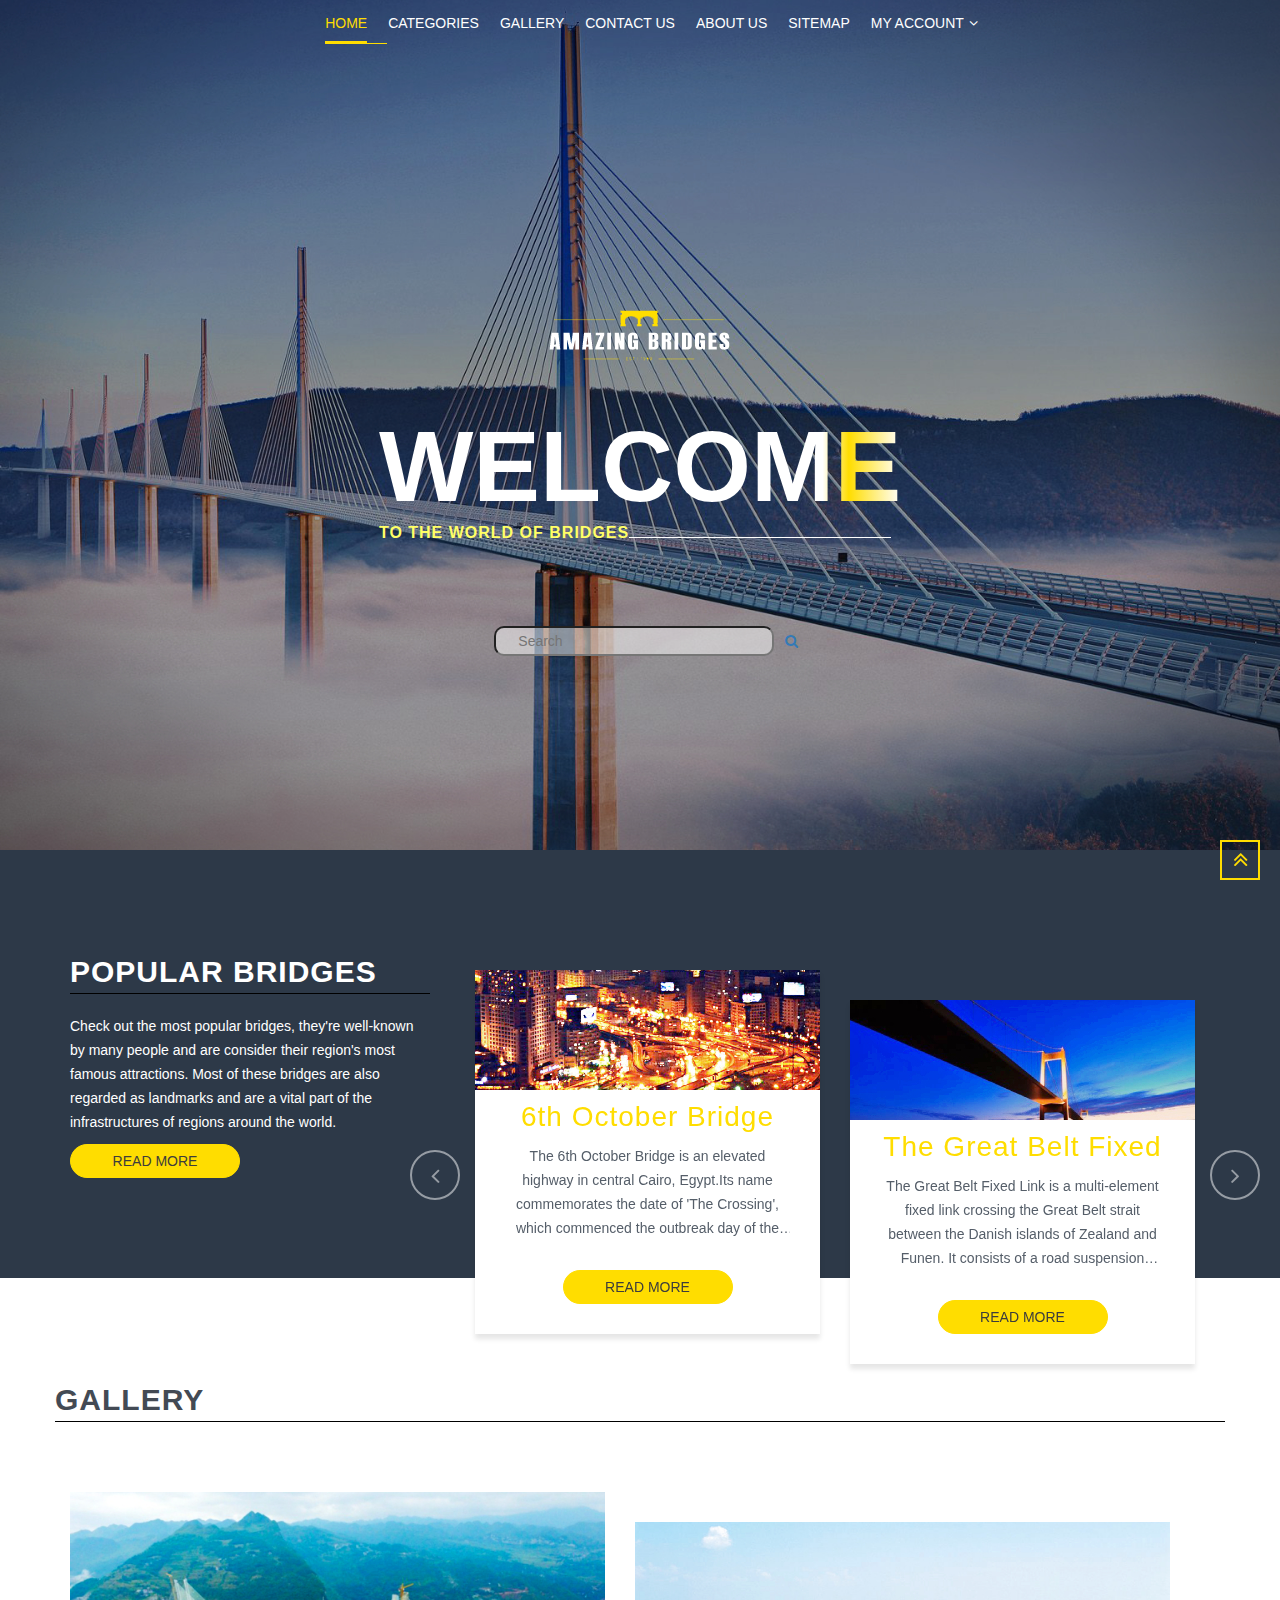
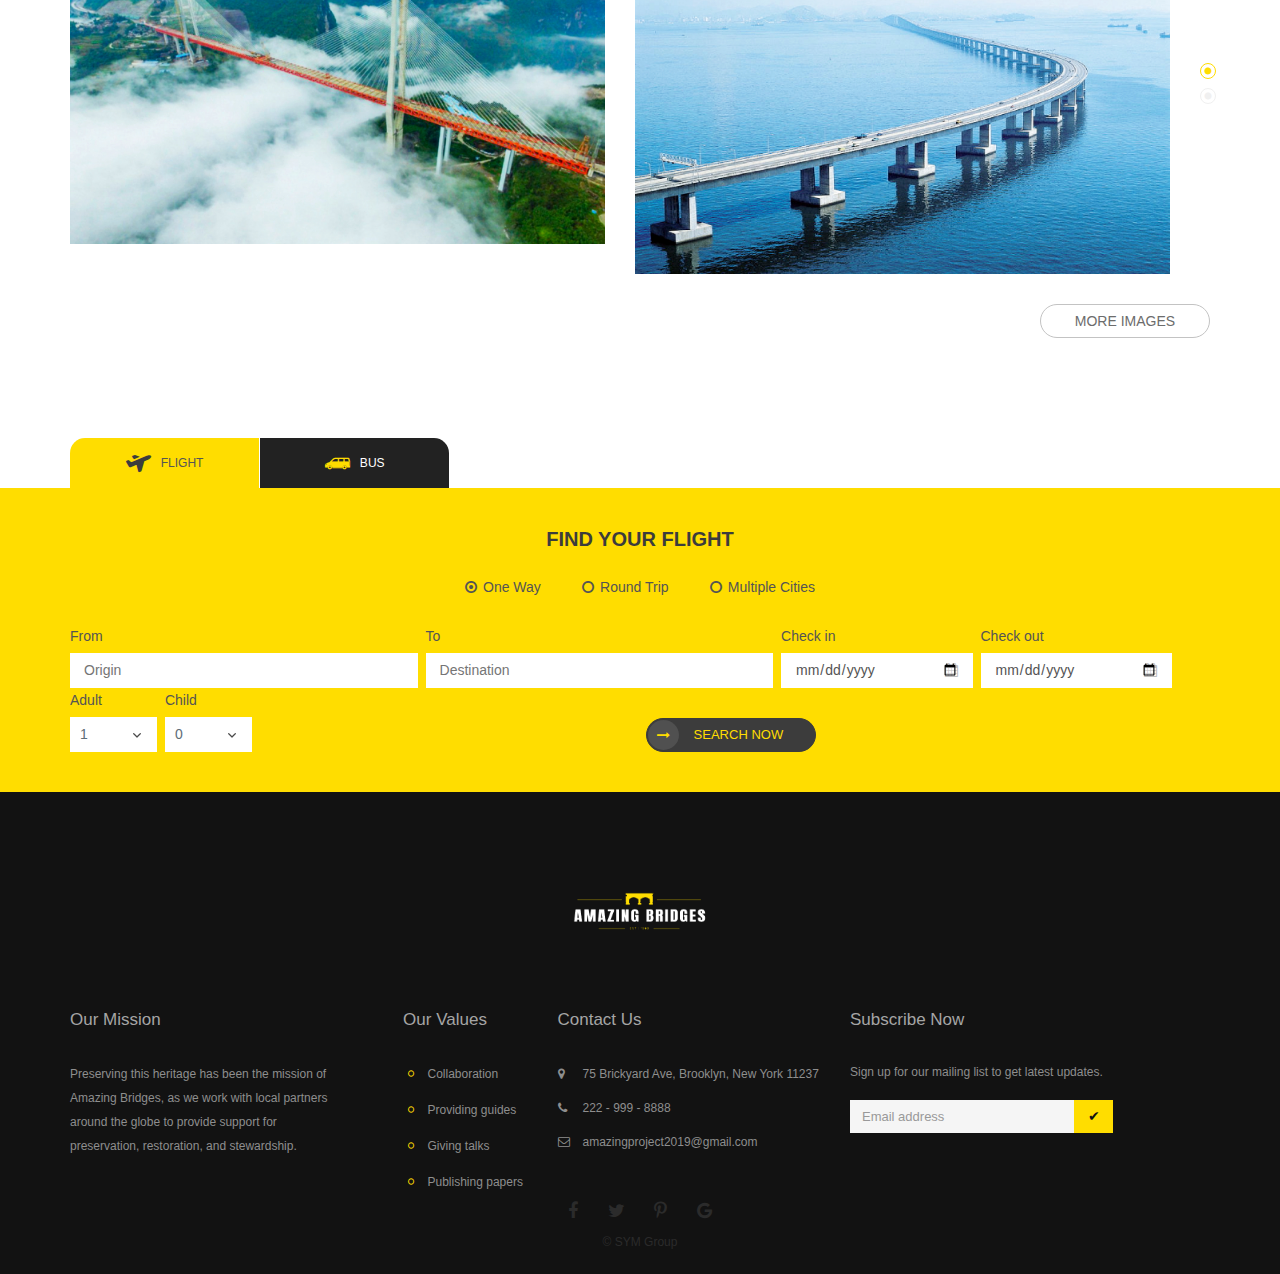
<file: AmazingBridgesDemo16/AmazingBridgesDemo16/index.html>
﻿<!DOCTYPE html>
<html>
<head>
	<title>Home | Amazing Bridges</title>
	<meta charset="utf-8">
	<meta name="viewport" content="width=device-width, initial-scale=1.0">

    <link type="text/css" rel="stylesheet" href="assets/font/font-icon/font-awesome/css/font-awesome.css">
    <link type="text/css" rel="stylesheet" href="assets/font/font-icon/font-flaticon/flaticon.css">

	<link type="text/css" rel="stylesheet" href="assets/libs/bootstrap/css/bootstrap.min.css">
    <link type="text/css" rel="stylesheet" href="assets/libs/slick-slider/slick.css">
    <link type="text/css" rel="stylesheet" href="assets/libs/slick-slider/slick-theme.css">
    <link type="text/css" rel="stylesheet" href="assets/libs/selectbox/css/jquery.selectbox.css">
    
    <!-- STYLE CSS-->
    <link type="text/css" rel="stylesheet" href="assets/css/layout.css">
    <link type="text/css" rel="stylesheet" href="assets/css/components.css">
    <link type="text/css" rel="stylesheet" href="assets/css/responsive.css">
    
    <link rel="shortcut icon" href="assets/images/logo/logo-fav.png">


</head>
<body>
	<div class="body-wrapper"><!-- MenuMobile -->
		<div class="wrapper-mobile-nav">
            <div class="header-topbar">
                <div class="topbar-search search-mobile">
                    <form class="search-form">
                        <div class="input-icon"><i class="btn-search fa fa-search"></i><input type="text" placeholder="Search here..." class="form-control"/></div>
                    </form>
                </div>
            </div>
            <div class="header-main">
                <div class="menu-mobile">
                    <ul class="nav-links nav navbar-nav">
                        <li class="active"><a href="index.html" class="main-menu"><span class="text">Home</span></a></li>
                        <li class="dropdown"><a href="categories.html" class="main-menu"><span class="text">Categories</span></a></li>      
                        <li><a href="gallery.html" class="main-menu"><span class="text">Gallery</span></a></li>                        
                        <li class="dropdown"><a href="contact-us.html" class="main-menu"><span class="text">Contact Us</span></a></li>
                        <li class="dropdown"><a href="about-us.html" class="main-menu"><span class="text">About Us</span></a></li>
                        <li class="dropdown"><a href="sitemap.html" class="main-menu"><span class="text">Sitemap</span></a></li>

                        <li class="dropdown"><a class="main-menu"><span class="text">My Account</span></a><span class="icons-dropdown"><i class="fa fa-angle-down"></i></span>
                            <ul class="dropdown-menu dropdown-menu-1">
                                <li><a href="login.html" class="link-page">Login</a></li>
                                <li><a href="register.html" class="link-page">Register</a></li>
                            </ul>
                        </li> 

                    </ul>
                </div>
            </div>
        </div>
        <div class="wrapper-content"><!-- HEADER-->
            <header >
                <div class="bg-transparent header-01">
                    <div class="header-main">
                        <div class="container">
                            <div class="header-main-wrapper">
                                <div class="hamburger-menu">
                                    <div class="hamburger-menu-wrapper">
                                        <div class="icons"></div>
                                    </div>
                                </div>
                                <nav class="navigation">
                                    <ul class="nav-links nav navbar-nav">
                                        <li class="active"><a href="index.html" class="main-menu"><span class="text">Home</span></a>
                                        </li>
                                        <li class="dropdown"><a href="categories.html?id=" class="main-menu"><span class="text">Categories</span></a>
                                        </li>
                                        <li><a href="gallery.html" class="main-menu"><span class="text">Gallery</span></a></li>
                                        <li class="dropdown"><a href="contact-us.html" class="main-menu"><span class="text">Contact Us</span></a></li>
                                        </li>
                                        <li class="dropdown"><a href="about-us.html" class="main-menu"><span class="text">About Us</span></a>
                                        </li>
                                        <li><a href="sitemap.html" class="main-menu"><span class="text">Sitemap</span></a>
                                        </li>
                                        
                                        <li class="dropdown"><a class="main-menu"><span class="text">My Account</span><span class="icons-dropdown"><i class="fa fa-angle-down"></i></span></a>
                                            <ul class="dropdown-menu dropdown-menu-1">
                                                <li><a href="login.html" class="link-page">Login</a></li>
                                                <li><a href="register.html" class="link-page">Register</a></li>  
                                            </ul>
                                        </li>

                                    </ul>

                                    <div class="nav-search hide">
                                        <form><input type="text" placeholder="Search" class="searchbox">
                                            <button type="submit" class="searchbutton fa fa-search"></button>
                                        </form>
                                    </div>
                                </nav>
                                <div class="clearfix"></div>
                            </div>
                        </div>
                    </div>
                </div>
            </header>
        <!-- WRAPPER-->
        <div id="wrapper-content"><!-- MAIN CONTENT-->
            <div class="main-content">
                <section class="page-banner homepage-default">
                    <div class="container">
                        <div class="homepage-banner-wrapper">
                            <div class="homepage-banner-content">
                                <div class="logo"><a href="demotrangchu.html" class="header-logo"><img src="assets/images/logo/logo-2.png" alt=""></a></div>
                                <div class="group-title"><h5 class="title">welcome</h5>

                                        <p class="text">to the world of bridges<span class="boder"></span></p></div>
                                <div class="group-btn"><input class="search" type="searchbox" name="search" placeholder="Search"><a href="#"><span class="fa fa-search search"></span></a></div>
                            </div>
                        </div>
                    </div>
                </section>
                <section class="travelers">
                    <div class="container">
                        <div class="row">
                            <div class="col-md-4">
                                <div class="traveler-wrapper padding-top padding-bottom">
                                    <div class="group-title white">
                                        <h2 class="main-title">Popular Bridges</h2>
                                    </div>
                                    <p class="text">Check out the most popular bridges, they're well-known by many people and are consider their region's most famous attractions.
                                    Most of these bridges are also regarded as landmarks and are a vital part of the infrastructures of regions around the world.</p>
                                    <a href="categories.html" class="btn btn-maincolor">Read More</a>
                                </div>
                            </div>
                            <div class="col-md-8">
                                <div class="traveler-list">
                                    <div class="traveler">
                                        <div class="cover-image"><img src="assets/images/homepage/cover-image-1.jpg" alt=""></div>
                                        <div class="wrapper-content">
                                            <p class="name">6th October Bridge</p>
                                            <p class="description">The 6th October Bridge  is an elevated highway in central Cairo, Egypt.Its name commemorates the date of 'The Crossing', which commenced the outbreak day of the Yom Kippur War in 1973.</p>
                                            <a href="details.html?id=0" class="btn btn-maincolor small-margin-top">Read More</a>
                                        </div>
                                    </div>

                                    <div class="traveler">
                                        <div class="cover-image"><img src="assets/images/homepage/cover-image-3.jpg" alt=""></div>
                                        <div class="wrapper-content">
                                            
                                            <p class="name">The Great Belt Fixed</p>

                                            

                                            <p class="description">The Great Belt Fixed Link is a multi-element fixed link crossing the Great Belt strait between the Danish islands of Zealand and Funen. It consists of a road suspension bridge and a railway tunnel between Zealand and the small island Sprogø in the middle of the Great Belt, and a box-girder bridge for both road and rail traffic between Sprogø and Funen. The total length is 18 kilometres (11 mi).</p>
                                            <a href="details.html?id=11" class="btn btn-maincolor small-margin-top">Read More</a>
                                        </div>
                                    </div>

                                    <div class="traveler">
                                        <div class="cover-image"><img src="assets/images/homepage/cover-image-2.jpg" alt=""></div>
                                        <div class="wrapper-content">
                                            <p class="name">Lake Pontchartrain Causeway</p>

                                            <p class="description">The Lake Pontchartrain Causeway, sometimes only the causeway, is a fixed link composed of two parallel bridges crossing Lake Pontchartrain in southern Louisiana, United States. The longer of the two bridges is 23.83 miles (38.35 km) long. The southern terminus of the causeway is in Metairie, Louisiana, a suburb of New Orleans. The northern terminus is at Mandeville, Louisiana.</p>
                                            <a href="details.html?id=13" class="btn btn-maincolor small-margin-top">Read More</a>
                                        </div>

                                    </div>
                                    
                                    <div class="traveler">
                                        <div class="cover-image"><img src="assets/images/homepage/cover-image-4.jpg" alt=""></div>
                                        <div class="wrapper-content">
                                            
                                            <p class="name">The Anji Bridge</p>

                                          

                                            <p class="description">The Anji Bridge  is the world's oldest open-spandrel segmental arch bridge of stone construction. Credited to the design of a craftsman named Li Chun, the bridge was constructed in the years 595-605 during the Sui dynasty (581–618). Located in the southern part of Hebei Province, it is the oldest standing bridge in China.</p>
                                            <a href="details.html?id=6" class="btn btn-maincolor small-margin-top">Read More</a>
                                        </div>
                                    </div>
                                </div>
                            </div>
                        </div>
                    </div>
                </section>

                <section class="news page-contact-form padding-top padding-bottom">
                    <div class="container">
                        <div class="news-wrapper">
                            <div class="row">
                                <div class="group-title">
                                        <h2 class="main-title">Gallery</h2>
                                </div>
                                <div class="news-content margin-top70">
                                    <div class="news-list">
                                        <div class="new-layout">
                                            <div class="col-sm-6 col-md-6"><a href="details.html?id=4" class="link"><img src="assets/images/homepage/slider-image-1.jpg" alt="" class="img-responsive"></a>
                                            </div>
                                            <div class="padtop col-sm-6 col-md-6"><a href="details.html?id=17" class="link"><img src="assets/images/homepage/slider-image-2.jpg" alt="" class="img-responsive"></a>
                                            </div>
                                        </div>
                                        <div class="new-layout">
                                            <div class="col-sm-6 col-md-6"><a href="details.html?id=3" class="link"><img src="assets/images/homepage/slider-image-3.jpg" alt="" class="img-responsive"></a>
                                            </div>
                                            <div class="padtop col-sm-6 col-md-6"><a href="details.html?id=7" class="link"><img src="assets/images/homepage/slider-image-4.jpg" alt="" class="img-responsive"></a>
                                            </div>
                                        </div>
                                    </div>
                                </div>
                            </div>
                        </div>
                       
                        <span class="btns"><a href="gallery.html" class="btn btn-transparent">More Images</a></span>
                    
                    </div>
                </section>
                <section id="tickets">
                    <div class="tab-search tab-search-long tab-search-default">
                        <div class="container">
                            <div class="row">
                                <div class="col-xs-12">
                                    <ul role="tablist" class="nav nav-tabs">
                                        <li role="presentation" class="tab-btn-wrapper active"><a href="#flight" aria-controls="flight" role="tab" data-toggle="tab" class="tab-btn"><i class="flaticon-transport-1"></i><span class="text">FLIGHT</span><span class="xs">FIND YOUR FLIGHT</span></a></li>
                                        <li role="presentation" class="tab-btn-wrapper"><a href="#transfer" aria-controls="transfer" role="tab" data-toggle="tab" class="tab-btn"><i class="flaticon-transport-7"></i><span class="text">BUS</span><span class="xs">FIND BUS</span></a></li>    
                                    </ul>
                                </div>
                            </div>
                        </div>
                        <div class="tab-content-bg">
                            <div class="container">
                                <div class="row">
                                    <div class="col-xs-12">
                                        <div class="tab-content">
                                            <div role="tabpanel" id="flight" class="tab-pane fade in active">
                                                <div class="find-widget find-flight-widget widget"><h4 class="title-widgets">FIND YOUR FLIGHT</h4>

                                                    <form id="form1" class="content-widget">
                                                        <div class="ffw-radio-selection"><span class="ffw-radio-btn-wrapper"><input type="radio" name="flight type" value="one way" id="flight-type-1" checked="checked" class="ffw-radio-btn"><label for="flight-type-1" class="ffw-radio-label">One Way</label></span> <span class="ffw-radio-btn-wrapper"><input type="radio" name="flight type" value="round trip" id="flight-type-2" class="ffw-radio-btn"><label for="flight-type-2" class="ffw-radio-label">Round Trip</label></span> <span class="ffw-radio-btn-wrapper"><input type="radio" name="flight type" value="multiple cities" id="flight-type-3" class="ffw-radio-btn"><label for="flight-type-3" class="ffw-radio-label">Multiple Cities</label></span>

                                                            <div class="stretch">&nbsp;</div>
                                                        </div>
                                                        <div class="text-input small-margin-top">
                                                            <div class="place text-box-wrapper"><label class="tb-label">From</label>
                                                                <div class="input-group"><input type="text" placeholder="Origin" class="tb-input" ></div>
                                                            </div>
                                                            <div class="place text-box-wrapper"><label class="tb-label">To</label>

                                                                <div class="input-group"><input type="text" placeholder="Destination" class="tb-input" required></div>
                                                            </div>
                                                            <div class="input-daterange">
                                                                <div class="text-box-wrapper half"><label class="tb-label">Check in</label>

                                                                    <div class="input-group"><input type="date" placeholder="MM/DD/YY" class="tb-input" required><i class="tb-icon fa fa-calendar input-group-addon"></i></div>
                                                                </div>
                                                                <div class="text-box-wrapper half"><label class="tb-label">Check out</label>

                                                                    <div class="input-group"><input type="date" placeholder="MM/DD/YY" class="tb-input" required><i class="tb-icon fa fa-calendar input-group-addon"></i></div>
                                                                </div>
                                                            </div>
                                                            <div class="count adult-count text-box-wrapper"><label class="tb-label">Adult</label>

                                                                <div class="select-wrapper"><!--i.fa.fa-chevron-down--><select class="form-control custom-select selectbox">
                                                                    <option selected="selected">1</option>
                                                                    <option>2</option>
                                                                    <option>3</option>
                                                                    <option>4</option>
                                                                    <option>5</option>
                                                                    <option>6</option>
                                                                    <option>7</option>
                                                                    <option>8</option>
                                                                    <option>9</option>
                                                                </select></div>
                                                            </div>
                                                            <div class="count child-count text-box-wrapper"><label class="tb-label">Child</label>
                                                                <div class="select-wrapper"><select class="form-control custom-select selectbox">
                                                                    <option selected="selected">0</option>
                                                                    <option>1</option>
                                                                    <option>2</option>
                                                                    <option>3</option>
                                                                    <option>4</option>
                                                                    <option>5</option>
                                                                    <option>6</option>
                                                                    <option>7</option>
                                                                    <option>8</option>
                                                                    <option>9</option>
                                                                </select></div>
                                                            </div>
                                                            <a id="searchflight" data-hover="SEARCH NOW" class="find btn btn-slide"><span class="text">SEARCH NOW</span><span class="icons fa fa-long-arrow-right"></span></a>
                                                        </div>
                                                    </form>
                                                </div>
                                            </div>
                                            <div role="tabpanel" id="transfer" class="tab-pane fade in">
                                                <div class="find-widget find-flight-widget widget"><h4 class="title-widgets">FIND BUS</h4>

                                                    <form id="form2" class="content-widget">
                                                        <div class="ffw-radio-selection"><span class="ffw-radio-btn-wrapper"><input type="radio" name="transfer type" value="one way" id="transfer-type-1" checked="checked" class="ffw-radio-btn"><label for="transfer-type-1" class="ffw-radio-label">One Way</label></span> <span class="ffw-radio-btn-wrapper"><input type="radio" name="transfer type" value="round trip" id="transfer-type-2" class="ffw-radio-btn"><label for="transfer-type-2" class="ffw-radio-label">Round Trip</label></span> <span class="ffw-radio-btn-wrapper"><input type="radio" name="transfer type" value="multiple cities" id="transfer-type-3" class="ffw-radio-btn"><label for="transfer-type-3" class="ffw-radio-label">Multiple Cities</label></span>

                                                            <div class="stretch">&nbsp;</div>
                                                        </div>
                                                        <div class="text-input small-margin-top">
                                                            <div class="place text-box-wrapper"><label class="tb-label">From</label>
                                                                <div class="input-group"><input type="text" placeholder="Origin" class="tb-input" required></div>
                                                            </div>
                                                            <div class="place text-box-wrapper"><label class="tb-label">To</label>

                                                                <div class="input-group"><input type="text" placeholder="Destination" class="tb-input"required></div>
                                                            </div>
                                                            <div class="input-daterange">
                                                                <div class="text-box-wrapper half"><label class="tb-label">Check in</label>

                                                                    <div class="input-group"><input type="date" placeholder="MM/DD/YY" class="tb-input"required><i class="tb-icon fa fa-calendar input-group-addon"></i></div>
                                                                </div>
                                                                <div class="text-box-wrapper half"><label class="tb-label">Check out</label>

                                                                    <div class="input-group"><input type="date" placeholder="MM/DD/YY" class="tb-input"required><i class="tb-icon fa fa-calendar input-group-addon"></i></div>
                                                                </div>
                                                            </div>
                                                            <div class="count adult-count text-box-wrapper"><label class="tb-label">Adult</label>

                                                                <div class="select-wrapper"><select class="form-control custom-select selectbox">
                                                                    <option selected="selected">1</option>
                                                                    <option>2</option>
                                                                    <option>3</option>
                                                                    <option>4</option>
                                                                    <option>5</option>
                                                                    <option>6</option>
                                                                    <option>7</option>
                                                                    <option>8</option>
                                                                    <option>9</option>
                                                                </select></div>
                                                            </div>
                                                            <div class="count child-count text-box-wrapper"><label class="tb-label">Child</label>
                                                                <div class="select-wrapper"><select class="form-control custom-select selectbox">
                                                                    <option selected="selected">0</option>
                                                                    <option>1</option>
                                                                    <option>2</option>
                                                                    <option>3</option>
                                                                    <option>4</option>
                                                                    <option>5</option>
                                                                    <option>6</option>
                                                                    <option>7</option>
                                                                    <option>8</option>
                                                                    <option>9</option>
                                                                </select></div>
                                                            </div>
                                                            <a id="searchbus" data-hover="SEARCH NOW" class="find btn btn-slide"><span class="text">SEARCH NOW</span><span class="icons fa fa-long-arrow-right"></span></a>
                                                        </div>
                                                    </form>
                                                </div>
                                            </div>
                                        </div>
                                    </div>
                                </div>
                            </div>
                        </div>
                    </div>
                </section>
                <section id="noticef" style="display:none;">
                    <div class="container"><h2 class="title-style-2">Search Results</h2>
                            <h3 class="label-route-widget">1 flight to your destination found:</h3>
                            <div class="schedule-block">
                                <div class="element"><p class="schedule-title">Date</p><span class="schedule-content">OCT 17 - OCT 20</span></div>
                                <div class="element"><p class="schedule-title">Duration</p><span class="schedule-content">04 days</span></div>
                                <div class="element"><p class="schedule-title">Airline</p><span class="schedule-content">Orange Star</span></div>
                                <div class="element"><p class="schedule-title">Availability</p><span class="schedule-content">25</span></div>
                                <div class="element"><p class="schedule-title">Price</p><span class="schedule-content">$2000</span></div>
                            </div>
                    <div class="notice-slide">
                        <a id="comebackf" data-hover="BACK" class="find btn btn-slide"><span class="text">BACK</span><span class="icons fa fa-long-arrow-left"></span></a>
                    </div>
                </section>
                <section id="noticeb" style="display:none;">
                    <div class="container"><h2 class="title-style-2">Search Results</h2>
                            <h3 class="label-route-widget">2 buses to your destination found:</h3>
                            <div class="schedule-block">
                                <div class="element"><p class="schedule-title">Date</p><span class="schedule-content">MAY 19- MAY 22</span></div>
                                <div class="element"><p class="schedule-title">Duration</p><span class="schedule-content">04 days</span></div>
                                <div class="element"><p class="schedule-title">Bus</p><span class="schedule-content">Amfibus</span></div>
                                <div class="element"><p class="schedule-title">Availability</p><span class="schedule-content">64</span></div>
                                <div class="element"><p class="schedule-title">Price</p><span class="schedule-content">$500</span></div>
                            </div>
                            <div class="schedule-block">
                                <div class="element"><span class="schedule-content">MAY 25- MAY 31</span></div>
                                <div class="element"><span class="schedule-content">07 days</span></div>
                                <div class="element"><span class="schedule-content">Amfibus</span></div>
                                <div class="element"><span class="schedule-content">121</span></div>
                                <div class="element"><span class="schedule-content">$1000</span></div>
                            </div>
                    <div class="notice-slide">
                        <a id="comebackb" data-hover="BACK" class="find btn btn-slide"><span class="text">BACK</span><span class="icons fa fa-long-arrow-left"></span></a>
                    </div>
                </section>
            </div>
            <!-- BUTTON BACK TO TOP-->
            <div id="back-top"><a href="#top" class="link show-btn"><i class="fa fa-angle-double-up"></i></a></div>
        </div>
    </div>


<!-- FOOTER-->
        <footer>
            
            <div class="footer-main padding-top">
                <div class="container">
                    <div class="footer-main-wrapper"><a href="index.html" class="logo-footer"><img src="assets/images/logo/logo-2.png" alt="" class="img-responsive"/></a>

                        <div class="row">
                            <div class="col-2">

                                <div class="col-md-3 col-xs-5">
                                    <div class="explore-widget widget">
                                        <div class="title-widget">Our mission</div>
                                            <div class="content-widget">
                                                <div class="info-list">                                                
                                                Preserving this heritage has been the mission of Amazing Bridges, as we work with local partners around the globe to provide support for preservation, restoration, and stewardship.
                                                </div>
                                        </div>
                                    </div>
                                </div>

                                <div class="col-md-2 col-xs-3">
                                    <div class="booking-widget widget text-center">
                                        <div class="title-widget">Our Values</div>
                                            <div class="content-widget">
                                                <ul class="list-unstyled">
                                                    <li><a href="about-us.html" class="link">Collaboration</a></li>
                                                    <li><a href="about-us.html" class="link">Providing guides</a></li>
                                                    <li><a href="about-us.html" class="link">Giving talks</a></li>
                                                    <li><a href="about-us.html" class="link">Publishing papers</a></li>
                                                </ul>
                                            </div>
                                    </div>
                                </div>
                                

                                <div class="col-md-3 col-xs-5">
                                    <div class="contact-us-widget widget">
                                        <div class="title-widget">contact us</div>
                                        <div class="content-widget">
                                            <div class="info-list">
                                                <ul class="list-unstyled">
                                                    <li><i class="icons fa fa-map-marker"></i><a href="https://www.aptech-education.com/" class="link">75 Brickyard Ave, Brooklyn, New York 11237</a></li>
                                                    <li><i class="icons fa fa-phone"></i><a href="tel:+2229998888" class="link">222 - 999 - 8888</a></li>                                         
                                                    <li><i class="icons fa fa-envelope-o"></i><a href="mailto:amazingproject2019@gmail.com" class="link">amazingproject2019@gmail.com</a></li>
                                                </ul>
                                            </div>

                                        </div>
                                    </div>
                                </div>
                         
                          
                                <div class="col-md-3 col-xs-5">
                                    <div class="contact-us-widget widget">
                                        <div class="title-widget">Subscribe now</div>
                                        <div class="content-widget">

                                            <div class="form-email"><p class="text">Sign up for our mailing list to get latest updates.</p>

                                                <form action="success.html">
                                                    <div class="input-group"><input type="email" placeholder="Email address" class="form-control form-email-widget"required><span class="input-group-btn"><button type="submit" class="btn-email">&#10004;</button></span></div>
                                                </form>
                                            </div>
                                        </div>
                                    </div>
                                </div>

                            </div>
 
                    </div>
                </div>
            </div>
            <div class="hyperlink">
                <div class="container">

                    <div class="social-footer">
                        <ul class="list-inline list-unstyled">
                            <li><a href="https://www.aptech-education.com/" class="link facebook"><i class="fa fa-facebook"></i></a></li>
                            <li><a href="https://www.aptech-education.com/" class="link twitter"><i class="fa fa-twitter"></i></a></li>
                            <li><a href="https://www.aptech-education.com/" class="link pinterest"><i class="fa fa-pinterest-p"></i></a></li>
                            <li><a href="https://www.aptech-education.com/" class="link google"><i class="fa fa-google"></i></a></li>
                        </ul>
                    </div>
                    <div class="name-company">&copy; SYM Group</div>
                </div>
            </div>
        </footer>
    </div>
</div>
<!-- LIBRARY JS-->

    <script src="assets/libs/jquery/jquery-2.2.3.min.js"></script>
    
    <script src="assets/libs/bootstrap/js/bootstrap.min.js"></script>
    <script src="assets/libs/detect-browser/browser.js"></script>
    <script src="assets/libs/smooth-scroll/jquery-smoothscroll.js"></script>
    <script src="assets/libs/wow-js/wow.min.js"></script>
    <script src="assets/libs/slick-slider/slick.min.js"></script>
    <script src="assets/libs/selectbox/js/jquery.selectbox-0.2.js"></script>

    <!-- MAIN JS-->
    <script src="assets/js/main.js"></script>
    <!-- LOADING JS FOR PAGE-->
    <script src="assets/js/pages/home-page.js"></script>
	
</body>
</html>
</file>
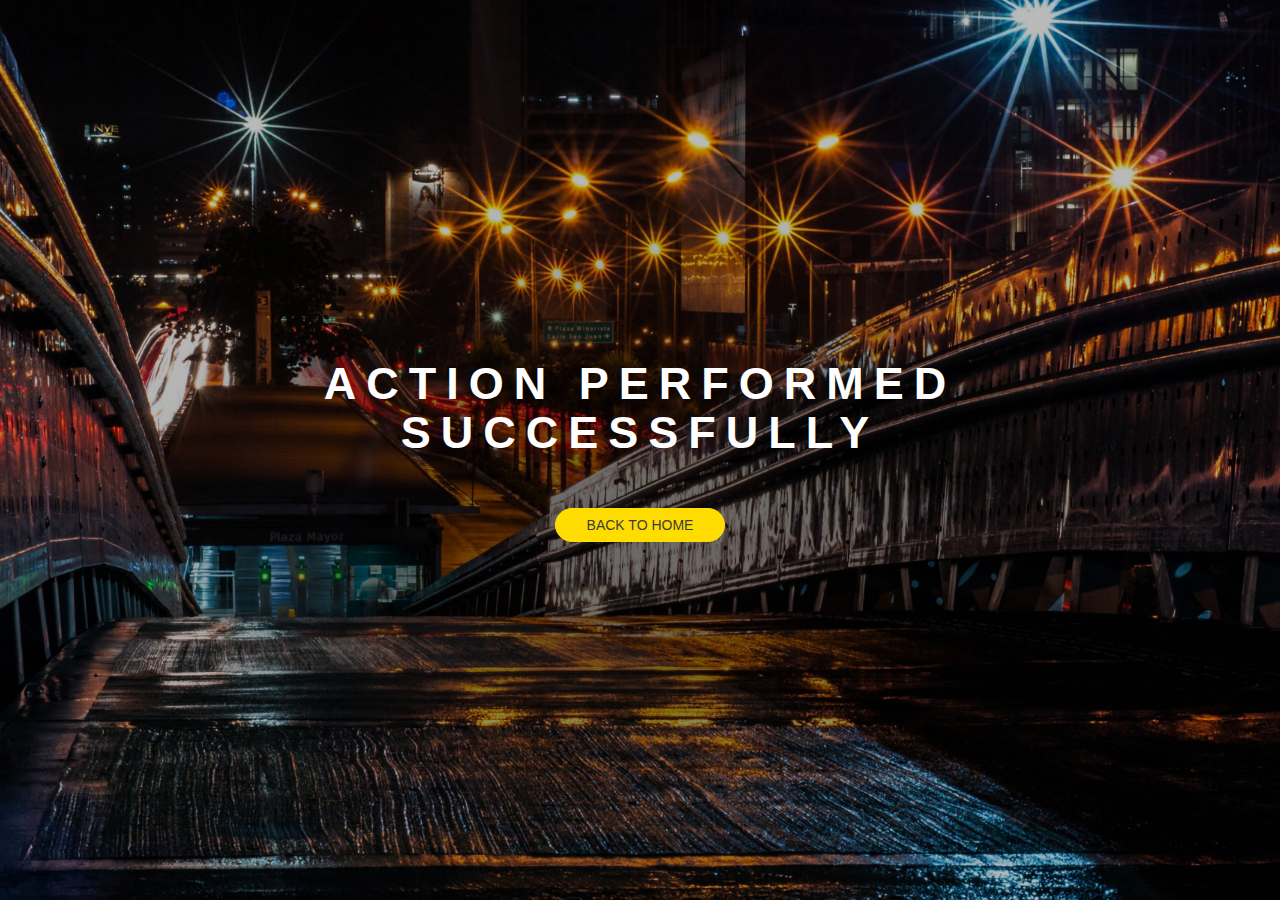
<file: AmazingBridgesDemo16/AmazingBridgesDemo16/success.html>
<!DOCTYPE html>
<html>
<head>
    <title>Success | Amazing Bridges</title>
    <meta charset="utf-8">
    <meta name="viewport" content="width=device-width, initial-scale=1.0">

    <link type="text/css" rel="stylesheet" href="assets/font/font-icon/font-awesome/css/font-awesome.css">
    <link type="text/css" rel="stylesheet" href="assets/font/font-icon/font-flaticon/flaticon.css">

    <link type="text/css" rel="stylesheet" href="assets/libs/bootstrap/css/bootstrap.min.css">
    <link type="text/css" rel="stylesheet" href="assets/libs/slick-slider/slick.css">
    <link type="text/css" rel="stylesheet" href="assets/libs/slick-slider/slick-theme.css">
    <link type="text/css" rel="stylesheet" href="assets/libs/selectbox/css/jquery.selectbox.css">
    
    <!-- STYLE CSS-->
    <link type="text/css" rel="stylesheet" href="assets/css/layout.css">
    <link type="text/css" rel="stylesheet" href="assets/css/components.css">
    <link type="text/css" rel="stylesheet" href="assets/css/responsive.css">
    
    <link rel="shortcut icon" href="assets/images/logo/logo-fav.png">


</head>
<body>
    <div class="body-wrapper">

    <!-- WRAPPER CONTENT-->
    <div class="wrapper-content"><!-- HEADER-->
        <header><!-- NULL--></header>
        <!-- WRAPPER-->

        <div id="wrapper-content"><!-- MAIN CONTENT-->
            <div class="main-content">
                <section class="page-200">
                    <div class="page-wrapper">
                        <div class="page-content"> 
                           <h2 class="title-2">Action performed successfully </h2>
                            <!-- <div class="group-button"> -->
                                <a href="index.html" class="btn btn-maincolor">back to home</a>
                           <!--  </div> -->
                        </div>
                    </div>
                 </section>
            </div>

            <!-- BUTTON BACK TO TOP-->
            <div id="back-top"><a href="#top" class="link"><i class="fa fa-angle-double-up"></i></a></div>
        </div>

        <!-- FOOTER-->
        <footer><!-- NULL--></footer>
    </div>
</div>
<!-- LIBRARY JS-->

    <script src="assets/libs/jquery/jquery-2.2.3.min.js"></script>
    <script src="assets/libs/bootstrap/js/bootstrap.min.js"></script>
    <script src="assets/libs/detect-browser/browser.js"></script>
    <script src="assets/libs/smooth-scroll/jquery-smoothscroll.js"></script>
    <script src="assets/libs/wow-js/wow.min.js"></script>
    <script src="assets/libs/slick-slider/slick.min.js"></script>
    <script src="assets/libs/selectbox/js/jquery.selectbox-0.2.js"></script>

    <!-- MAIN JS-->
    <script src="assets/js/main.js"></script>
    
</body>
</html>
</file>
<file: AmazingBridgesDemo16/AmazingBridgesDemo16/assets/font/font-icon/font-flaticon/flaticon.css>
@font-face {
    font-family: "flaticon";
    src: url("flaticon.eot");
    src: url("flaticon.eot?#iefix") format("embedded-opentype"),
    url("flaticon.woff") format("woff"),
    url("flaticon.ttf") format("truetype"),
    url("flaticon.svg#flaticon") format("svg");
    font-weight: normal;
    font-style: normal;
}

[class^="flaticon-"]:before, [class*=" flaticon-"]:before, [class^="flaticon-"]:after, [class*=" flaticon-"]:after {
    font-family: "flaticon";
    font-style: normal;
    display: inline-block;
    font-size: inherit;
    text-rendering: auto;
    -webkit-font-smoothing: antialiased;
    -moz-osx-font-smoothing: grayscale;
}

.flaticon-boat:before {
    content: "\e001";
}
.flaticon-building:before {
    content: "\e002";
}
.flaticon-buildings:before {
    content: "\e003";
}
.flaticon-circle:before {
    content: "\e004";
}
.flaticon-connection:before {
    content: "\e005";
}
.flaticon-cruise:before {
    content: "\e006";
}
.flaticon-cup:before {
    content: "\e007";
}
.flaticon-direction:before {
    content: "\e008";
}
.flaticon-drink:before {
    content: "\e009";
}
.flaticon-eye:before {
    content: "\e00a";
}
.flaticon-food-1:before {
    content: "\e00b";
}
.flaticon-food-2:before {
    content: "\e00c";
}
.flaticon-food-3:before {
    content: "\e00d";
}
.flaticon-food:before {
    content: "\e00e";
}
.flaticon-front:before {
    content: "\e00f";
}
.flaticon-fruit:before {
    content: "\e010";
}
.flaticon-interface:before {
    content: "\e011";
}
.flaticon-man:before {
    content: "\e012";
}
.flaticon-money-1:before {
    content: "\e013";
}
.flaticon-money:before {
    content: "\e014";
}
.flaticon-people-1:before {
    content: "\e015";
}
.flaticon-people-2:before {
    content: "\e016";
}
.flaticon-people-3:before {
    content: "\e017";
}
.flaticon-people-4:before {
    content: "\e018";
}
.flaticon-people-5:before {
    content: "\e019";
}
.flaticon-people-6:before {
    content: "\e01a";
}
.flaticon-people:before {
    content: "\e01b";
}
.flaticon-security-1:before {
    content: "\e01c";
}
.flaticon-security:before {
    content: "\e01d";
}
.flaticon-silhouette:before {
    content: "\e01e";
}
.flaticon-sport:before {
    content: "\e01f";
}
.flaticon-suitcase:before {
    content: "\e020";
}
.flaticon-summer:before {
    content: "\e021";
}
.flaticon-technology:before {
    content: "\e022";
}
.flaticon-three:before {
    content: "\e023";
}
.flaticon-transport-1:before {
    content: "\e024";
}
.flaticon-transport-10:before {
    content: "\e025";
}
.flaticon-transport-11:before {
    content: "\e026";
}
.flaticon-transport-12:before {
    content: "\e027";
}
.flaticon-transport-2:before {
    content: "\e028";
}
.flaticon-transport-3:before {
    content: "\e029";
}
.flaticon-transport-4:before {
    content: "\e02a";
}
.flaticon-transport-5:before {
    content: "\e02b";
}
.flaticon-transport-6:before {
    content: "\e02c";
}
.flaticon-transport-7:before {
    content: "\e02d";
}
.flaticon-transport-8:before {
    content: "\e02e";
}
.flaticon-transport-9:before {
    content: "\e02f";
}
.flaticon-transport:before {
    content: "\e030";
}
.flaticon-two:before {
    content: "\e031";
}
</file>
<file: AmazingBridgesDemo16/AmazingBridgesDemo16/assets/css/layout.css>
/**
 * [Table of contents]
 *

 * Summary:
  *  1. GLOBAL STYLE
 *    - 1.1. Scaffolding
 *  2. HEADER
 *    - 2.1. Topbar Header
 *    - 2.2. Main Header
 *    - 2.3. Navigation
 *  3. SIDEBAR
 *    - 3.1. Left Sidebar
 *    - 3.2. Right Sidebar
 *    - 3.3. Both Sidebar
 *  4. FOOTER
 *    - 4.1. Main Footer
 *    - 4.2. Sub Footer
 *    - 4.3. Copyright

/*=============================
 ======   GLOBAL STYLE   ======
 =============================*/
/*----------  1.1. Scaffolding  ----------*/
html * {
  outline: 0 !important;
}
body,
html {
  min-height: 100%;
  overflow-x: hidden;
}
html {
  font-size: 14px;
}
body {
  font-family: "Roboto", Helvetica, Arial, sans-serif;
  line-height: 24px;
  font-weight: 400;
  font-size: 14px;
  color: #555e69;
  background-color: #fff;
}
body > .inner {
  display: none;
}
body.pg-loaded > .inner {
  display: block;
}
.body-wrapper {
  position: relative;
  overflow: hidden;
}
a {
  transition: all 0.3s ease;
  -webkit-transition: all 0.3s ease;
  -moz-transition: all 0.3s ease;
  -o-transition: all 0.3s ease;
}
a:active,
a:focus,
a:hover {
  text-decoration: none;
  color: #ffdd00;
}
.spinner {
  margin: 0 auto;
  width: 60px;
  height: 40px;
  text-align: center;
  font-size: 10px;
}
.spinner > div {
  background-color: #ffdd00;
  height: 100%;
  width: 6px;
  margin: 2px;
  display: inline-block;
  -webkit-animation: sk-stretchdelay 1.2s infinite ease-in-out;
  animation: sk-stretchdelay 1.2s infinite ease-in-out;
}
.spinner .rect2 {
  -webkit-animation-delay: -1.1s;
  animation-delay: -1.1s;
}
.spinner .rect3 {
  -webkit-animation-delay: -1s;
  animation-delay: -1s;
}
.spinner .rect4 {
  -webkit-animation-delay: -0.9s;
  animation-delay: -0.9s;
}
.spinner .rect5 {
  -webkit-animation-delay: -0.8s;
  animation-delay: -0.8s;
}
@-webkit-keyframes sk-stretchdelay {
  0%,
  100%,
  40% {
    -webkit-transform: scaleY(0.4);
  }
  20% {
    -webkit-transform: scaleY(1);
  }
}
@keyframes sk-stretchdelay {
  0%,
  100%,
  40% {
    transform: scaleY(0.4);
    -webkit-transform: scaleY(0.4);
  }
  20% {
    transform: scaleY(1);
    -webkit-transform: scaleY(1);
  }
}
/*----------  1.2. CSS for page  ----------*/
.padding-top {
  padding-top: 100px;
}
.padding-bottom {
  padding-bottom: 100px;
}
.padding-top-140 {
  padding-top: 140px;
}
.padding-bottom-70 {
  padding-bottom: 70px;
}
.margin-top70 {
  margin-top: 70px;
}
.page-banner.homepage-default {
  height: 100vh;
  background-image: url('../images/background/homepage-default-banner.jpg');
}
.categ-result {
  background-image: url('../images/background/bg-categories.jpg');
}
.about-us-page {
  background-image: url('../images/background/about-us.jpg');
}

.contact-page {
  background-image: url('../images/background/contact.jpg');
}

.gallery-page {
  background-image: url('../images/background/gallery.jpg');
}
.sitemap-page {
  background-image: url('../images/background/bg-sitemap.jpg');
}
.about-banner{
  background-image: url('../images/background/bg-section-contact-form-1.jpg');
  opacity: 0.5;
}

.login-page {
  background-image: url('../images/background/login.jpg');
}

.register-page {
  background-image: url('../images/background/register.jpg');
}
/*=============================
 =====  END GLOBAL STYLE  =====
 =============================*/
/*=============================
 =======     HEADER     =======
 =============================*/
.bg-transparent {
  background-color: transparent;
  transition: all 0.6s ease;
  -webkit-transition: all 0.6s ease;
  -moz-transition: all 0.6s ease;
  -o-transition: all 0.6s ease;
}
.bg-transparent .header-topbar {
  border-color: rgba(255, 255, 255, 0.3);
}
.bg-transparent .header-topbar a,
.bg-transparent .header-topbar p,
.bg-transparent .header-topbar span {
  color: #fff;
}
.bg-transparent .header-topbar .topbar-left li {
  border-color: rgba(255, 255, 255, 0.3);
}
.bg-transparent .header-topbar .topbar-left li:hover i,
.bg-transparent .header-topbar .topbar-left li:hover span {
  color: #ffdd00;
}
.bg-transparent .header-topbar .login-widget li + li:before {
  color: rgba(255, 255, 255, 0.3);
}
.bg-transparent .header-main {
  box-shadow: none;
  border-bottom: 1px solid rgba(255, 255, 255, 0.3);
}
.bg-transparent .header-main.header-fixed {
  background-color: #121212;
}
.bg-transparent .header-main.header-fixed .navigation .nav-links .main-menu {
  color: #fff;
}
.bg-transparent .header-main.header-fixed .nav-search {
  background-color: #121212;
  border-top: 1px solid #fff;
}
.bg-transparent .header-main.header-fixed .nav-search form input[type='text'] {
  background-color: #fff;
}
.bg-transparent .header-main.header-fixed .nav-search form .searchbutton {
  background-color: #ffdd00;
}
.bg-white {
  background-color: #fff;
  transition: all 0.6s ease;
  -webkit-transition: all 0.6s ease;
  -moz-transition: all 0.6s ease;
  -o-transition: all 0.6s ease;
}
.bg-white .header-topbar {
  border-color: #f1f1f1;
}
.bg-white .header-topbar a,
.bg-white .header-topbar p,
.bg-white .header-topbar span {
  color: #959595;
}
.bg-white .header-topbar .topbar-left li {
  border-color: #f1f1f1;
}
.bg-white .header-topbar .topbar-left li:hover i,
.bg-white .header-topbar .topbar-left li:hover span {
  color: #ffdd00;
}
.bg-white .header-topbar .login-widget li + li:before {
  color: #f1f1f1;
}
.bg-white .header-main {
  box-shadow: none;
  border-bottom: 1px solid #f1f1f1;
}
.bg-white .header-main.header-fixed {
  background-color: #fff;
}
.bg-white .header-main.header-fixed .navigation .nav-links .main-menu {
  color: #555e69;
}
.bg-white .header-main.header-fixed .nav-search {
  background-color: #fff;
  border-top: 1px solid #fff;
}
.bg-white .header-main.header-fixed .nav-search form input[type='text'] {
  background-color: #fff;
}
.bg-white .header-main.header-fixed .nav-search form .searchbutton {
  background-color: #fff;
}
.bg-white .dropdown-topbar {
  border: 1px solid #f1f1f1;
  top: 41px;
  left: -1px;
}
.header-01 .header-main {
  border-bottom: none;
}
.header-01 .header-main .navbar-header {
  display: block;
  float: none;
}
.header-01 .header-main .logo {
  text-align: center;
}
.header-01 .header-main .logo .header-logo img {
  max-width: 190px;
}
.header-01 .header-main .navigation {
  float: none;
  padding-top: 1%;
}
.header-01 .header-main .dropdown-menu-1,
.header-01 .header-main .nav-search {
  top: 34px;
}
.header-01 .header-main.header-fixed .navbar-header {
  display: inherit;
  float: left;
}
.header-01 .header-main.header-fixed .logo {
  text-align: left;
  line-height: 50px;
}
.header-01 .header-main.header-fixed .navigation {
  float: right;
}
.header-01 .header-main.header-fixed .navigation .nav-links .main-menu {
  padding-bottom: 0;
}
.header-01 .header-main.header-fixed .dropdown-menu-1,
.header-01 .header-main.header-fixed .nav-search {
  top: 50px;
}
.header-01 .navigation .nav-links {
  display: table;
  float: none;
  margin: 0 auto;
}
.header-01 .navigation .nav-links .main-menu {
  line-height: 24px;
  padding-bottom: 10px;
}
.header-01 .navigation .nav-links li .main-menu:before {
  bottom: 1px;
}
.header-01 .navigation .nav-links li .main-menu:after {
  bottom: 2px;
}
.header-02 .header-main {
  border-bottom: none;
}
.header-03 {
  position: relative;
}
.header-03 .header-topbar {
  color: #959595;
  background-color: #fff;
  border-bottom: none;
  line-height: 50px;
}
.header-03 .header-topbar .topbar-left {
  text-align: left;
}
.header-03 .header-topbar .topbar-center {
  text-align: center;
}
.header-03 .header-topbar .topbar-right {
  text-align: right;
}
.header-03 .header-topbar .btn-menu {
  display: inline-block;
  cursor: pointer;
}
.header-03 .header-topbar .btn-menu:hover .icons,
.header-03 .header-topbar .btn-menu:hover .text {
  color: #ffdd00;
}
.header-03 .header-topbar .btn-menu .icons,
.header-03 .header-topbar .btn-menu .text {
  display: inline-block;
  margin-bottom: 0;
  transition: all 0.3s ease;
  -webkit-transition: all 0.3s ease;
  -moz-transition: all 0.3s ease;
  -o-transition: all 0.3s ease;
}
.header-03 .header-topbar .btn-menu .text {
  margin-left: 15px;
  text-transform: uppercase;
}
.header-03 .header-topbar .header-logo img {
  max-width: 130px;
  width: 100%;
  transition: all 0.3s ease;
  -webkit-transition: all 0.3s ease;
  -moz-transition: all 0.3s ease;
  -o-transition: all 0.3s ease;
}
.header-03 .header-topbar .login-widget {
  margin-bottom: 0;
}
.header-03 .header-main {
  position: absolute;
  border-top: 1px solid #f1f1f1;
  border-bottom: none;
  background-color: #fff;
  top: -150px;
  transition: all 0.6s ease;
  -webkit-transition: all 0.6s ease;
  -moz-transition: all 0.6s ease;
  -o-transition: all 0.6s ease;
}
.header-03 .header-main .navbar-header {
  display: none;
}
.header-03 .header-main.header-fixed .navbar-header {
  display: inherit;
}
.header-03 .header-main.header-fixed .navigation {
  float: right;
}
.header-03 .header-main.header-fixed .navigation .nav-links .main-menu {
  padding: 0;
}
.header-03 .header-main .navigation {
  float: none;
}
.header-03 .show-menu {
  top: 50px;
}
.header-03 .navigation .nav-links {
  display: table;
  float: none;
  margin: 0 auto;
}
.header-04 .header-main {
  border-bottom: none;
}
.header-04 .header-main .navbar-header {
  display: none;
}
.header-04 .header-main .dropdown-menu-1,
.header-04 .header-main .nav-search {
  top: 70px;
}
.header-04 .header-main.header-fixed .navbar-header {
  display: inherit;
}
.header-04 .header-main.header-fixed .navigation {
  float: right;
}
.header-04 .header-main.header-fixed .navigation .nav-links .main-menu {
  padding: 0;
}
.header-04 .header-main.header-fixed .dropdown-menu-1,
.header-04 .header-main.header-fixed .nav-search {
  top: 50px;
}
.header-04 .header-main .navigation {
  float: none;
}
.header-04 .navigation .nav-links {
  display: table;
  float: none;
  margin: 0 auto;
}
.header-04 .navigation .nav-links .main-menu {
  line-height: 24px;
  padding: 35px 0 11px;
}
.header-04 .navigation .nav-links li .main-menu:before {
  bottom: 1px;
}
.header-04 .navigation .nav-links li .main-menu:after {
  bottom: 2px;
}
/*----------  2.1. Topbar Header  ----------*/
.header-topbar {
  width: 100%;
  line-height: 40px;
  position: relative;
  z-index: 101;
  border-bottom: 1px solid;
}
.header-topbar a,
.header-topbar p,
.header-topbar span {
  font-size: 12px;
  transition: all 0.3s ease;
  -webkit-transition: all 0.3s ease;
  -moz-transition: all 0.3s ease;
  -o-transition: all 0.3s ease;
}
.header-topbar a:hover,
.header-topbar p:hover,
.header-topbar span:hover {
  color: #ffdd00;
}
.header-topbar .topbar-left {
  margin-bottom: 0;
}
.header-topbar .topbar-left > li {
  display: inline-block;
  padding: 0 15px;
  border-right: 1px solid;
  position: relative;
}
.header-topbar .topbar-left > li .topbar-icon {
  margin-right: 8px;
  font-size: .9em;
  transition: all 0.2s ease;
  -webkit-transition: all 0.2s ease;
  -moz-transition: all 0.2s ease;
  -o-transition: all 0.2s ease;
}
.header-topbar .topbar-left > li .icons-dropdown {
  padding-left: 5px;
  margin: 0;
}
.header-topbar .topbar-left > li:first-child {
  padding-left: 0;
}
.header-topbar .topbar-left > li:last-child {
  padding-right: 0;
  border: none;
}
.header-topbar .topbar-left > li:hover i,
.header-topbar .topbar-left > li:hover span {
  color: #ffdd00;
}
.header-topbar .topbar-right {
  margin-bottom: 0;
}
.header-topbar .login-widget .item {
  text-transform: capitalize;
}
.header-topbar .login-widget li + li:before {
  content: '|';
  left: 0;
  padding: 0 20px 0 10px;
}
.dropdown-topbar {
  position: absolute;
  width: 150px;
  background-color: #fff;
  top: 42px;
  left: 0;
  border: none;
  transition: all 0.5s ease;
  -webkit-transition: all 0.5s ease;
  -moz-transition: all 0.5s ease;
  -o-transition: all 0.5s ease;
}
.dropdown-topbar li {
  padding: 0 20px;
  border-bottom: 1px solid #f1f1f1;
  transition: all 0.5s ease;
  -webkit-transition: all 0.5s ease;
  -moz-transition: all 0.5s ease;
  -o-transition: all 0.5s ease;
}
.dropdown-topbar li .link {
  display: block;
  color: #434a54;
}
.dropdown-topbar li:last-child {
  border-bottom: 0;
}
.dropdown-topbar li:hover {
  background-color: #f5f5f5;
}
/*----------  2.2. Main Header  ----------*/
.header-main {
  width: 100%;
  box-shadow: 0 2px 4px rgba(0, 0, 0, 0.1);
  position: relative;
  z-index: 100;
  transition: all 0.3s ease;
  -webkit-transition: all 0.3s ease;
  -moz-transition: all 0.3s ease;
  -o-transition: all 0.3s ease;
}
.header-main .navbar-header {
  float: left;
}
.header-main .navigation {
  float: right;
}
.header-main .logo {
  line-height: 100px;
}
.header-main .logo .header-logo img {
  max-width: 130px;
  width: 100%;
  transition: all 0.3s ease;
  -webkit-transition: all 0.3s ease;
  -moz-transition: all 0.3s ease;
  -o-transition: all 0.3s ease;
}
.header-main.header-fixed {
  position: fixed;
  top: 0;
  box-shadow: 0 2px 4px rgba(0, 0, 0, 0.1);
  border-bottom: 0;
  transition: all 0.6s ease;
  -webkit-transition: all 0.6s ease;
  -moz-transition: all 0.6s ease;
  -o-transition: all 0.6s ease;
}
.header-main.header-fixed .logo {
  line-height: 50px;
}
.header-main.header-fixed .logo .header-logo img {
  max-width: 125px;
  width: 100%;
}
.header-main.header-fixed .navigation .nav-links li .main-menu:after,
.header-main.header-fixed .navigation .nav-links li .main-menu:before {
  display: none;
}
.header-main.header-fixed .navigation .nav-links .main-menu {
  line-height: 50px;
}
.header-main.header-fixed .nav-search {
  top: 50px;
}
.header-main.header-fixed .dropdown-menu-1 {
  top: 50px;
}
.header-main.hide-menu {
  top: -120px !important;
  position: fixed;
  transition: all 0.6s ease;
  -webkit-transition: all 0.6s ease;
  -moz-transition: all 0.6s ease;
  -o-transition: all 0.6s ease;
}
.header-main.hide-menu .logo {
  line-height: 41px;
}
.header-main.hide-menu .logo .header-logo img {
  max-width: 125px;
  width: 100%;
}
.header-main.hide-menu .navigation .nav-links .main-menu {
  line-height: 50px;
}
.header-main.hide-menu .dropdown-menu-1 {
  top: 50px;
}
.dropdown-focus {
  display: block;
  position: static;
  float: none;
  width: auto;
  margin-top: 0;
  background-color: transparent;
  border: 0;
  -webkit-box-shadow: none;
  box-shadow: none;
}
@media (min-width: 769px) {
  .dropdown:hover .dropdown-menu-1 {
    display: block;
  }
  .dropdown:hover .dropdown-menu-1 li:hover > .dropdown-menu-2 {
    display: block;
  }
}
/*----------  2.3. Navigation  ----------*/
.nav-search {
  padding: 20px;
  background-color: #fff;
  box-shadow: 0 3px 5px rgba(0, 0, 0, 0.2);
  position: absolute;
  right: 0;
  top: 100px;
}
.nav-search form {
  display: table;
  width: 100%;
  height: 40px;
  border: 1px solid #f1f1f1;
}
.nav-search form input[type='text'] {
  border: none;
  display: table-cell;
  width: 225px;
  height: 40px;
  padding: 0 20px;
}
.nav-search form .searchbutton {
  width: 40px;
  height: 40px;
  padding: 0;
  display: table-cell;
  border: none;
  box-shadow: none;
  background-color: transparent;
  text-align: center;
  vertical-align: middle;
  position: relative;
  top: -1px;
}
.navigation {
  position: relative;
}
.navigation .nav-links {
  position: relative;
}
.navigation .nav-links li.active .main-menu,
.navigation .nav-links li:hover .main-menu {
  color: #ffdd00;
}
.navigation .nav-links li.active .main-menu:after,
.navigation .nav-links li:hover .main-menu:after {
  width: 100%;
  transition-delay: .3s;
}
.navigation .nav-links li.active .main-menu:before,
.navigation .nav-links li:hover .main-menu:before {
  width: calc(100% + 20px);
}
.navigation .nav-links li:hover .main-menu .icons-dropdown i {
  color: #ffdd00;
  transform: rotate(180deg);
  -webkit-transform: rotate(180deg);
  -moz-transform: rotate(180deg);
  -ms-transform: rotate(180deg);
  -o-transform: rotate(180deg);
}
.navigation .nav-links li.dropdown.active .main-menu:after,
.navigation .nav-links li.dropdown:hover .main-menu:after {
  width: 80%;
  transition-delay: .3s;
}
.navigation .nav-links li.dropdown.active .main-menu:before,
.navigation .nav-links li.dropdown:hover .main-menu:before {
  width: calc(80% + 20px);
}
.navigation .nav-links .main-menu {
  line-height: 100px;
  padding: 0;
  margin: 0 22px;
  color: #555e69;
  font-weight: 500;
  text-transform: uppercase;
  position: relative;
  background-color: transparent;
  transition: all 0.3s ease;
  -webkit-transition: all 0.3s ease;
  -moz-transition: all 0.3s ease;
  -o-transition: all 0.3s ease;
}
.navigation .nav-links .main-menu .icons-dropdown {
  padding-left: 5px;
}
.navigation .nav-links .main-menu .icons-dropdown i {
  transition: all 0.4s ease;
  -webkit-transition: all 0.4s ease;
  -moz-transition: all 0.4s ease;
  -o-transition: all 0.4s ease;
}
.navigation .nav-links .main-menu:after,
.navigation .nav-links .main-menu:before {
  position: absolute;
  content: '';
  width: 0;
  height: 1px;
  background-color: #ffdd00;
  left: 0;
  transition: all 0.4s ease;
  -webkit-transition: all 0.4s ease;
  -moz-transition: all 0.4s ease;
  -o-transition: all 0.4s ease;
}
.navigation .nav-links .main-menu:after {
  height: 2px;
  bottom: 30px;
}
.navigation .nav-links .main-menu:before {
  bottom: 29px;
}
.navigation .nav-links .button-search {
  cursor: pointer;
}
.navigation .nav-links .button-search .main-menu {
  margin-right: 0;
}
.bg-transparent .navigation .nav-links li.active .main-menu,
.bg-transparent .navigation .nav-links li:hover .main-menu {
  color: #ffdd00 !important;
}
.bg-transparent .navigation .nav-links .main-menu {
  color: #fff;
  margin-right: -1px;
}
.bg-transparent .nav-search {
  background-color: rgba(255, 255, 255, 0.1);
}
.bg-transparent .nav-search form {
  border: none;
}
.bg-transparent .nav-search form input[type='text'] {
  background-color: rgba(255, 225, 255, 0.5);
  color: #434a54;
}
.bg-transparent .nav-search form input[type='text'] ::-webkit-input-placeholder {
  color: #434a54;
}
.bg-transparent .nav-search form input[type='text'] :-moz-placeholder {
  color: #434a54;
}
.bg-transparent .nav-search form input[type='text'] ::-moz-placeholder {
  color: #434a54;
}
.bg-transparent .nav-search form input[type='text'] :-ms-input-placeholder {
  color: #434a54;
}
.bg-transparent .nav-search form .searchbutton {
  background-color: rgba(255, 221, 0, 0.5);
  color: #434a54;
}
.bg-white .navigation .nav-links li.active .main-menu,
.bg-white .navigation .nav-links li:hover .main-menu {
  color: #ffdd00 !important;
}
.dropdown-menu-1,
.dropdown-menu-2 {
  top: 100px;
  min-width: 240px;
  border-radius: 0;
  -webkit-border-radius: 0;
  -moz-border-radius: 0;
  border: none;
  padding: 0;
  border-bottom: 2px solid #ffdd00;
  transition: all 0.6s ease;
  -webkit-transition: all 0.6s ease;
  -moz-transition: all 0.6s ease;
  -o-transition: all 0.6s ease;
}
.dropdown-menu-1 li,
.dropdown-menu-2 li {
  transition: all 0.3s ease;
  -webkit-transition: all 0.3s ease;
  -moz-transition: all 0.3s ease;
  -o-transition: all 0.3s ease;
}
.dropdown-menu-1 li .link-page,
.dropdown-menu-2 li .link-page {
  text-transform: capitalize;
  color: #555e69;
  font-weight: normal;
  line-height: 50px;
  padding: 0 20px;
}
.dropdown-menu-1 li .link-page .icons-dropdown,
.dropdown-menu-2 li .link-page .icons-dropdown {
  float: right;
  line-height: 50px;
  height: 50px;
}
.dropdown-menu-1 li .link-page .icons-dropdown i,
.dropdown-menu-2 li .link-page .icons-dropdown i {
  transition: all 0.3s ease;
  -webkit-transition: all 0.3s ease;
  -moz-transition: all 0.3s ease;
  -o-transition: all 0.3s ease;
}
.dropdown-menu-1 li .link-page .icons-dropdown.active i,
.dropdown-menu-2 li .link-page .icons-dropdown.active i {
  transform: rotate(180deg) !important;
  -webkit-transform: rotate(180deg) !important;
  -moz-transform: rotate(180deg) !important;
  -ms-transform: rotate(180deg) !important;
  -o-transform: rotate(180deg) !important;
}
.dropdown-menu-1 li:last-child > .link-page,
.dropdown-menu-2 li:last-child > .link-page {
  border-bottom: none;
}
.dropdown-menu-1 li:hover,
.dropdown-menu-2 li:hover {
  background-color: #fafafa;
}
.dropdown-menu-1 li:hover .link-page .icons-dropdown i,
.dropdown-menu-2 li:hover .link-page .icons-dropdown i {
  transform: rotate(-90deg);
  -webkit-transform: rotate(-90deg);
  -moz-transform: rotate(-90deg);
  -ms-transform: rotate(-90deg);
  -o-transform: rotate(-90deg);
}
.dropdown-menu-2 {
  top: 0;
  margin-top: -1px;
}
.dropdown-menu-2.right {
  left: 100%;
}
.dropdown-menu-2.left {
  left: -100%;
}
/*----------  2.4. Hamburger menu  ----------*/
.show-nav .wrapper-mobile-nav {
  transform: translate3d(0, 0, 0) scale3d(1, 1, 1);
  -webkit-transform: translate3d(0, 0, 0) scale3d(1, 1, 1);
  -moz-transform: translate3d(0, 0, 0) scale3d(1, 1, 1);
  -ms-transform: translate3d(0, 0, 0) scale3d(1, 1, 1);
  -o-transform: translate3d(0, 0, 0) scale3d(1, 1, 1);
  box-shadow: 5px 0 8px rgba(0, 0, 0, 0.2);
}
.show-nav .wrapper-content {
  transform: translate3d(85%, 0, 0);
  -webkit-transform: translate3d(85%, 0, 0);
  -moz-transform: translate3d(85%, 0, 0);
  -ms-transform: translate3d(85%, 0, 0);
  -o-transform: translate3d(85%, 0, 0);
}
.wrapper-content,
.wrapper-mobile-nav {
  transition: all 0.5s ease;
  -webkit-transition: all 0.5s ease;
  -moz-transition: all 0.5s ease;
  -o-transition: all 0.5s ease;
}
.wrapper-mobile-nav {
  background: #ffdd00;
  color: #555e69;
  position: absolute;
  display: none;
  left: 0;
  top: 0;
  z-index: 1;
  height: 100%;
  width: 85%;
  transform: translate3d(-101%, 0, 0);
  -webkit-transform: translate3d(-101%, 0, 0);
  -moz-transform: translate3d(-101%, 0, 0);
  -ms-transform: translate3d(-101%, 0, 0);
  -o-transform: translate3d(-101%, 0, 0);
  -webkit-backface-visibility: hidden;
  -moz-backface-visibility: hidden;
  -ms-backface-visibility: hidden;
  -o-backface-visibility: hidden;
  backface-visibility: hidden;
}
.wrapper-mobile-nav .header-topbar {
  background-color: #3c3c3c;
  padding: 20px 0;
  border: none;
}
.wrapper-mobile-nav .header-topbar .search-mobile {
  display: block;
  margin: 0 20px;
}
.wrapper-mobile-nav .header-topbar .search-mobile .search-form {
  position: relative;
}
.wrapper-mobile-nav .header-topbar .search-mobile .search-form .form-control {
  width: 100%;
  padding-right: 30px;
  background-color: #fff;
}
.wrapper-mobile-nav .header-topbar .search-mobile .btn-search {
  cursor: pointer;
  position: absolute;
  right: 10px;
  line-height: 35px;
}
.wrapper-mobile-nav .header-main {
  display: inline-block;
  padding: 0;
  box-shadow: none;
}
.wrapper-mobile-nav .header-main .login-widget {
  border-bottom: none;
  margin-top: 20px;
  display: none;
}
.wrapper-mobile-nav .header-main .login-widget .item {
  background-color: #4d4d4d;
  border: 1px solid #4d4d4d;
  border-radius: 50px;
  color: #fff;
  text-transform: capitalize;
  text-align: center;
  display: inline-block;
  padding: 4px 15px;
  width: 100px;
  transition: all 0.5s ease;
  -webkit-transition: all 0.5s ease;
  -moz-transition: all 0.5s ease;
  -o-transition: all 0.5s ease;
}
.wrapper-mobile-nav .header-main .login-widget .item:hover {
  background-color: #ffdd00;
}
.menu-mobile {
  width: 100%;
  text-align: left;
  background-color: #fff;
}
.menu-mobile .nav-links {
  width: 100%;
  text-align: left;
}
.menu-mobile li {
  display: inline-block;
  width: 100%;
  position: relative !important;
  border-bottom: 1px solid rgba(60, 60, 60, 0.9);
}
.menu-mobile .main-menu {
  color: #3c3c3c;
  font-size: 16px;
  font-weight: 500;
  background-color: #ffdd00;
  text-transform: uppercase;
}
.menu-mobile .main-menu:active,
.menu-mobile .main-menu:hover {
  background-color: #ffdd00;
}
.menu-mobile .icons-dropdown {
  position: absolute;
  padding: 0;
  top: 0;
  right: 0;
  line-height: 50px;
  width: 80px;
  z-index: 2;
  text-align: center;
  border-left: 1px solid rgba(60, 60, 60, 0.7);
  cursor: pointer;
}
.menu-mobile .icons-dropdown i {
  font-weight: 700;
  transition: all 0.3s ease;
  -webkit-transition: all 0.3s ease;
  -moz-transition: all 0.3s ease;
  -o-transition: all 0.3s ease;
}
.menu-mobile .icons-dropdown.active i {
  transform: rotate(180deg);
  -webkit-transform: rotate(180deg);
  -moz-transform: rotate(180deg);
  -ms-transform: rotate(180deg);
  -o-transform: rotate(180deg);
}
.menu-mobile .dropdown-menu {
  width: 100%;
  padding: 0;
  border-top: 1px solid rgba(60, 60, 60, 0.7);
  border-bottom: none;
  transition: none;
  box-shadow: none;
}
.menu-mobile .dropdown-menu li:last-child {
  border-bottom: none;
}
.menu-mobile .dropdown-menu.dropdown-menu-1 {
  background-color: #ffe74c;
}
.menu-mobile .dropdown-menu.dropdown-menu-1 .link-page {
  padding-left: 30px;
  color: #3c3c3c;
}
.menu-mobile .dropdown-menu.dropdown-menu-1 .link-page:hover {
  background-color: transparent;
}
.menu-mobile .dropdown-menu.dropdown-menu-1 .dropdown-menu-2 {
  background-color: #ffeb66;
}
.menu-mobile .dropdown-menu.dropdown-menu-1 .dropdown-menu-2 li {
  padding-left: 25px;
}
.menu-mobile .dropdown-menu.dropdown-menu-1 .dropdown-menu-2 li .link {
  border: none;
}
.menu-mobile .dropdown-menu.dropdown-menu-1 .dropdown-menu-2 li .dropdown-menu-2 li {
  border-bottom: none;
  border-top: 1px solid rgba(153, 153, 153, 0.5);
}
.menu-mobile .dropdown-menu.dropdown-menu-1 li:hover,
.menu-mobile .dropdown-menu.dropdown-menu-2 li:hover {
  background-color: transparent;
}
.hamburger-menu {
  display: none;
  color: #000;
}
.hamburger-menu-wrapper {
  position: relative;
  width: 40px;
  height: 40px;
  cursor: pointer;
  background-color: transparent;
  -webkit-transition-duration: .5s;
  transition-duration: .5s;
}
.hamburger-menu-wrapper .icons {
  -webkit-transition-duration: .5s;
  transition-duration: .5s;
  transition: all 0.5s ease;
  -webkit-transition: all 0.5s ease;
  -moz-transition: all 0.5s ease;
  -o-transition: all 0.5s ease;
  position: absolute;
  height: 4px;
  width: 30px;
  top: 18px;
  left: 5px;
  background-color: #fff;
  transition-delay: .5s;
}
.hamburger-menu-wrapper .icons:after,
.hamburger-menu-wrapper .icons:before {
  -webkit-transition-duration: .5s;
  transition-duration: .5s;
  position: absolute;
  width: 30px;
  height: 4px;
  background-color: #fff;
  content: '';
  top: -10px;
  left: 0;
  -webkit-transition-delay: .5s;
  transition-delay: .5s;
}
.hamburger-menu-wrapper .icons:after {
  top: 10px;
}
.hamburger-menu-wrapper.open .icons {
  transition: all 0.5s ease;
  -webkit-transition: all 0.5s ease;
  -moz-transition: all 0.5s ease;
  -o-transition: all 0.5s ease;
}
.hamburger-menu-wrapper.open .icons:before {
  -webkit-transform: rotateZ(-45deg) scaleX(0.6) translate(-18px, -4px);
  transform: rotateZ(-45deg) scaleX(0.6) translate(-18px, -4px);
}
.hamburger-menu-wrapper.open .icons:after {
  -webkit-transform: rotateZ(45deg) scaleX(0.6) translate(-18px, 4px);
  transform: rotateZ(45deg) scaleX(0.6) translate(-18px, 4px);
}
/*=============================
 ======  End of HEADER  =======
 =============================*/
/*===============================
 =======     SIDEBAR      =======
===============================*/
.sidebar-widget::before {
  display: table;
  content: '';
}
.sidebar-widget:after {
  display: table;
  content: '';
  clear: both;
}
.sidebar-widget .col-2:last-child > .widget:last-child {
  margin-bottom: 0;
}
.sidebar-widget .col-2:last-child .col-1:last-child .widget:last-child {
  margin-bottom: 0;
}
.sidebar-widget .widget {
  margin-bottom: 50px;
}
.sidebar-widget .widget .title-widget {
  width: 100%;
  height: 45px;
  line-height: 45px;
  text-align: center;
  background-color: #fafafa;
  border-bottom: 2px solid #dcdcdc;
  margin-bottom: 25px;
}
.sidebar-widget .widget .title-widget .title {
  text-transform: uppercase;
  display: inline-block;
  color: #3c3c3c;
  font-size: 16px;
  font-weight: 500;
  border-bottom: 2px solid #dcdcdc;
  height: 100%;
}
.sidebar-widget .widget .content-widget .count {
  float: right;
  color: #6e747c;
}
.sidebar-widget .widget .widget-list {
  padding: 0;
  margin: 0;
  list-style: none;
}
.sidebar-widget .widget .widget-list .single-widget-item {
  padding-top: 15px;
  padding-bottom: 15px;
  border-top: 1px solid #f5f5f5;
}
.sidebar-widget .widget .widget-list .single-widget-item a.link {
  display: block;
}
.sidebar-widget .widget .widget-list .single-widget-item:first-child {
  border-top: none;
  padding-top: 0;
}
.sidebar-widget .widget .widget-list .single-widget-item:last-child {
  padding-bottom: 0;
}
/*----------  3.1. Left Sidebar  ----------*/
.sidebar-left {
  float: left;
}
.main-left {
  float: left;
}
/*----------  3.2. Right Sidebar  ----------*/
.sidebar-right {
  float: right;
}
.main-right {
  float: right;
}
/*----------  3.3. Both Sidebar  ----------*/
.contact-us-widget .info-list ul {
  margin-bottom: 0;
}
.contact-us-widget .info-list ul li {
  display: table;
  border: none;
  width: 100%;
  padding: 0 0 10px;
}
.contact-us-widget .info-list ul li .icons {
  display: table-cell;
  width: 25px;
}
.contact-us-widget .info-list ul li .link {
  display: table-cell;
  color: #8e8e8e;
  transition: all 0.6s ease;
  -webkit-transition: all 0.6s ease;
  -moz-transition: all 0.6s ease;
  -o-transition: all 0.6s ease;
}
.contact-us-widget .info-list ul li .link:hover {
  color: #ffdd00;
}
.form-email .text {
  margin-bottom: 18px;
  line-height: 20px;
}
.form-email .form-email-widget {
  height: 33px;
  background-color: #f5f5f5;
  border-radius: 0;
  border: none;
  box-shadow: none;
  font-size: 13px;
}
.form-email .form-email-widget:active,
.form-email .form-email-widget:focus {
  box-shadow: 0 0 5px rgba(0, 0, 0, 0.2);
}
.form-email .btn-email {
  background-color: #ffdd00;
  color: #121212;
  line-height: 33px;
  text-align: center;
  padding: 0 14px;
  width: 39px;
  font-size: 14px;
  border: none;
  border-radius: 0 !important;
}
.booking-widget {
  text-align: center !important;
}
.booking-widget ul {
  margin-bottom: 0;
  text-align: left;
  margin-left: 45px;
}
.booking-widget ul li {
  border: none;
  width: 100%;
  padding: 0;
}
.booking-widget ul li .link {
  display: block;
  color: #8e8e8e;
  position: relative;
  padding: 0 0 12px 20px;
  transition: all 0.6s ease;
  -webkit-transition: all 0.6s ease;
  -moz-transition: all 0.6s ease;
  -o-transition: all 0.6s ease;
}
.booking-widget ul li .link:before {
  position: absolute;
  font-family: 'FontAwesome';
  content: '\f10c';
  color: #ffdd00;
  left: 0;
  font-size: 7px;
}
.booking-widget ul li:hover .link {
  color: #ffdd00;
}
.booking-widget ul li:hover .link:before {
  content: '\f111';
}
.booking-widget ul li:last-child .link {
  padding-bottom: 0;
}
.explore-widget ul,
.top-deals-widget ul {
  margin-bottom: 0;
}
.explore-widget ul li,
.top-deals-widget ul li {
  border: none;
  width: 100%;
  padding: 0;
}
.explore-widget ul li .link,
.top-deals-widget ul li .link {
  color: #8e8e8e;
  position: relative;
  padding: 0 0 12px;
  display: block;
  transition: all 0.5s ease;
  -webkit-transition: all 0.5s ease;
  -moz-transition: all 0.5s ease;
  -o-transition: all 0.5s ease;
}
.explore-widget ul li:hover .link,
.top-deals-widget ul li:hover .link {
  color: #ffdd00;
}
.explore-widget ul li:last-child .link,
.top-deals-widget ul li:last-child .link {
  padding-bottom: 0;
}
/*----------  gallery images   ---------*/
.destination-widget ul,
.gallery-widget ul,
.recent-post-list {
  margin: 0;
  display: inline-block;
  width: calc(100% + 10px);
  width: -webkit-calc(100% + 10px);
  width: -moz-calc(100% + 10px);
}
.destination-widget ul li,
.gallery-widget ul li,
.recent-post-list li {
  padding: 0 10px 5px 0;
  float: left;
}
.destination-widget ul .thumb,
.gallery-widget ul .thumb,
.recent-post-list .thumb {
  padding: 0;
  display: inline-block;
  position: relative;
  width: 100%;
}
.destination-widget ul .thumb:after,
.gallery-widget ul .thumb:after,
.recent-post-list .thumb:after {
  position: absolute;
  content: '';
  z-index: 2;
  top: 0;
  left: 0;
  width: 100%;
  height: 100%;
  background-color: rgba(0, 0, 0, 0.5);
  transform: scale(0);
  -webkit-transform: scale(0);
  -moz-transform: scale(0);
  -ms-transform: scale(0);
  -o-transform: scale(0);
  transition: all 0.5s ease;
  -webkit-transition: all 0.5s ease;
  -moz-transition: all 0.5s ease;
  -o-transition: all 0.5s ease;
}
.destination-widget ul .thumb img,
.gallery-widget ul .thumb img,
.recent-post-list .thumb img {
  width: 100%;
}
.destination-widget ul .thumb:hover:after,
.gallery-widget ul .thumb:hover:after,
.recent-post-list .thumb:hover:after {
  transform: scale(1);
  -webkit-transform: scale(1);
  -moz-transform: scale(1);
  -ms-transform: scale(1);
  -o-transform: scale(1);
}
.destination-widget ul li {
  width: 33.3333%;
}
.destination-widget ul li:nth-last-child(-n + 3) {
  padding-bottom: 0;
}
.gallery-widget ul li {
  width: 25%;
}
.gallery-widget ul li:nth-last-child(-n + 4) {
  padding-bottom: 0;
}
.recent-post-list {
  padding: 0;
  margin: 0;
  width: 100%;
}
.recent-post-list .single-widget-item {
  padding-top: 15px;
  padding-bottom: 15px;
  border-top: 1px solid #f5f5f5;
}
.recent-post-list .single-widget-item a.link {
  display: block;
}
.recent-post-list .single-widget-item:first-child {
  border-top: none;
  padding-top: 0;
}
.recent-post-list .single-widget-item:last-child {
  padding-bottom: 0;
}
/*----------   Find     ---------*/
.find{
  margin-top: 30px;
  line-height: 2.5;
  float: inherit;
}
.find-widget {
  background-color: #ffdd00;
  padding: 40px 30px;
  text-align: center;
  color: #545454;
}
.find-widget .title-widgets {
  font-size: 1.43rem;
  text-transform: uppercase;
  color: #3c3c3c;
  font-weight: bold;
  margin: 0 0 30px;
  background-color: transparent;
  border-bottom: none;
}
.find-widget .text-input {
  position: relative;
}
.find-widget .text-input:after {
  content: '';
  display: table;
  clear: both;
}
.find-widget .text-input .find{
  margin-top: 30px;
  line-height: 2.5;
}
.find-widget .submit-btn-wrapper {
  text-align: left;
  margin-left: auto;
  margin-right: auto;
  width: 170px;
  height: 38px;
  line-height: 38px;
  border-radius: 50px;
  -webkit-border-radius: 50px;
  -moz-border-radius: 50px;
  background-color: #3c3c3c;
  margin-bottom: 0;
  cursor: pointer;
}
.find-widget .submit-btn-wrapper .submit-btn {
  border-radius: 50%;
  -webkit-border-radius: 50%;
  -moz-border-radius: 50%;
  width: 34px;
  height: 34px;
  line-height: 34px;
  text-align: center;
  border: none;
  padding: 0;
  margin-left: 2px;
  margin-right: 10px;
  background-color: #505050;
  color: #ffdd00;
  font-size: 14px;
}
.find-widget .submit-btn-wrapper .text {
  color: #ffdd00;
  font-size: .93rem;
}
.find-widget .text-input > .text-box-wrapper:first-child {
  margin-top: 0;
}
.find-widget .input-daterange {
  float: left;
}
.find-widget .text-box-wrapper {
  text-align: left;
  margin-top: 20px;
  float: left;
  vertical-align: bottom;
}
.find-widget .text-box-wrapper > .text-box-wrapper {
  margin-top: 0;
}
.find-widget .text-box-wrapper .input-group {
  width: 100%;
  background-color: #fff;
  display: inline-block;
  position: relative;
}
.find-widget .text-box-wrapper .tb-label {
  font-weight: normal;
}
.find-widget .text-box-wrapper .tb-input {
  padding: 0 1em;
  height: 35px;
  line-height: 35px;
  background-color: transparent;
  position: relative;
  z-index: 1;
  width: 100%;
  border-radius: 0;
  border: none;
  text-align: left;
}
.find-widget .text-box-wrapper .tb-input.count {
  text-align: center;
}
.find-widget .text-box-wrapper.half {
  display: inline-block;
  width: calc((100% - 8px) / 2);
  width: -webkit-calc((100% - 8px) / 2);
  width: -moz-calc((100% - 8px) / 2);
}
.find-widget .text-box-wrapper.half.left {
  margin-right: 4px;
}
.find-widget .text-box-wrapper.half.right {
  margin-left: 4px;
}
.find-widget .text-box-wrapper .tb-icon {
  background-color: transparent;
  border: none;
  color: #bebebe;
  height: 35px;
  line-height: 35px;
  position: absolute;
  padding: 0;
  width: 14px;
  top: 0;
  right: 14px;
}
.find-widget .text-box-wrapper .input-group-btn {
  border: none;
  background-color: #fff;
  width: 40px;
  height: 35px;
  position: absolute;
  top: 0;
  bottom: 0;
  z-index: 10;
  font-size: 14px;
}
.find-widget .text-box-wrapper .input-group-btn.btn-minus {
  left: 0;
}
.find-widget .text-box-wrapper .input-group-btn.btn-plus {
  right: 0;
}
.find-widget .ffw-radio-selection {
  text-align: justify;
  line-height: 0;
  margin: 0 auto;
}
.find-widget .ffw-radio-selection span.ffw-radio-btn-wrapper {
  height: 1em;
  line-height: 1em;
}
.find-widget .ffw-radio-selection span.ffw-radio-btn-wrapper .ffw-radio-btn {
  display: none;
}
.find-widget .ffw-radio-selection span.ffw-radio-btn-wrapper .ffw-radio-btn ~ .ffw-radio-label:before {
  font-family: FontAwesome;
  content: '\f10c';
  margin-right: 6px;
  overflow: visible;
}
.find-widget .ffw-radio-selection span.ffw-radio-btn-wrapper .ffw-radio-btn:checked ~ .ffw-radio-label:before {
  font-family: FontAwesome;
  content: '\f192';
}
.find-widget .ffw-radio-selection span.ffw-radio-btn-wrapper .ffw-radio-label {
  position: relative;
  z-index: 1;
  margin-bottom: 0;
  font-weight: normal;
  cursor: pointer;
}
.find-widget .select-wrapper {
  position: relative;
  background-color: #fff;
}
.find-widget .select-wrapper i.fa {
  color: #bebebe;
  position: absolute;
  right: 12px;
  top: 50%;
  transform: translate(0, -50%);
  -webkit-transform: translate(0, -50%);
  -moz-transform: translate(0, -50%);
  -ms-transform: translate(0, -50%);
  -o-transform: translate(0, -50%);
}
.find-widget .sbHolder {
  border: none;
  height: 35px;
  line-height: 35px;
}
.find-widget .sbHolder .sbOptions {
  left: 0;
  right: 0;
  border: none;
}
.find-widget .sbHolder .sbDisabled,
.find-widget .sbHolder .sbSelector,
.find-widget .sbHolder a {
  padding: 0;
  height: 35px;
  line-height: 35px;
}
.find-widget .sbHolder .sbDisabled {
  border-bottom: none;
}
.find-widget .select-wrapper .sbHolder .sbToggle {
  background-position: 0 -42px;
}
.find-widget .form-control {
  position: relative;
  background-color: transparent;
  appearance: none;
  -webkit-appearance: none;
  -moz-appearance: none;
  height: 35px;
}
.tab-search-long .text-box-wrapper {
  display: inline-block;
  margin-top: 0;
}
.tab-search-long .input-daterange {
  display: inline-block;
  vertical-align: bottom;
}
.tab-search-long .ffw-radio-selection {
  width: 350px;
}
.tab-search-long .place {
  width: calc((100% - 300px) * 32 / 100);
  width: -webkit-calc((100% - 54px) * 32 / 100);
  width: -moz-calc((100% - 54px) * 32 / 100);
  margin-right: 8px;
}
.tab-search-long .input-daterange {
  width: calc((100% - 54px) * 36 / 100);
  width: -webkit-calc((100% - 54px) * 36 / 100);
  width: -moz-calc((100% - 54px) * 36 / 100);
  margin-right: 8px;
}
.tab-search-long .input-daterange .half {
  width: calc((100% - 8px) / 2);
  width: -webkit-calc((100% - 8px) / 2);
  width: -moz-calc((100% - 8px) / 2);
}
.tab-search-long .input-daterange .half:first-child {
  margin-right: 8px;
}
.tab-search-long .count {
  width: calc((100% - 54px) * 8 / 100);
  width: -webkit-calc((100% - 54px) * 8 / 100);
  width: -moz-calc((100% - 54px) * 8 / 100);
}
.tab-search-long .adult-count {
  margin-right: 8px;
}
.tab-search-long button[type="submit"] {
  position: absolute;
  width: calc((100% - 54px) * 16 / 100);
  width: -webkit-calc((100% - 54px) * 16 / 100);
  width: -moz-calc((100% - 54px) * 16 / 100);
  padding: 0 0 0 25px;
  vertical-align: bottom;
  right: 0;
  bottom: 0;
}

.tab-search-long .find-ab-bridges-widget .count {
  width: calc((100% - 54px) * 8 / 100);
  width: -webkit-calc((100% - 54px) * 8 / 100);
  width: -moz-calc((100% - 54px) * 8 / 100);
}

.tab-search-long .find-ab-bridges-widget button[type="submit"] {
  width: calc((100% - 54px) * 16 / 100);
  width: -webkit-calc((100% - 54px) * 16 / 100);
  width: -moz-calc((100% - 54px) * 16 / 100);
  padding: 0 0 0 25px;
}

.tab-search-long .find-ab-bridges-widget .date,
.tab-search-long .find-ab-bridges-widget .place {
  width: calc((100% - 54px) * 34 / 100);
  width: -webkit-calc((100% - 54px) * 34 / 100);
  width: -moz-calc((100% - 54px) * 34 / 100);
  margin-right: 8px;
}

.tab-search-default .find-widget {
  padding: 40px 0;
}
.tab-search-transparent .find-widget {
  padding: 50px 70px;
  background-color: rgba(255, 255, 255, 0.5);
}
.tab-search-condensed {
  position: relative;
  z-index: 1;
  background-color: #ffdd00;
}
.tab-search-condensed .find-widget {
  padding: 40px 70px;
}
.tab-search-condensed .ffw-radio-selection {
  width: 85%;
}
.tab-search-condensed .text-box-wrapper.half.to {
  margin-top: 0;
}
.tab-search-condensed .input-daterange {
  width: 100%;
}
.tab-search-condensed .text-box-wrapper .tb-icon {
  right: auto;
  left: 14px;
}
.tab-search-condensed .text-box-wrapper .tb-input {
  padding-left: 40px;
}
.tab-search-condensed .text-box-wrapper .tb-input.count {
  padding: 0 1em;
}
.tab-search-condensed .select-wrapper i.fa {
  left: 12px;
}

/*------------    check box    -----------*/
.radio-selection {
  margin-top: 30px;
}
.radio-selection:first-child {
  margin-top: 0;
}
.radio-selection label.group {
  margin-bottom: 0;
  font-weight: normal;
  color: #585858;
}
.radio-selection .radio-btn-wrapper {
  margin-top: 15px;
  position: relative;
}
.radio-selection .radio-btn-wrapper .radio-btn {
  display: none;
}
.radio-selection .radio-btn-wrapper .radio-btn:checked ~ label.radio-label:before {
  content: '\f00c';
}
.radio-selection .radio-btn-wrapper .radio-label {
  color: #6e747c;
  position: relative;
  font-weight: normal;
  padding-left: 34px;
  margin-bottom: 0;
  width: 100%;
  cursor: pointer;
}
.radio-selection .radio-btn-wrapper .radio-label:before {
  content: '';
  position: absolute;
  top: 50%;
  transform: translate(0, -50%);
  -webkit-transform: translate(0, -50%);
  -moz-transform: translate(0, -50%);
  -ms-transform: translate(0, -50%);
  -o-transform: translate(0, -50%);
  left: 0;
  height: 16px;
  line-height: 16px;
  font-size: 1rem;
  width: 16px;
  color: #6e747c;
  font-family: FontAwesome;
  font-weight: normal;
  display: inline-block;
  border: 1px solid #d3d3d3;
  text-indent: 0;
}
.radio-selection .radio-btn-wrapper .count {
  float: none;
  position: absolute;
  right: 0;
  top: 0;
  color: #6e747c;
}
.radio-selection .radio-btn-wrapper:first-child {
  margin-top: 0;
}
.radio-selection .radio-btn-wrapper:after {
  content: '';
  display: table;
  clear: both;
}
/*---------- Tab search  ---------- */
.tab-search .nav-tabs {
  display: flex;
  display: -webkit-flex;
  display: -ms-flex;
  display: -moz-flex;
  border: none;
}
.tab-search .tab-btn-wrapper {
  width: calc((100% - 5px) / 6);
  width: -webkit-calc((100% - 5px) / 6);
  width: -moz-calc((100% - 5px) / 6);
  margin-right: 1px;
  margin-bottom: 0;
}
.tab-search .tab-btn-wrapper .tab-btn {
  display: block;
  margin-right: 0;
  text-align: center;
  border-radius: 0;
  -webkit-border-radius: 0;
  -moz-border-radius: 0;
  border: none;
  text-transform: uppercase;
  padding: 0;
  height: 50px;
  line-height: 50px;
  color: #505050;
  font-weight: 500;
  font-size: .86rem;
}
.tab-search .tab-btn-wrapper .tab-btn:active,
.tab-search .tab-btn-wrapper .tab-btn:focus,
.tab-search .tab-btn-wrapper .tab-btn:hover {
  border: none;
  background-color: #ffdd00;
}
.tab-search .tab-btn-wrapper .tab-btn:active i,
.tab-search .tab-btn-wrapper .tab-btn:focus i,
.tab-search .tab-btn-wrapper .tab-btn:hover i {
  color: #3c3c3c;
}
.tab-search .tab-btn-wrapper .tab-btn i {
  transition: all 0.3s ease;
  -webkit-transition: all 0.3s ease;
  -moz-transition: all 0.3s ease;
  -o-transition: all 0.3s ease;
  vertical-align: middle;
  font-size: 1.79rem;
  margin-right: 10px;
}
.tab-search .tab-btn-wrapper.active .tab-btn {
  background-color: #ffdd00;
  color: #555;
}
.tab-search .tab-btn-wrapper.active .tab-btn i {
  color: #3c3c3c;
}
.tab-search .tab-btn-wrapper:first-child .tab-btn {
  border-radius: 15px 0 0 0;
  -webkit-border-radius: 15px 0 0 0;
  -moz-border-radius: 15px 0 0 0;
}
.tab-search .tab-btn-wrapper:last-child {
  margin-right: 0;
}
.tab-search .tab-btn-wrapper:last-child .tab-btn {
  border-radius: 0 15px 0 0;
  -webkit-border-radius: 0 15px 0 0;
  -moz-border-radius: 0 15px 0 0;
}
.tab-search-transparent {
  margin-bottom: 100px;
}
.tab-search-transparent .tab-btn-wrapper .tab-btn {
  background-color: rgba(12, 12, 12, 0.05);
}
.tab-search-transparent .tab-btn-wrapper .tab-btn i {
  color: #fff;
}
.tab-search-default .tab-btn-wrapper .tab-btn {
  background-color: #222222;
  color: #fff;
}
.tab-search-default .tab-btn-wrapper .tab-btn:hover .text {
  color: #555;
}
.tab-search-default .tab-btn-wrapper .tab-btn i {
  color: #ffdd00;
}
.tab-search-default .tab-content-bg {
  background-color: #ffdd00;
  position: relative;
}
.tab-search-long .tab-btn-wrapper span.xs {
  display: none;
}
.tab-search-condensed .nav-tabs {
  width: calc(100% + 1px);
  width: -webkit-calc(100% + 1px);
  width: -moz-calc(100% + 1px);
}
.tab-search-condensed .tab-btn-wrapper {
  width: calc(100% / 6);
  width: -webkit-calc(100% / 6);
  width: -moz-calc(100% / 6);
  margin: 0;
}
.tab-search-condensed .tab-btn-wrapper .tab-btn {
  background-color: #3c3c3c;
  color: #ffdd00;
}
.tab-search-condensed .tab-btn-wrapper .tab-btn:first-child,
.tab-search-condensed .tab-btn-wrapper .tab-btn:last-child {
  border-radius: 0;
  -webkit-border-radius: 0;
  -moz-border-radius: 0;
}
.tab-search-condensed .tab-btn-wrapper .tab-btn i {
  color: #ffdd00;
  margin-right: 0;
}
/*===============================
 =======  End of SIDEBAR  =======
===============================*/
/*==============================
 =======     FOOTER     =======
==============================*/
/*----------  4.1. Main Footer  ----------*/
.bg-blue-gradient {
  position: relative;
  background: #fff;
  background-image: url('../images/background/bg-footer-2.png');
  background-repeat: repeat;
  background-position: top;
  background-size: cover;
  -webkit-background-size: cover;
}
.bg-blue-gradient .link {
  color: #5d5d5d !important;
}
.bg-blue-gradient .link:hover {
  color: #ffdd00 !important;
}
.bg-blue-gradient .contact-us-widget .info-list ul li .icons {
  color: #5d5d5d;
}
.bg-blue-gradient .form-email .text {
  color: #5d5d5d;
}
.bg-blue-gradient .title-widget {
  color: #444 !important;
}
.bg-blue-gradient .form-email .form-email-widget {
  background-color: #fff;
}
.footer-main {
  background-color: #121212;
  color: #8e8e8e;
  font-size: 12px;
  background-repeat: repeat;
  background-attachment: fixed;
  background-position: center;
  background-size: cover;
  -webkit-background-size: cover;
  text-align: center;
  background-image: url('../images/background/bg-footer.jpg');
}
.footer-main.bg-transparent {
  background-image: none;
  background-color: transparent;
}
.logo-footer {
  display: inline-block;
  margin-bottom: 70px;
}
.logo-footer img {
  margin: 0 auto;
  max-width: 150px;
}
footer .widget {
  text-align: left;
}
footer .widget .title-widget {
  font-size: 17px;
  color: #a5a5a5;
  text-transform: capitalize;
  margin-bottom: 30px;
}
/*----------  4.2. subscribe email  ----------*/
.subscribe-email {
  background-color: #ffdd00;
  color: #777777;
  padding: 30px 0;
}
.subscribe-email-wrapper {
  display: inline-block;
  width: 100%;
}
.subscribe-email-wrapper .subscribe-email-left {
  float: left;
}
.subscribe-email-wrapper .subscribe-email-right {
  float: right;
  margin-top: 15px;
}
.subscribe-email-title {
  color: #4d4d4d;
  font-size: 22px;
  margin-bottom: 10px;
  font-weight: 500;
}
.subscribe-email-title .logo-text {
  font-size: 36px;
  font-weight: bold;
}
.subscribe-email-text {
  font-size: 16px;
  margin-bottom: 0;
  color: #666;
}
.form-subscribe-email {
  height: 40px;
  width: 270px;
  border-radius: 50px;
  background-color: #3c3c3c;
}
.form-subscribe-email .form-control {
  height: 40px;
  background-color: transparent;
  border: none;
  box-shadow: none;
  color: #DDEAF0;
  padding-left: 20px;
}
.form-subscribe-email .form-control:active,
.form-subscribe-email .form-control:focus {
  box-shadow: none;
}
.form-subscribe-email .btn-email {
  border-radius: 50%;
  width: 34px;
  height: 34px;
  text-align: center;
  border: none;
  padding: 0;
  margin-right: 3px;
  background-color: #505050;
  color: #ffdd00;
  font-size: 14px;
}
.form-subscribe-email ::-webkit-input-placeholder {
  color: #6c6c6c;
}
.form-subscribe-email :-moz-placeholder {
  color: #6c6c6c;
}
.form-subscribe-email ::-moz-placeholder {
  color: #6c6c6c;
}
.form-subscribe-email :-ms-input-placeholder {
  color: #6c6c6c;
}
/*----------  4.3. Hyperlink  ----------*/
.hyperlink {
  background-color: #121212;
}
.hyperlink .slide-logo-wrapper {
  width: 80%;
  margin: 70px auto;
}
.hyperlink .social-footer {
  margin-bottom: 5px;
  margin-top: 5px;
}
.hyperlink .name-company {
  margin-bottom: 20px;
}
.hyperlink.bg-transparent {
  background-color: transparent;
}
.hyperlink.bg-transparent .slide-logo-wrapper .logo-item .link {
  opacity: .5;
}
.hyperlink.bg-transparent .slide-logo-wrapper .logo-item .link:hover {
  opacity: 1;
}
.hyperlink.bg-transparent .social-footer .link {
  color: #b4b4b4 !important;
}
.hyperlink.bg-transparent .social-footer .link:hover {
  color: #2b2b2b !important;
}
.hyperlink.bg-transparent .name-company {
  color: #b4b4b4;
}

.social-footer {
  text-align: center;
}
.social-footer ul {
  margin: 0;
}
.social-footer .link {
  font-size: 18px;
  color: #2b2b2b;
  padding: 0 8px;
}
.social-footer .link:hover {
  color: #fff;
}
.name-company {
  text-align: center;
  color: #2b2b2b;
  font-weight: 500;
  font-size: 12px;
}
/*==============================
 =======  End of FOOTER  =======
==============================*/
/*================================*/
/*=======light-box=============*/
/*===============================*/
.lb-loader,.lightbox{
  text-align:center;
  line-height:0;
  position:absolute;
  left:0
}
body.lb-disable-scrolling{
  overflow:hidden
}
.lightboxOverlay{
  position:absolute;
  top:0;
  left:0;
  z-index:9999;
  background-color:#000;
  filter:alpha(Opacity=80);
  opacity:.8;
  display:none
}
.lightbox{
  width:100%;
  z-index:10000;
  font-weight:400;
  outline:0
}
.lightbox .lb-image{
  display:block;
  height:auto;
  max-width:inherit;
  max-height:none;
  border-radius:3px;
  border:4px solid #fff;
}
.lightbox a img{
  border:none
}
.lb-outerContainer{
  position:relative;
  width:250px;
  height:250px;
  margin:0 auto;
  border-radius:4px;
  background-color:#fff
}
.lb-outerContainer:after{
  content:"";
  display:table;
  clear:both
}
.lb-loader{
  top:43%;
  height:25%;
  width:100%;
}
.lb-cancel{
  display:block;
  width:32px;
  height:32px;
  margin:0 auto;
  background:url(../images/gallery/loading.gif) no-repeat
}
.lb-nav{
  position:absolute;
  top:0;
  left:0;
  height:100%;
  width:100%;
  z-index:10;
}
.lb-container>.nav{
  left:0;
}
.lb-nav a{
  outline:0;
  background-image:url([data-uri]);
}
.lb-next,.lb-prev{
  height:100%;
  cursor:pointer;
  display:block
}
.lb-nav a.lb-prev{
  width:34%;
  left:0;
  float:left;
  background:url(../images/gallery/prev.png) left 48% no-repeat;
  filter:alpha(Opacity=0);
  opacity:0;
  -webkit-transition:opacity .6s;
  -moz-transition:opacity .6s;
  -o-transition:opacity .6s;
  transition:opacity .6s}
.lb-nav a.lb-prev:hover{filter:alpha(Opacity=100);opacity:1}
.lb-nav a.lb-next{width:64%;
  right:0;
  float:right;
  background:url(../images/gallery/next.png) right 48% no-repeat;
  filter:alpha(Opacity=0);
  opacity:0;
  -webkit-transition:opacity .6s;
  -moz-transition:opacity .6s;
  -o-transition:opacity .6s;
  transition:opacity .6s}
.lb-nav a.lb-next:hover{
  filter:alpha(Opacity=100);
  opacity:1;
}
.lb-dataContainer{
  margin:0 auto;
  padding-top:5px;
  width:100%;
  border-bottom-left-radius:4px;
  border-bottom-right-radius:4px;
}
.lb-dataContainer:after{
  content:"";
  display:table;
  clear:both;
}
.lb-data{
  padding:0 4px;
  color:#ccc;
}
.lb-data .lb-details{
  width:85%;
  float:left;
  text-align:left;
  line-height:1.1em;
}
.lb-data .lb-caption{
  font-size:13px;
  font-weight:700;
  line-height:1em;
}
.lb-data .lb-caption a{
  color:#4ae;
}
.lb-data .lb-number{
  display:block;
  clear:left;
  padding-bottom:1em;
  font-size:12px;
  color:#999;
}
.lb-data .lb-close{
  display:block;
  float:right;
  width:30px;
  height:30px;
  background:url(../images/gallery/close.png) top right no-repeat;
  text-align:right;
  outline:0;
  filter:alpha(Opacity=70);
  opacity:.7;
  -webkit-transition:opacity .2s;
  -moz-transition:opacity .2s;
  -o-transition:opacity .2s;
  transition:opacity .2s}
.lb-data .lb-close:hover{cursor:pointer;filter:alpha(Opacity=100);opacity:1}
.gallery{
  vertical-align: middle;
}
.gallery img{
  transition: 1s;
  padding: 15px;
  position: relative;
}
.gallery img:hover{
    transform: scale(1.1);
}
/*--------------details slide-------------*/
 /*jssor slider loading skin spin css*/
.slide-container{
  position:relative;
  margin:0 auto;
  top:0px;
  left:0px;
  width:980px;
  height:380px;
  overflow:hidden;
  visibility:hidden;
  margin-top: 20px;
}
.jssorl-009-spin{
  position:absolute;
  top:0px;
  left:0px;
  width:100%;
  height:100%;
  text-align:center;
  background-color:rgba(0,0,0,0.7);
} 
.jssorl-009-spin img {
  animation-name: jssorl-009-spin;
  animation-duration: 1.6s;
  animation-iteration-count: infinite;
  animation-timing-function: linear;
  margin-top:-19px;
  position:relative;
  top:50%;
  width:38px;
  height:38px;
 
}
.dt-slide{
  cursor:default;
  position:relative;
  top:0px;
  left:0px;
  width:980px; 
  height:380px;
  overflow:hidden;
}
@keyframes jssorl-009-spin {
from { transform: rotate(0deg); }
to { transform: rotate(360deg); }
}
.jssora061-l{
  left:25px;
  display:block;
  position:absolute;
  cursor:pointer;
  width:55px;
  height:55px;
  top:0px;
}
.jssora061-r{
  right:25px;
  display:block;
  position:absolute;
  cursor:pointer;
  width:55px;
  height:55px;
  top:0px;
}
.jssora061-l .a {
  fill:none;
  stroke:#fff;
  stroke-width:360;
  stroke-linecap:round;
}
.jssora061-r .a {
  fill:none;
  stroke:#fff;
  stroke-width:360;
  stroke-linecap:round;
}
.jssora061:hover {opacity:.8;}
.jssora061.jssora061dn {opacity:.5;}
.jssora061.jssora061ds {
  opacity:.3;
  pointer-events:none;
}
.btn-slide{
  position:absolute;
  top:0;
  left:0;
  width:100%;
  height:100%;
}
.img-sitemap{
  margin-left: 25%;
}

/*=============selection===============*/
.custom-select:after {
  border-color: #fff;
}
</file>
<file: AmazingBridgesDemo16/AmazingBridgesDemo16/assets/css/components.css>
@font-face{
src:url(assets/font/Roboto-Regular.ttf)
font-family: Roboto;
}

@font-face{
src:url(assets/font/Montserrat-Regular.ttf)
font-family: Montserrat;
}

/**
 * [Table of contents]
 *
 *
 * Summary:
 *
 *  1. GLOBAL STYLE
 *    - 1.1. Banner
 *    - 1.2. Page Title & Button & ...
 *    - 1.3. Main layout
 *  2. WIDGET
 *    - 2.1. TYPE ELEMENT
 *    - 2.2. TYPE ELEMENT
 *  3. PAGE
 *  4. PLUGIN
 */
/*=============================
 ======   GLOBAL STYLE   ======
 =============================*/
/*----------  1.1. Banner  ----------*/
.page-banner {
  position: relative;
  background-repeat: repeat;
  background-attachment: fixed;
  background-position: center;
  background-size: cover;
  -webkit-background-size: cover;
  width: 100%;
  height: 540px;
  color: #fff;
  text-align: left;
  overflow: hidden;
}
.page-banner .container {
  height: 100%;
}
.page-banner.homepage-default {
  text-align: center;
  background-position:bottom;
  padding-top: 10px;

}
.page-banner-2 {
  position: relative;
  background-repeat: repeat;
  background-attachment: fixed;
  background-position: center;
  background-size: cover;
  -webkit-background-size: cover;
  width: 100%;
  color: #fff;
  text-align: center;
}
.page-banner-2 .container {
  height: 100%;
}
.page-title-wrapper {
  display: table;
  width: 100%;
  height: 100%;
}
.page-title-wrapper .page-title-content {
  display: table-cell;
  vertical-align: bottom;
  position: relative;
  bottom: -10px;
  line-height: 1;
}
.page-title-wrapper .breadcrumb {
  margin: 0;
  font-size: 12px;
  padding: 0;
  background-color: transparent;
  text-transform: uppercase;
  display: inline-block;
  border-bottom: 1px solid #ffdd00;
  border-radius: 0;
}
.page-title-wrapper .breadcrumb li {
  display: inline-block;
}
.page-title-wrapper .breadcrumb li .link {
  color: #fff;
  text-transform: uppercase;
  position: relative;
  display: inline-block;
  line-height: 36px;
}
.page-title-wrapper .breadcrumb li .link.home {
  font-size: 20px;
}
.page-title-wrapper .breadcrumb li .link:hover {
  color: #ffdd00;
}
.page-title-wrapper .breadcrumb li.active .link {
  pointer-events: none;
}
.page-title-wrapper .breadcrumb li.active .link:after {
  position: absolute;
  content: "";
  left: 0;
  bottom: 0;
  width: 100%;
  height: 2px;
  background-color: #ffdd00;
}
.page-title-wrapper .breadcrumb li + li:before {
  padding: 0 10px;
  color: #fff;
  content: '\f178';
  font-family: FontAwesome;
}
.page-title-wrapper .captions {
  margin: 15px 0 0 0;
  font-size: 80px;
  font-weight: 900;
  line-height: 90px;
  letter-spacing: 5px;
  max-width: 745px;
  display: inline-block;
  text-transform: uppercase;
}
.page-title-wrapper .price {
  display: inline-block;
}
.page-title-wrapper .price .text {
  margin: 0 0 0 20px;
  text-transform: uppercase;
  font-size: 14px;
}
.page-title-wrapper .price .number {
  margin: 0 0 0 10px;
  font-size: 72px;
  line-height: 65px;
  color: #ffdd00;
  font-weight: 900;
}
.page-title-wrapper .price .unit {
  color: #ffdd00;
  font-weight: 900;
  font-size: 36px;
  top: -30px;
}
/*----------  1.2. Page Title & Button & ...  ----------*/
.group-title {
  margin-bottom: 20px;
  text-align: left;
}
.group-title .sub-title .text {
  color: #6e747c;
  text-transform: uppercase;
  display: inline-block;
  margin-bottom: 0;
}
.group-title .sub-title .icons {
  font-size: 28px;
  color: #c6c6c6;
  margin-left: 60px;
  position: relative;
}
.group-title .sub-title .icons:after {
  position: absolute;
  content: '';
  width: 54px;
  height: 2px;
  background-color: #ffdd00;
  right: 105%;
  bottom: 7px;
}
.group-title .main-title {
  color: #434a54;
  font-size: 30px;
  text-transform: uppercase;
  font-weight: bold;
  letter-spacing: 1px;
  margin: 5px 0 0 0;
  border-bottom: 1px solid #000;
  padding-bottom: 5px;
}
.group-title.white .sub-title .text,
.group-title.white .sub-title .icons {
  color: #fff;
}
.group-title.white .main-title {
  color: #fff;
}

.title-style-2 {
  margin: 0 0 50px 0;
  font-weight: bold;
  font-size: 24px;
  text-transform: uppercase;
  position: relative;
  color: #434a54;
  display: inline-block;
}
.title-gall{
  margin: 50px 0 50px 10%;
}
.title-style-2.white {
  color: #fff;
}
.title-style-2:after {
  position: absolute;
  content: "";
  bottom: 5px;
  right: -57px;
  width: 50px;
  height: 3px;
  background-color: #ffdd00;
}
.btn {
  width: 170px;
  padding: 6px 20px;
  border: 1px solid #c3c3c3;
  color: #6c6c6c;
  text-transform: uppercase;
  text-align: center;
  border-radius: 50px;
  background-color: transparent;
  transition: all 0.5s ease;
  -webkit-transition: all 0.5s ease;
  -moz-transition: all 0.5s ease;
  -o-transition: all 0.5s ease;
}
.btn:hover {
  background-color: #3c3c3c;
  border: 1px solid #3c3c3c;
  color: #fff;
}
.btn.btn-maincolor {
  background-color: #ffdd00;
  border: 1px solid #ffdd00;
  color: #3c3c3c;
  
}
.btn.btn-maincolor:hover {
  background-color: #3c3c3c;
  border: 1px solid #3c3c3c;
  color: #fff;
}
.btn.btn-gray {
  background-color: #4d4d4d;
  border: 1px solid #4d4d4d;
  color: #fff;
}
.btn.btn-gray:hover {
  background-color: #ffdd00;
  border: 1px solid #ffdd00;
  color: #3c3c3c;
}
.btn.btn-fit {
  width: auto;
}
.btn.btn-capitalize {
  text-transform: capitalize;
}
/*.container .btns{
  
  float: none;
}*/
.container .btn-transparent{
  margin-top: 10px;
  float: right;
}
.btn-slide {
  width: 170px;
  height: 34px;
  border: 1px solid #3c3c3c;
  background-color: #3c3c3c;
  border-radius: 50px;
  padding: 0 0 0 15px;
  position: relative;
  text-align: center;
  color: #ffdd00;
  text-transform: uppercase;
  font-size: 13px;
  display: inline-block;
}
.btn-slide .text {
  color: #ffdd00;
  font-style: inherit;
  transition: all 0.5s ease;
  -webkit-transition: all 0.5s ease;
  -moz-transition: all 0.5s ease;
  -o-transition: all 0.5s ease;
}
.btn-slide .icons {
  position: absolute;
  left: 1px;
  top: 1px;
  bottom: 1px;
  padding: 9px;
  border-radius: 50%;
  text-align: center;
  color: #ffdd00;
  background-color: #505050;
  transition: all 0.5s ease;
  -webkit-transition: all 0.5s ease;
  -moz-transition: all 0.5s ease;
  -o-transition: all 0.5s ease;
}
.notice-slide{
  margin-bottom: 20px;
  margin-left:40%; 
}
.notice-slide .btn-slide .icons {
  position: absolute;
  left: 135px;
  top: 1px;
  bottom: 1px;
  padding: 9px;
  border-radius: 50%;
  text-align: center;
  color: #ffdd00;
  background-color: #505050;
  transition: all 0.5s ease;
  -webkit-transition: all 0.5s ease;
  -moz-transition: all 0.5s ease;
  -o-transition: all 0.5s ease;
}
.btn-slide:before {
  position: absolute;
  left: 0;
  padding-right: 15px;
  width: 100%;
  content: attr(data-hover);
  color: #ffdd00;
  opacity: 0;
  text-align: center;
  transition: all 0.5s ease;
  -webkit-transition: all 0.5s ease;
  -moz-transition: all 0.5s ease;
  -o-transition: all 0.5s ease;
}
.notice-slide .btn-slide:before {
  position: absolute;
  left: 0;
  padding-right: 15px;
  width: 100%;
  content: attr(data-hover);
  color: #ffdd00;
  opacity: 0;
  text-align: center;
  transition: all 0.5s ease;
  -webkit-transition: all 0.5s ease;
  -moz-transition: all 0.5s ease;
  -o-transition: all 0.5s ease;
}
.btn-slide:hover .text {
  opacity: 0;
}
.btn-slide:hover .icons {
  left: calc(100% - 32px);
  left: -webkit-calc(100% - 32px);
  left: -moz-calc(100% - 32px);
}
.notice-slide .btn-slide:hover .icons {
  left: calc(0%);
  left: -webkit-calc(0%);
  left: -moz-calc(0%);
}
.btn-slide:hover:before {
  opacity: 1;
}
.btn-slide:before {
  position: absolute;
  left: 0;
  padding-right: 15px;
  width: 100%;
  content: attr(data-hover);
  color: #ffdd00;
  opacity: 0;
  text-align: center;
  transition: all 0.5s ease;
  -webkit-transition: all 0.5s ease;
  -moz-transition: all 0.5s ease;
  -o-transition: all 0.5s ease;
}
.btn-slide:hover .text {
  opacity: 0;
}
.btn-slide:hover .icons {
  left: calc(100% - 32px);
  left: -webkit-calc(100% - 32px);
  left: -moz-calc(100% - 32px);
}
.btn-slide:hover:before {
  opacity: 1;
}
#back-top .link {
  position: fixed;
  bottom: 20px;
  right: 20px;
  border: 2px solid #ffdd00;
  background-color: transparent;
  width: 40px;
  height: 40px;
  line-height: 36px;
  text-align: center;
  font-size: 24px;
  z-index: 100;
  color: #ffdd00;
  opacity: 0;
  visibility: hidden;
  transform: translateY(-40px);
  -webkit-transform: translateY(-40px);
  -moz-transform: translateY(-40px);
  -ms-transform: translateY(-40px);
  -o-transform: translateY(-40px);
  transition: all 0.5s ease;
  -webkit-transition: all 0.5s ease;
  -moz-transition: all 0.5s ease;
  -o-transition: all 0.5s ease;
}
#back-top .link.show-btn {
  transform: translateY(0px);
  -webkit-transform: translateY(0px);
  -moz-transform: translateY(0px);
  -ms-transform: translateY(0px);
  -o-transform: translateY(0px);
  opacity: 1;
  visibility: visible;
}
#back-top .link:hover {
  background-color: #ffdd00;
  border: 2px solid #000;
  color: #000;
  transform: translateY(-15px);
  -webkit-transform: translateY(-15px);
  -moz-transform: translateY(-15px);
  -ms-transform: translateY(-15px);
  -o-transform: translateY(-15px);
}
.group-button .btn:first-child {
  margin-right: 15px;
}

.small-margin-top {
  margin-top: 30px;
}
.medium-margin-top {
  margin-top: 50px;
}
.big-margin-top {
  margin-top: 70px;
}
.fa-custom:before {
  display: inline-block;
  font: normal normal normal 14px/1 FontAwesome;
  font-size: inherit;
  text-rendering: auto;
  -webkit-font-smoothing: antialiased;
  -moz-osx-font-smoothing: grayscale;
}
.stretch {
  width: 100%;
  display: inline-block;
  height: 0;
}

/*----------  1.3. Main layout  ----------*/
.ab-bridges-layout {
  transition: all 0.5s ease;
  -webkit-transition: all 0.5s ease;
  -moz-transition: all 0.5s ease;
  -o-transition: all 0.5s ease;
}
.ab-bridges-layout .image-wrapper {
  position: relative;
  overflow: hidden;
}
.ab-bridges-layout .image-wrapper .link {
  display: block;
  width: 100%;
  transition: all 0.5s ease;
  -webkit-transition: all 0.5s ease;
  -moz-transition: all 0.5s ease;
  -o-transition: all 0.5s ease;
}
.ab-bridges-layout .image-wrapper .link img {
  width: 100%;
  transition: all 0.8s ease;
  -webkit-transition: all 0.8s ease;
  -moz-transition: all 0.8s ease;
  -o-transition: all 0.8s ease;
}
.ab-bridges-layout .image-wrapper .link:before {
  content: "";
  position: absolute;
  z-index: 2;
  width: 100%;
  height: 120%;
  top: 0;
  left: 0;
  transition: all 0.5s ease;
  -webkit-transition: all 0.5s ease;
  -moz-transition: all 0.5s ease;
  -o-transition: all 0.5s ease;
  background: linear-gradient(to bottom, rgba(0, 0, 0, 0) 0, rgba(0, 0, 0, 0.3) 50%, rgba(0, 0, 0, 0.5) 70%, rgba(0, 0, 0, 0.6) 75%, rgba(0, 0, 0, 0.7) 85%, rgba(0, 0, 0, 0.8) 90%, rgba(0, 0, 0, 0.9) 100%);
}
.ab-bridges-layout .image-wrapper .title-wrapper {
  position: absolute;
  bottom: 20px;
  left: 20px;
  right: 20px;
  display: inline-block;
  color: #fff;
  font-size: 20px;
  z-index: 5;
}
.ab-bridges-layout .image-wrapper .title-wrapper .title {
  color: #fff;
  float: left;
  text-transform: uppercase;
  font-weight: bold;
  position: relative;
}
.ab-bridges-layout .image-wrapper .title-wrapper .title:before {
  content: "";
  position: absolute;
  top: 100%;
  left: 0;
  width: 0%;
  height: 1px;
  background: #ffdd00;
  transition: all 0.5s ease;
  -webkit-transition: all 0.5s ease;
  -moz-transition: all 0.5s ease;
  -o-transition: all 0.5s ease;
}
.ab-bridges-layout .image-wrapper .title-wrapper .title:hover {
  color: #ffdd00;
}
.ab-bridges-layout .image-wrapper .title-wrapper .title:hover:before {
  width: 100%;
}
.ab-bridges-layout .image-wrapper .title-wrapper .icons {
  float: right;
  font-size: 30px;
}
.ab-bridges-layout .content-wrapper {
  background-color: #fff;
}
.ab-bridges-layout .content-wrapper .list-info {
  margin: 0;
  width: 100%;
  display: table;
  text-align: center;
  border-collapse: collapse;
  border-bottom: 1px solid #e9e9e9;
}
.ab-bridges-layout .content-wrapper .list-info li {
  padding: 0;
  display: table-cell;
  border-right: 1px solid #e9e9e9;
}
.ab-bridges-layout .content-wrapper .list-info li .link {
  display: block;
  padding: 12px 0;
  position: relative;
  top: 0;
  right: 0;
  transition: all 0.3s ease;
  -webkit-transition: all 0.3s ease;
  -moz-transition: all 0.3s ease;
  -o-transition: all 0.3s ease;
}
.ab-bridges-layout .content-wrapper .list-info li .link:hover {
  top: 4px;
  right: -4px;
  background-color: #ffdd00;
}
.ab-bridges-layout .content-wrapper .list-info li .link:hover > .icons,
.ab-bridges-layout .content-wrapper .list-info li .link:hover > .text {
  color: #555;
}
.ab-bridges-layout .content-wrapper .list-info li .link > .icons {
  color: #d0d0d0;
  display: inline-block;
  transition: all 0.3s ease;
  -webkit-transition: all 0.3s ease;
  -moz-transition: all 0.3s ease;
  -o-transition: all 0.3s ease;
}
.ab-bridges-layout .content-wrapper .list-info li .link > .text {
  margin-bottom: 0;
  margin-left: 10px;
  color: #959595;
  display: inline-block;
  transition: all 0.3s ease;
  -webkit-transition: all 0.3s ease;
  -moz-transition: all 0.3s ease;
  -o-transition: all 0.3s ease;
}
.ab-bridges-layout .content-wrapper .list-info li:last-child {
  border-right: none;
}
.ab-bridges-layout .content-wrapper > .content {
  padding: 40px;
  text-align: center;
}
.ab-bridges-layout .content-wrapper > .content .title {
  margin-bottom: 15px;
}
.ab-bridges-layout .content-wrapper > .content .title .price {
  color: #ffdd00;
  display: inline-block;
}
.ab-bridges-layout .content-wrapper > .content .title .price sup {
  font-size: 14px;
  font-weight: bold;
  top: -12px;
  left: -2px;
}
.ab-bridges-layout .content-wrapper > .content .title .price .number {
  font-size: 30px;
  font-weight: bold;
}
.ab-bridges-layout .content-wrapper > .content .title .for-price {
  margin-bottom: 0;
  margin-left: 6px;
  display: inline-block;
}
.ab-bridges-layout .content-wrapper > .content > .text {
  margin-bottom: 20px;
}
.ab-bridges-layout .content-wrapper > .content .group-btn-ab-bridges {
  border-radius: 50px;
  -webkit-border-radius: 50px;
  -moz-border-radius: 50px;
  color: #fff;
  text-transform: capitalize;
  text-align: center;
  display: inline-block;
  padding: 0;
}
.ab-bridges-layout .content-wrapper > .content .group-btn-ab-bridges .left-btn,
.ab-bridges-layout .content-wrapper > .content .group-btn-ab-bridges .right-btn {
  color: #fff;
  padding: 4px 10px;
  display: inline-block;
  background-color: #4d4d4d;
  transition: all 0.5s ease;
  -webkit-transition: all 0.5s ease;
  -moz-transition: all 0.5s ease;
  -o-transition: all 0.5s ease;
}
.ab-bridges-layout .content-wrapper > .content .group-btn-ab-bridges .left-btn:hover,
.ab-bridges-layout .content-wrapper > .content .group-btn-ab-bridges .right-btn:hover {
  background-color: #ffdd00;
  color: #434a54;
}
.ab-bridges-layout .content-wrapper > .content .group-btn-ab-bridges .left-btn {
  padding-left: 25px;
  border-right: 1px solid  #797979;
  border-radius: 50px 0 0 50px;
}
.ab-bridges-layout .content-wrapper > .content .group-btn-ab-bridges .right-btn {
  padding-right: 25px;
  border-radius: 0 50px 50px 0;
}
.ab-bridges-layout .content-wrapper > .content .group-btn-ab-bridges:hover .left-btn {
  border-right: 1px solid  #fff;
}
.ab-bridges-layout:hover {
  box-shadow: 0px 5px 20px 0px rgba(0, 0, 0, 0.1);
}
.ab-bridges-layout:hover .image-wrapper .link {
  filter: url(../images/blur.svg#svg-blur);
  -webkit-filter: url(../images/blur.svg#svg-blur);
  filter: blur(1px);
  -webkit-filter: blur(1px);
  -moz-filter: blur(1px);
  -ms-filter: blur(1px);
  filter: progid:DXImageTransform.Microsoft.Blur(PixelRadius='1');
}
.ab-bridges-layout:hover .image-wrapper .link img {
  transform: scale(1.2);
  -webkit-transform: scale(1.2);
  -moz-transform: scale(1.2);
  -ms-transform: scale(1.2);
  -o-transform: scale(1.2);
}
.ab-bridges-layout:hover .image-wrapper .link:before {
  top: -20%;
}
.bridges-layout {
  display: table;
  padding-top: 5px;
  transition: all 0.5s ease;
  -webkit-transition: all 0.5s ease;
  -moz-transition: all 0.5s ease;
  -o-transition: all 0.5s ease;
}
.bridges-layout .image-wrapper {
  position: relative;
  overflow: hidden;
  display: table-cell;
  width: 54%;
  height: 270px;
}
.bridges-layout .image-wrapper .link {
  display: block;
  width: 100%;
  height: 100%;
  position: relative;
  transition: all 0.5s ease;
  -webkit-transition: all 0.5s ease;
  -moz-transition: all 0.5s ease;
  -o-transition: all 0.5s ease;
}
.bridges-layout .image-wrapper .link img {
  width: auto;
  max-width: 410px;
  position: absolute;
  top: 0;
  left: 0;
  transition: all 0.8s ease;
  -webkit-transition: all 0.8s ease;
  -moz-transition: all 0.8s ease;
  -o-transition: all 0.8s ease;
}
.bridges-layout .image-wrapper .link:before {
  content: "";
  position: absolute;
  z-index: 2;
  width: 100%;
  height: 120%;
  top: 0;
  left: 0;
  transition: all 0.5s ease;
  -webkit-transition: all 0.5s ease;
  -moz-transition: all 0.5s ease;
  -o-transition: all 0.5s ease;
  background: linear-gradient(to bottom, rgba(0, 0, 0, 0) 0, rgba(0, 0, 0, 0.3) 50%, rgba(0, 0, 0, 0.5) 70%, rgba(0, 0, 0, 0.6) 75%, rgba(0, 0, 0, 0.7) 85%, rgba(0, 0, 0, 0.8) 90%, rgba(0, 0, 0, 0.9) 100%);
}
.bridges-layout .image-wrapper .title-wrapper {
  position: absolute;
  bottom: 20px;
  left: 20px;
  right: 20px;
  text-align: left;
  display: inline-block;
  color: #fff;
  font-size: 20px;
  z-index: 5;
}
.bridges-layout .image-wrapper .title-wrapper .title {
  display: inline-block;
  color: #fff;
  text-transform: uppercase;
  font-weight: bold;
  position: relative;
  margin-bottom: 6px;
}
.bridges-layout .image-wrapper .title-wrapper .title:before {
  content: "";
  position: absolute;
  top: 100%;
  left: 0;
  width: 0%;
  height: 1px;
  background: #ffdd00;
  transition: all 0.5s ease;
  -webkit-transition: all 0.5s ease;
  -moz-transition: all 0.5s ease;
  -o-transition: all 0.5s ease;
}
.bridges-layout .image-wrapper .title-wrapper .title:hover {
  color: #ffdd00;
}
.bridges-layout .image-wrapper .title-wrapper .title:hover:before {
  width: 100%;
}
.bridges-layout .content-wrapper {
  background-color: #fafafa;
  display: table-cell;
  vertical-align: middle;
  position: relative;
}
.bridges-layout .content-wrapper .list-info {
  position: absolute;
  top: 0;
  right: 0;
  margin: 0;
  height: 100%;
  max-height: 270px;
  display: block;
  text-align: center;
  border-collapse: collapse;
  border-left: 1px solid #e9e9e9;
}
.bridges-layout .content-wrapper .list-info li {
  padding: 0;
  border-bottom: 1px solid #e9e9e9;
  height: 20%;
  display: table;
}
.bridges-layout .content-wrapper .list-info li:last-child {
  border-bottom: none;
}
.bridges-layout .content-wrapper .list-info .link {
  display: table-cell;
  vertical-align: middle;
  width: 54px;
  height: 100%;
  line-height: 1;
  transition: all 0.5s ease;
  position: relative;
  z-index: 11;
  top: 0;
  right: 0;
}
.bridges-layout .content-wrapper .list-info .link > .icons {
  color: #d0d0d0;
  display: inline-block;
  width: 14px;
  height: 14px;
  text-align: center;
  transition: all 0.3s ease;
}
.bridges-layout .content-wrapper .list-info .link .number {
  display: none;
  opacity: 0;
  color: #fff;
  transition: all 0.5s ease;
  -webkit-transition: all 0.5s ease;
  -moz-transition: all 0.5s ease;
  -o-transition: all 0.5s ease;
}
.bridges-layout .content-wrapper .list-info .link:hover {
  background-color: #ffdd00;
  top: -5px;
  right: -5px;
  box-shadow: 0 5px 5px rgba(0, 0, 0, 0.1);
}
.bridges-layout .content-wrapper .list-info .link:hover > .icons {
  color: #555;
}
.bridges-layout .content-wrapper .list-info .link:hover > .icons.hidden-icon {
  display: none;
}
.bridges-layout .content-wrapper .list-info .link:hover .number {
  display: inline-block;
  opacity: 1;
  color: #555;
}
.bridges-layout .content-wrapper .list-info .share-social-list {
  margin-bottom: 0;
  position: absolute;
  left: 100%;
  padding: 0 0 0 5px;
  bottom: -10px;
  box-shadow: 2px 2px 2px rgba(0, 0, 0, 0.1);
  z-index: 0;
  opacity: 0;
  visibility: hidden;
  transition: all 0.5s ease;
  -webkit-transition: all 0.5s ease;
  -moz-transition: all 0.5s ease;
  -o-transition: all 0.5s ease;
}
.bridges-layout .content-wrapper .list-info .share-social-list .link-social {
  width: 40px;
  height: 40px;
  line-height: 40px;
  text-align: center;
  display: block;
  background-color: #fff;
  color: #d0d0d0;
  transition: all 0.5s ease;
  -webkit-transition: all 0.5s ease;
  -moz-transition: all 0.5s ease;
  -o-transition: all 0.5s ease;
}
.bridges-layout .content-wrapper .list-info .share-social-list .link-social:hover {
  background-color: #ffdd00;
  color: #555;
}
.bridges-layout .content-wrapper .list-info li:hover .link + .share-social-list {
  bottom: 1px;
  left: calc(100% + 5px);
  z-index: 10;
  opacity: 1;
  visibility: visible;
}
.bridges-layout .content-wrapper > .content {
  padding: 0 25px 0 25px;
  text-align: left;
}
.bridges-layout .content-wrapper > .content .title {
  display: table;
  margin-bottom: 15px;
  padding: 0;
  text-align: left;
}
.bridges-layout .content-wrapper > .content .title .price {
  color: #ffdd00;
  display: table-cell;
  vertical-align: middle;
}
.bridges-layout .content-wrapper > .content .title .price sup {
  font-size: 20px;
  font-weight: bold;
  top: -16px;
  left: -2px;
}
.bridges-layout .content-wrapper > .content .title .price .number {
  font-size: 36px;
  font-weight: bold;
}
.bridges-layout .content-wrapper > .content .title .for-price {
  margin-bottom: 0;
  padding-left: 10px;
  display: table-cell;
  vertical-align: middle;
  max-width: 80px;
}
.bridges-layout .content-wrapper > .content > .text {
  margin-bottom: 20px;
  max-height: 96px;
  overflow: hidden;
  text-align: left;
}
.bridges-layout .content-wrapper > .content .group-btn-ab-bridges {
  background-color: #4d4d4d;
  border-radius: 50px;
  color: #fff;
  text-transform: capitalize;
  text-align: center;
  display: inline-block;
  padding: 0 15px;
  transition: all 0.5s ease;
  -webkit-transition: all 0.5s ease;
  -moz-transition: all 0.5s ease;
  -o-transition: all 0.5s ease;
}
.bridges-layout .content-wrapper > .content .group-btn-ab-bridges .left-btn {
  color: #fff;
  padding: 4px 10px;
  display: inline-block;
}
.bridges-layout .content-wrapper > .content .group-btn-ab-bridges:hover {
  background-color: #ffdd00;
}
.bridges-layout .content-wrapper > .content .group-btn-ab-bridges:hover .left-btn {
  color: #434a54;
}
.bridges-layout .content-wrapper.style-2 > .content .title {
  display: block;
}
.bridges-layout .content-wrapper.style-2 > .content .title .price {
  display: block;
  line-height: 1;
}
.bridges-layout .content-wrapper.style-2 > .content .title .price sup {
  font-size: 16px;
}
.bridges-layout .content-wrapper.style-2 > .content .title .price .number {
  font-size: 26px;
}
.bridges-layout .content-wrapper.style-2 > .content .title .for-price {
  max-width: none;
  line-height: 1;
}
.bridges-layout:hover {
  box-shadow: 0px 5px 20px 0px rgba(0, 0, 0, 0.1);
}
.bridges-layout:hover .image-wrapper .link img {
  transform: scale(1.2);
  -webkit-transform: scale(1.2);
  -moz-transform: scale(1.2);
  -ms-transform: scale(1.2);
  -o-transform: scale(1.2);
}
.bridges-layout:hover .image-wrapper .link:before {
  top: -20%;
}


.new-layout {
  display: table;
}
.new-layout .padtop{
  padding-top: 30px;
}
.new-layout .image-wrapper {
  position: relative;
  overflow: hidden;
  display: table-cell;
  width: 58%;
}
.new-layout .image-wrapper .link {
  display: block;
  width: 100%;
  height: 100%;
  position: relative;
  transition: all 0.5s ease;
  -webkit-transition: all 0.5s ease;
  -moz-transition: all 0.5s ease;
  -o-transition: all 0.5s ease;
}
.new-layout .image-wrapper .link img {
  width: 100%;
}
.new-layout .image-wrapper .link:before {
  content: "";
  position: absolute;
  z-index: 2;
  width: 100%;
  height: 120%;
  top: 0;
  left: 0;
  transition: all 0.5s ease;
  -webkit-transition: all 0.5s ease;
  -moz-transition: all 0.5s ease;
  -o-transition: all 0.5s ease;
  background: linear-gradient(to bottom, rgba(0, 0, 0, 0) 0, rgba(0, 0, 0, 0.3) 50%, rgba(0, 0, 0, 0.5) 70%, rgba(0, 0, 0, 0.6) 75%, rgba(0, 0, 0, 0.7) 85%, rgba(0, 0, 0, 0.8) 90%, rgba(0, 0, 0, 0.9) 100%);
}
.new-layout .image-wrapper .description {
  position: absolute;
  bottom: 20px;
  left: 60px;
  right: 60px;
  text-align: left;
  display: inline-block;
  color: #fff;
  padding-left: 30px;
  z-index: 5;
  letter-spacing: 1px;
  font-style: italic;
  font-weight: 300;
}
.new-layout .image-wrapper .description:before {
  position: absolute;
  content: '\f10d';
  font-family: FontAwesome;
  left: 0;
  font-style: normal;
}
.new-layout .content-wrapper {
  background-color: #fff;
  display: table-cell;
  vertical-align: top;
  position: relative;
  text-align: left;
  padding: 0 30px;
}
.new-layout .content-wrapper .title {
  font-size: 24px;
  text-transform: uppercase;
  color: #434a54;
  margin-bottom: 5px;
  line-height: 30px;
  display: block;
}
.new-layout .content-wrapper .title:hover {
  color: #ffdd00;
}
.new-layout .content-wrapper .info {
  margin-bottom: 0;
  font-style: 13px;
}
.new-layout .content-wrapper .info li {
  padding: 0 15px;
  position: relative;
}
.new-layout .content-wrapper .info li:first-child {
  padding-left: 5px;
}
.new-layout .content-wrapper .info li .link {
  color: #555e69;
  text-transform: capitalize;
}
.new-layout .content-wrapper .info li .link:hover {
  color: #ffdd00;
}
.new-layout .content-wrapper .info li + li:before {
  border-left: 1px solid #555e69;
  content: "";
  position: absolute;
  left: 0;
  top: 5px;
  height: 13px;
}
.new-layout .content-wrapper .text {
  margin-top: 20px;
  margin-bottom: 0;
}
.new-layout .content-wrapper .btn {
  width: auto;
  text-transform: capitalize;
  padding-left: 25px;
  padding-right: 25px;
  margin-top: 25px;
}
.new-layout .content-wrapper .tags {
  margin-top: 25px;
}
.new-layout .content-wrapper .tags .title-tag {
  display: inline-block;
  text-transform: uppercase;
  margin-right: 25px;
}
.new-layout .content-wrapper .tags .list-tags {
  margin-bottom: 0;
  display: inline;
}
.new-layout .content-wrapper .tags .list-tags li {
  padding: 0 5px;
  margin-bottom: 5px;
}



/*.car-rent-layout {
  display: table;
  transition: all 0.5s ease;
  -webkit-transition: all 0.5s ease;
  -moz-transition: all 0.5s ease;
  -o-transition: all 0.5s ease;
}
.car-rent-layout .image-wrapper {
  position: relative;
  overflow: hidden;
  display: table-cell;
  width: 370px;
  height: 270px;
}
.car-rent-layout .image-wrapper .link {
  display: block;
  width: 100%;
  height: 100%;
  position: relative;
  transition: all 0.5s ease;
  -webkit-transition: all 0.5s ease;
  -moz-transition: all 0.5s ease;
  -o-transition: all 0.5s ease;
}
.car-rent-layout .image-wrapper .link img {
  width: auto;
  max-width: 400px;
  position: absolute;
  top: 0;
  left: 0;
  transition: all 0.8s ease;
  -webkit-transition: all 0.8s ease;
  -moz-transition: all 0.8s ease;
  -o-transition: all 0.8s ease;
}
.car-rent-layout .content-wrapper {
  background-color: #fff;
  display: table-cell;
  vertical-align: top;
  position: relative;
  text-align: left;
  padding: 20px 30px;
}
.car-rent-layout .content-wrapper .title {
  font-weight: bold;
  font-size: 20px;
  margin-bottom: 5px;
  text-transform: uppercase;
  color: #434a54;
  float: left;
  word-break: break-word;
}
.car-rent-layout .content-wrapper .title:hover {
  color: #ffdd00;
}
.car-rent-layout .content-wrapper .price {
  color: #ffdd00;
  font-weight: bold;
  font-size: 30px;
  float: right;
  text-transform: uppercase;
}
.car-rent-layout .content-wrapper .price sup {
  font-size: 18px;
  font-weight: 400;
  left: -2px;
}
.car-rent-layout .content-wrapper .price .for-price {
  font-size: 14px;
  color: #9ca2a9;
  text-transform: initial;
  display: inline-block;
  font-weight: 300;
  position: relative;
  top: -10px;
  margin-left: 6px;
  margin-bottom: 0;
}
.car-rent-layout .content-wrapper .sub-title {
  display: inline-block;
  width: 100%;
  text-transform: capitalize;
}
.car-rent-layout .content-wrapper .text {
  display: inline-block;
  width: 100%;
  margin: 12px 0 0 0;
  max-height: 96px;
  overflow: hidden;
}
.car-rent-layout .content-wrapper .btn {
  margin-top: 20px;
  width: auto;
  text-transform: capitalize;
}
.car-rent-layout:hover {
  box-shadow: 0px 5px 20px 0px rgba(0, 0, 0, 0.1);
}
.car-rent-layout:hover .image-wrapper .link img {
  transform: scale(1.2);
  -webkit-transform: scale(1.2);
  -moz-transform: scale(1.2);
  -ms-transform: scale(1.2);
  -o-transform: scale(1.2);
}
.car-rent-layout:hover .image-wrapper .link:before {
  top: -20%;
}
*/

/*Expert Block*/
.contact {
  position: relative;
  background-repeat: repeat;
  background-position: bottom;
  background-size: cover;
  -webkit-background-size: cover;
}
.contact .contact-wrapper-images {
  position: absolute;
  left: 9%;
  bottom: 0;
}
.contact .contact-form .form-input {
  background-color: rgba(255, 255, 255, 0.2);
  margin-bottom: 10px;
  padding-left: 20px;
}
.contact .contact-form textarea {
  height: 100px;
  overflow: auto;
  max-width: 100%;
}
.contact .contact-form .contact-submit {
  margin-top: 30px;
}
.contact .contact-form ::-webkit-input-placeholder {
  color: rgba(0, 0, 0, 0.3);
}
.contact .contact-form :-moz-placeholder {
  color: rgba(0, 0, 0, 0.3);
}
.contact .contact-form ::-moz-placeholder {
  color: rgba(0, 0, 0, 0.3);
}
.contact .contact-form :-ms-input-placeholder {
  color: rgba(0, 0, 0, 0.3);
}
.contact-box {
  background-color: #ffdd00;
  padding: 40px 35px;
  text-align: center;
}
.contact-box .title {
  font-size: 22px;
  font-weight: bold;
  margin: 0 0 10px 0;
  text-transform: uppercase;
  color: #3c3c3c;
}
.contact-box > .text {
  font-style: italic;
  margin: 0 0 35px 0;
}

/*-----------  detail ----------*/
.contact-form .form-input {
  background-color: rgba(255, 255, 255, 0.2);
  margin-bottom: 10px;
  padding-left: 20px;
}
.contact-form textarea {
  height: 100px;
  overflow: auto;
  max-width: 100%;
}
.contact-form ::-webkit-input-placeholder {
  color: rgba(0, 0, 0, 0.3);
}
.contact-form :-moz-placeholder {
  color: rgba(0, 0, 0, 0.3);
}
.contact-form ::-moz-placeholder {
  color: rgba(0, 0, 0, 0.3);
}
.contact-form :-ms-input-placeholder {
  color: rgba(0, 0, 0, 0.3);
}



.special-offer-layout {
  transition: all 0.6s ease;
  -webkit-transition: all 0.6s ease;
  -moz-transition: all 0.6s ease;
  -o-transition: all 0.6s ease;
}
.special-offer-layout .image-wrapper {
  position: relative;
  overflow: hidden;
}
.special-offer-layout .image-wrapper .link {
  display: block;
  width: 100%;
  transition: all 0.5s ease;
  -webkit-transition: all 0.5s ease;
  -moz-transition: all 0.5s ease;
  -o-transition: all 0.5s ease;
}
.special-offer-layout .image-wrapper .link img {
  width: 100%;
  transition: all 0.8s ease;
  -webkit-transition: all 0.8s ease;
  -moz-transition: all 0.8s ease;
  -o-transition: all 0.8s ease;
}
.special-offer-layout .image-wrapper .link:before {
  content: "";
  position: absolute;
  z-index: 0;
  width: 100%;
  height: 120%;
  top: 0;
  left: 0;
  transition: all 0.5s ease;
  -webkit-transition: all 0.5s ease;
  -moz-transition: all 0.5s ease;
  -o-transition: all 0.5s ease;
  background: linear-gradient(to bottom, rgba(0, 0, 0, 0) 0, rgba(0, 0, 0, 0.3) 50%, rgba(0, 0, 0, 0.5) 70%, rgba(0, 0, 0, 0.6) 75%, rgba(0, 0, 0, 0.7) 85%, rgba(0, 0, 0, 0.8) 90%, rgba(0, 0, 0, 0.9) 100%);
}
.special-offer-layout .image-wrapper .title-wrapper {
  position: absolute;
  bottom: 20px;
  left: 20px;
  right: 20px;
  display: inline-block;
  color: #fff;
  font-size: 20px;
  z-index: 5;
}
.special-offer-layout .image-wrapper .title-wrapper .title {
  color: #fff;
  float: left;
  text-transform: uppercase;
  font-weight: bold;
  position: relative;
}
.special-offer-layout .image-wrapper .title-wrapper .title:before {
  content: "";
  position: absolute;
  top: 100%;
  left: 0;
  width: 0%;
  height: 1px;
  background: #ffdd00;
  transition: all 0.5s ease;
  -webkit-transition: all 0.5s ease;
  -moz-transition: all 0.5s ease;
  -o-transition: all 0.5s ease;
}
.special-offer-layout .image-wrapper .title-wrapper .title:hover {
  color: #ffdd00;
}
.special-offer-layout .image-wrapper .title-wrapper .title:hover:before {
  width: 100%;
}
.special-offer-layout .image-wrapper .title-wrapper .icons {
  float: right;
  font-size: 30px;
}
.special-offer-layout:hover {
  box-shadow: 0px 5px 20px 0px rgba(0, 0, 0, 0.1);
  transform: scale(1.3);
  -webkit-transform: scale(1.3);
  -moz-transform: scale(1.3);
  -ms-transform: scale(1.3);
  -o-transform: scale(1.3);
  z-index: 10px !important;
}
.special-offer-layout:hover .image-wrapper .link:before {
  top: -20%;
  opacity: 0;
}
.form-control {
  display: block;
  width: 100%;
  height: 34px;
  padding: 6px 12px;
  font-size: 14px;
  line-height: 1.42857143;
  color: #555;
  background-color: #fff;
  background-image: none;
  border: 0;
  border-radius: 0px !important;
  box-shadow: none;
  -webkit-transition: border-color ease-in-out 0.15s, -webkit-box-shadow ease-in-out 0.15s;
  -o-transition: border-color ease-in-out 0.15s, box-shadow ease-in-out 0.15s;
  transition: border-color ease-in-out 0.15s, box-shadow ease-in-out 0.15s;
}
.form-control:active,
.form-control:focus {
  box-shadow: none;
}
/*=============================
 =====  END GLOBAL STYLE  =====
 =============================*/
/*=============================
 ======      WIDGET      ======
 =============================*/
/*=============================
 ======    END WIDGET    ======
 =============================*/
/*=============================
 ======       PAGE       ======
 =============================*/
/*----------  Home page  ----------*/
.homepage-banner-wrapper {
  display: table;
  width: 100%;
  height: 100%;
}
.homepage-banner-wrapper .homepage-banner-content {
  display: table-cell;
  vertical-align: middle;
}
.mozilla5 .homepage-default .group-title .title,
.safari .homepage-default .group-title .title {
  background: linear-gradient(to right, #ffffff 0%, #ffffff 15%, #ffffff 35%, #ffffff 50%, #ffffff 85%, #ffdd00 90%, #ffffff 100%);
  -webkit-background-clip: text;
  -webkit-text-fill-color: transparent;
  -webkit-animation: color-text 5s infinite;
}
.homepage-default .group-title {
  display: inline-block;
  padding-top: 50px;
  color: #ffff66;
  font-weight: bold;
}

.homepage-default .group-title .title {
  font-size: 100px;
  text-transform: uppercase;
  margin: 0;
  font-weight: 900;
  color: #ffff66;
}
.homepage-default .group-title .text {
  text-transform: uppercase;
  font-size: 16px;
  margin: 0;
  letter-spacing: 1px;
  display: inline-block;
}
.homepage-default .group-title .text .boder {
  border-bottom: 1px solid #fff;
  display: inline-block;
}
.homepage-default .logo{
  margin-top: 65px;
}
.homepage-default .group-btn {
  margin-top: 50px;
  display: inline-block;
  width: 100%;
}
.homepage-default .group-btn input{
  background-color: rgba(255, 255, 255, 0.5);
  border-radius: 10px 10px 10px 10px;
  width: 20em ;
  padding-left: 2%;
  margin: 1%;
  color: #434a54;
}
.homepage-default .group-btn .btn-click {
  width: 220px;
  border: 1px solid rgba(255, 255, 255, 0.7);
  background-color: transparent;
  border-radius: 50px;
  padding: 5px 0 5px 15px;
  position: relative;
  text-align: center;
  color: #ffdd00;
  text-transform: uppercase;
  font-size: 13px;
  display: inline-block;
}


}
.about-us {
  position: relative;
}
.about-us-wrapper .text {
  margin-bottom: 15px;
}
.about-us-wrapper .text.no-margin {
  margin-bottom: 0;
}
.about-us-wrapper .group-list .about-us-list {
  width: 220px;
}

.about-us-wrapper .group-button {
  margin-top: 25px;
}
.about-us-list {
  display: inline-block;
  margin-bottom: 0;
}
.about-us-list li {
  padding: 5px 0;
}
.about-us-list li .text {
  margin-bottom: 0;
  padding-left: 20px;
  position: relative;
}
.about-us-list li .text:after {
  position: absolute;
  font-family: 'FontAwesome';
  content: '\f178';
  left: 0;
  color: #c6c6c6;
  font-size: 12px;
}

.about-us-image img {
  width: 100%;
}
.about-us.layout-2 .about-us-image {
  position: absolute;
  bottom: -100px;
  right: 0;
  max-width: 550px;
}
.about-us-4.layout-2 .about-us-image {
  max-width: 500px;
  right: 0;
}
.ab-bridges {
  position: relative;
  background-repeat: repeat;
  background-attachment: fixed;
  background-position: bottom;
  background-size: cover;
  -webkit-background-size: cover;
  width: 100%;
  background-color: #fbf9fa;
}
.ab-bridges-wrapper {
  text-align: center;
}
.ab-bridges-wrapper .ab-bridges-list {
  margin: 0 -15px;
}
.ab-bridges-wrapper .ab-bridges-list .ab-bridges-layout {
  margin: 0 15px;
}
.ab-bridges-wrapper .ab-bridges-list .slick-prev,
.ab-bridges-wrapper .ab-bridges-list .slick-next {
  width: 40px;
  height: 40px;
  line-height: 40px;
  text-align: center;
  border: 2px solid #fff;
  border-radius: 50%;
  background-color: transparent;
  opacity: 0.5;
  transition: all 0.5s ease;
}
.ab-bridges-wrapper .ab-bridges-list .slick-prev:before,
.ab-bridges-wrapper .ab-bridges-list .slick-next:before {
  font-family: FontAwesome;
  font-size: 24px;
  line-height: 36px;
  color: #fff;
  opacity: 1;
}
.ab-bridges-wrapper .ab-bridges-list .slick-prev:hover,
.ab-bridges-wrapper .ab-bridges-list .slick-next:hover {
  opacity: 1;
}
.ab-bridges-wrapper .ab-bridges-list .slick-prev {
  left: -50px;
}
.ab-bridges-wrapper .ab-bridges-list .slick-prev:before {
  content: '\f104';
}
.ab-bridges-wrapper .ab-bridges-list .slick-next {
  right: -50px;
}
.ab-bridges-wrapper .ab-bridges-list .slick-next:before {
  content: '\f105';
}
.ab-bridges-wrapper .ab-bridges-list .slick-dots {
  position: absolute;
  bottom: -50px;
}
.ab-bridges-wrapper .ab-bridges-list .slick-dots li button {
  border: 1px solid #c3c3c3;
  border-radius: 50%;
  width: 16px;
  height: 16px;
  margin: 0 0 10px 0;
  display: block;
}
.ab-bridges-wrapper .ab-bridges-list .slick-dots li button:before {
  width: 16px;
  height: 16px;
  font-size: 8px;
  line-height: 18px;
  color: #c3c3c3;
  opacity: 1;
}
.ab-bridges-wrapper .ab-bridges-list .slick-dots li button:hover {
  border: 1px solid #ffdd00;
}
.ab-bridges-wrapper .ab-bridges-list .slick-dots li button:hover:before {
  color: #ffdd00;
}
.ab-bridges-wrapper .ab-bridges-list .slick-dots li.slick-active button {
  border: 1px solid #ffdd00;
}
.ab-bridges-wrapper .ab-bridges-list .slick-dots li.slick-active button:before {
  color: #ffdd00;
}


.bridges {
  position: relative;
  background-repeat: repeat;
  background-attachment: fixed;
  background-position: bottom;
  background-size: cover;
  -webkit-background-size: cover;
  width: 100%;
  background-color: #fbf9fa;
}
.bridges-wrapper {
  text-align: center;
}
.bridges-wrapper .bridges-list .bridges-layout {
  margin-bottom: 50px;
}
.bridges-wrapper .bridges-list .col-sm-6:nth-last-child(-n + 2) .bridges-layout {
  margin-bottom: 0;
}
.travelers {
  position: relative;
  background-repeat: repeat;
  background-position: bottom;
  background-size: cover;
  -webkit-background-size: cover;
  width: 100%;
  color: #fff;
  background-color: #2d3948;
  min-height: 400px;
}
.travelers .traveler-list {
  margin-bottom: 0;
  top: 120px;
}
.travelers .traveler-list .slick-list {
  padding-bottom: 15px;
}
.travelers .traveler-list .traveler:nth-child(even) {
  margin-top: 30px;
}
.travelers .traveler-list .slick-prev,
.travelers .traveler-list .slick-next {
  width: 50px;
  height: 50px;
  line-height: 50px;
  text-align: center;
  border: 2px solid #fff;
  border-radius: 50%;
  background-color: transparent;
  opacity: 0.5;
  transition: all 0.5s ease;
}
.travelers .traveler-list .slick-prev:before,
.travelers .traveler-list .slick-next:before {
  font-family: FontAwesome;
  font-size: 24px;
  line-height: 46px;
  color: #fff;
  opacity: 1;
}
.travelers .traveler-list .slick-prev:hover,
.travelers .traveler-list .slick-next:hover {
  opacity: 1;
}
.travelers .traveler-list .slick-prev {
  left: -50px;
}
.travelers .traveler-list .slick-prev:before {
  content: '\f104';
}
.travelers .traveler-list .slick-next {
  right: -50px;
}
.travelers .traveler-list .slick-next:before {
  content: '\f105';
}
.travelers .traveler-list .slick-dots {
  position: absolute;
  bottom: -30px;
}
.travelers .traveler-list .slick-dots li button {
  border: 1px solid #f0f0f0;
  border-radius: 50%;
  width: 16px;
  height: 16px;
  margin: 0 0 10px 0;
  display: block;
}
.travelers .traveler-list .slick-dots li button:before {
  width: 16px;
  height: 16px;
  font-size: 8px;
  line-height: 18px;
  color: #f0f0f0;
  opacity: 1;
}
.travelers .traveler-list .slick-dots li button:hover {
  border: 1px solid #ffdd00;
}
.travelers .traveler-list .slick-dots li button:hover:before {
  color: #ffdd00;
}
.travelers .traveler-list .slick-dots li.slick-active button {
  border: 1px solid #ffdd00;
}
.travelers .traveler-list .slick-dots li.slick-active button:before {
  color: #ffdd00;
}
.traveler {
  margin: 0 15px;
  text-align: center;
  background-color: #fff;
  z-index: 5;
  box-shadow: 0 5px 5px rgba(0, 0, 0, 0.1);
}
.traveler .cover-image {
  position: relative;
  width: 100%;
  height: 120px;
  overflow: hidden;
}
.traveler .cover-image img {
  position: absolute;
  top: 0;
  left: 0;
}
.traveler .wrapper-content {
  padding: 0 30px 30px 30px;
}
.traveler .wrapper-content .avatar {
  border-radius: 50%;
  width: 32%;
  overflow: hidden;
  border: 5px solid #fff;
  box-shadow: 0 5px 5px rgba(0, 0, 0, 0.1);
  position: relative;
  display: inline-block;
  top: -50px;
  margin-bottom: -50px;
}
.traveler .wrapper-content .avatar img {
  width: 100%;
  border-radius: 50%;
}
.traveler .wrapper-content .name {
  text-transform: capitalize;
  color: #ffdd00;
  margin-bottom: 0;
  padding-top: 5%;
  letter-spacing: 1px;
  font-size: 200%;

}
.traveler .wrapper-content .address {
  text-transform: capitalize;
  margin-bottom: 0;
  color: #555e69;
}
.traveler .wrapper-content .description {
  margin: 15px 0 0 0;
  color: #555e69;
  text-overflow: ellipsis;
  overflow: hidden;
  -webkit-line-clamp: 4;
  -webkit-box-orient: vertical;
  -ms-line-clamp: 4;
  -ms-box-orient: vertical;
  display: -webkit-box;
  display: -ms-box;
}
.wrapper-content .description {
  margin: 15px 0 0 0;
  color: #555e69;
  text-overflow: ellipsis;
  overflow: hidden;
  -webkit-line-clamp: 6;
  -webkit-box-orient: vertical;
  display: -webkit-box;
}
.news .news-list {
  margin-right: 40px;
  margin-bottom: 20px;
}

.news .news-list .slick-dots {
  position: absolute;
  bottom: 0;
  width: auto;
  padding: 0;
  right: -35px;
  top: 50%;
  margin-top: -20px;
}
.news .news-list .slick-dots li {
  display: block;
  margin: 0 0 5px 0;
}
.news .news-list .slick-dots li button {
  border: 1px solid #f0f0f0;
  border-radius: 50%;
  width: 16px;
  height: 16px;
  margin: 0 0 10px 0;
  display: block;
}
.news .news-list .slick-dots li button:before {
  width: 16px;
  height: 16px;
  font-size: 8px;
  line-height: 18px;
  color: #f0f0f0;
  opacity: 1;
}
.news .news-list .slick-dots li button:hover {
  border: 1px solid #ffdd00;
}
.news .news-list .slick-dots li button:hover:before {
  color: #ffdd00;
}
.news .news-list .slick-dots li.slick-active button {
  border: 1px solid #ffdd00;
}
.news .news-list .slick-dots li.slick-active button:before {
  color: #ffdd00;
}
/*-----------------------------------------------------*/
.special-offer .special-offer-layout .image-wrapper {
  z-index: -9;
}
.special-offer .special-offer-layout:hover .image-wrapper {
  z-index: 3;
}
.special-offer {
  margin-bottom: -30px;
}
.special-offer-list {
  margin: 0 -15px;
}
.special-offer-list .special-offer-layout {
  margin: 0 15px;
}
.special-offer-list .slick-track {
  padding: 30px 0;
}
.special-offer-list .slick-prev,
.special-offer-list .slick-next {
  width: 40px;
  height: 40px;
  line-height: 40px;
  text-align: center;
  border: 2px solid #b3b3b3;
  opacity: 0.3;
  color: #fafafa;
  border-radius: 50%;
  background-color: transparent;
  transition: all 0.3s ease;
  -webkit-transition: all 0.3s ease;
  -moz-transition: all 0.3s ease;
  -o-transition: all 0.3s ease;
}
.special-offer-list .slick-prev:before,
.special-offer-list .slick-next:before {
  font-family: FontAwesome;
  font-size: 20px;
  line-height: 36px;
  color: #b3b3b3;
}
.special-offer-list .slick-prev:hover,
.special-offer-list .slick-next:hover {
  opacity: 1;
}
.special-offer-list .slick-prev {
  left: -50px;
}
.special-offer-list .slick-prev:before {
  content: '\f177';
}
.special-offer-list .slick-next {
  right: -50px;
}
.special-offer-list .slick-next:before {
  content: '\f178';
}
.special-offer-list .slick-dots {
  position: absolute;
  bottom: -30px;
}
.special-offer-list .slick-dots li button {
  border: 1px solid #f0f0f0;
  border-radius: 50%;
  width: 16px;
  height: 16px;
  margin: 0 0 10px 0;
  display: block;
}
.special-offer-list .slick-dots li button:before {
  width: 16px;
  height: 16px;
  font-size: 8px;
  line-height: 18px;
  color: #f0f0f0;
  opacity: 1;
}
.special-offer-list .slick-dots li button:hover {
  border: 1px solid #ffdd00;
}
.special-offer-list .slick-dots li button:hover:before {
  color: #ffdd00;
}
.special-offer-list .slick-dots li.slick-active button {
  border: 1px solid #ffdd00;
}
.special-offer-list .slick-dots li.slick-active button:before {
  color: #ffdd00;
}
/*----------  About-us ----------*/
.page-our-values {
  background-image: url("../images/background/bg-section-about-values.jpg");
  background-repeat: repeat;
  background-position: center;
  background-size: cover;
  -webkit-background-size: cover;
  position: relative;
  background-attachment: fixed;
}
.our-wrapper {
  margin-bottom: 40px;
  float: left;
}
.our-wrapper:last-child {
  margin-bottom: 0;
}
.our-content .our-icon {
  font-size: 40px;
  color: #ffdd00;
  margin-bottom: 15px;
  display: block;
  line-height: 1;
}
.our-content .our-title {
  font-size: 16px;
}
.our-content .text {
  color: #cdd1d6;
  margin-bottom: 0;
  font-weight: 300;
}
.our-expert {
  background-image: url("../images/background/bg-section-about.jpg");
}
.our-expert {
  position: relative;
  background-repeat: repeat;
  background-position: bottom;
  width: 100%;
  background-size: cover;
  -webkit-background-size: cover;
}
.wrapper-expert {
  margin-bottom: 50px;
}
.wrapper-expert .content-expert {
  margin: 0 15px;
  text-align: center;
  position: relative;
  overflow: hidden;
  padding-bottom: 50px;
}
.wrapper-expert .content-expert:nth-child(even) {
  margin-top: 40px;
}
.wrapper-expert .content-expert:hover .caption-expert {
  left: 0;
}
.wrapper-expert .content-expert:hover .img-expert:before {
  opacity: 0;
}
.wrapper-expert .content-expert .img-expert {
  position: relative;
  width: 100%;
  display: block;
}
.wrapper-expert .content-expert .img-expert:before {
  position: absolute;
  content: '';
  left: 0;
  right: 0;
  top: 0;
  bottom: 0;
  background-color: rgba(0, 0, 0, 0.35);
  z-index: 5;
  transition: all 0.3s;
  -webkit-transition: all 0.3s;
  -moz-transition: all 0.3s;
  -ms-transition: all 0.3s;
  -o-transition: all 0.3s;
}
.wrapper-expert .caption-expert {
  background-color: #ffdd00;
  width: 100%;
  border-left: 3px solid #3c3c3c;
  color: #585858;
  left: -100%;
  padding: 15px 0 20px 0;
  position: absolute;
  bottom: 0;
  min-height: 110px;
  z-index: 5;
  transition: all 0.3s ease;
  -webkit-transition: all 0.4s ease;
  -moz-transition: all 0.4s ease;
  -ms-transition: all 0.4s ease;
  -o-transition: all 0.4s ease;
}
.wrapper-expert .caption-expert .title {
  text-transform: uppercase;
  font-weight: 500;
  margin-bottom: 0;
  color: #585858;
}
.wrapper-expert .caption-expert .title:hover {
  color: #000;
}
.wrapper-expert .caption-expert .text {
  margin-bottom: 10px;
}
.wrapper-expert .caption-expert .social {
  margin-bottom: 0;
  line-height: 1;
}
.wrapper-expert .caption-expert .social-expert {
  margin-right: 5px;
}
.wrapper-expert .caption-expert .social-expert:hover .expert-icon {
  opacity: 1;
}
.wrapper-expert .caption-expert .expert-icon {
  color: #3c3c3c;
  font-size: 15px;
  opacity: 0.4;
  font-weight: 600;
}
.wrapper-expert .slick-prev,
.wrapper-expert .slick-next {
  display: none !important;
}
.about-ab-bridges {
  background-image: url("../images/background/about-us-1.jpg");
  background-repeat: repeat;
  position: relative;
  background-position: center;
  background-size: cover;
  -webkit-background-size: cover;
  background-attachment: fixed;
}
.about-ab-bridges {
  position: relative;
  background-repeat: repeat;
  background-position: top;
  background-size: cover;
  -webkit-background-size: cover;
}
.about-ab-bridges:before {
  position: absolute;
  content: '';
  left: 0;
  right: 0;
  top: 0;
  bottom: 0;
  background-color: rgba(0, 0, 0, 0.75);
}
.wrapper-ab-bridges {
  position: relative;
  float: left;
  width: 100%;
}
.wrapper-ab-bridges .content-icon-ab-bridges {
  float: left;
  width: 100%;
}
.content-ab-bridges {
  color: #fff;
  display: inline-block;
  width: 20%;
  text-align: center;
  float: left;
  position: relative;
}
.content-ab-bridges:nth-child(5) .wrapper-icon-thin:before {
  width: 0;
}
.content-ab-bridges .ab-bridges-title {
  font-size: 24px;
}
.content-ab-bridges .icon {
  font-size: 35px;
  line-height: 35px;
  display: initial;
  margin-bottom: 5px;
}
.content-ab-bridges:last-child .wrapper-icon-thin:before {
  height: 0;
  width: 0;
}
.content-ab-bridges .wrapper-icon-thin {
  display: block;
  position: relative;
  margin: 0 auto 10px auto;
  line-height: 1;
}
.content-ab-bridges .wrapper-icon-thin:before {
  content: '';
  position: absolute;
  height: 1px;
  background-color: #515151;
  width: 220px;
  right: -109px;
  top: 7px;
  pointer-events: none;
}
.content-ab-bridges .wrapper-icon-thin .icon-thin {
  font-size: 10px;
  color: #515151;
  font-weight: 900;
  -webkit-transition: all 0.1s;
  -moz-transition: all 0.1s;
  -ms-transition: all 0.1s;
  -o-transition: all 0.1s;
  transition: all 0.1s;
}
.content-ab-bridges .ab-bridges-title {
  font-size: 24px;
  margin-bottom: 15px;
  transition: all 0.3s;
  -webkit-transition: all 0.3s;
  -moz-transition: all 0.3s;
  -ms-transition: all 0.3s;
  -o-transition: all 0.3s;
}
.content-ab-bridges .wrapper-thin:hover .icon-thin {
  color: #ffdd00;
  -webkit-transform: scale(1.4);
  -moz-transform: scale(1.4);
  -ms-transform: scale(1.4);
  -o-transform: scale(1.4);
  transform: scale(1.4);
}
.content-ab-bridges .wrapper-thin:hover .ab-bridges-title {
  color: #ffdd00;
}
.wrapper-banner {
  overflow: hidden;
  margin-bottom: 0;
}
.wrapper-banner .content-banner {
  float: left;
  width: 125px;
  margin-left: 55px;
  padding-bottom: 75px;
}
.wrapper-banner .content-banner:last-child {
  border-right: 0;
}
.wrapper-banner .img-banner {
  float: left;
  border-bottom: 1px solid #f2f2f2;
  opacity: 0.5;
  padding-bottom: 10px;
  transition: all 0.3s;
  opacity: 0.8;
}
.wrapper-banner .img-banner:hover {
  opacity: 1;
}
.wrapper-banner .img-banner:last-child {
  border-bottom: 0;
  padding-top: 20px;
  padding-bottom: 0;
}
.content-banner .title{
  text-align: center;
}
/*----------  contact us ----------*/
.wrapper-organization {
  margin-bottom: 0;
}
.wrapper-organization .md-organization:nth-child(2) {
  text-align: center;
}
.wrapper-organization .md-organization:nth-child(3) {
  text-align: right;
}
.content-organization {
  display: inline-block;
  padding: 0 5px;
  position: relative;
}
.content-organization:hover .wrapper-img {
  border-radius: 2%;
  border: 1px solid #ffdd00;
}
.content-organization:hover .wrapper-img .img {
  border-radius: 2%;
}
.content-organization .main-organization {
  text-align: center;
  position: relative;
}
.content-organization .wrapper-img {
  width: 170px;
  height: 170px;
  margin: 0 auto 30px;
  border-radius: 50%;
  border: 1px solid #f2f2f2;
  transition: all 0.3s;
  -webkit-transition: all 0.3s;
  -moz-transition: all 0.3s;
  -ms-transition: all 0.3s;
  -o-transition: all 0.3s;
}
.content-organization .wrapper-img .img {
  width: 100%;
  border-radius: 50%;
  transition: all 0.3s;
  -webkit-transition: all 0.3s;
  -moz-transition: all 0.3s;
  -ms-transition: all 0.3s;
  -o-transition: all 0.3s;
}
.content-organization .organization-title {
  font-size: 15px;
}
.content-organization .organization-title .title {
  font-weight: bold;
  text-transform: uppercase;
  margin-bottom: 5px;
  color: #5d5d5d;
}
.content-organization .organization-title .title:hover {
  color: #ffdd00;
}
.content-organization .organization-title .text {
  color: #7f7e7e;
  margin-bottom: 20px;
}
.content-organization .content-widget {
  color: #737a83;
}
.content-organization .content-widget .icons {
  padding-right: 5px;
  display: table-cell;
}
.content-organization .content-widget .link {
  color: #737a83;
  display: inherit;
}
.content-organization .content-widget .link:hover {
  color: #ffdd00;
}
.content-organization .main-list {
  display: table;
  margin: 0 auto;
}
.page-contact-form {
  background-image: url("../images/background/bg-section-contact-form-1.jpg");
  background-attachment: fixed;
}
.page-contact-form .wrapper-form-images {
  display: inline-block;
  float: right;
}
.page-contact-form .contact-box {
  position: relative;
  z-index: 1;
  padding: 50px 40px;
}
.page-contact-form .contact-wrapper {
  position: absolute;
  padding: 53px 0;
  width: 33%;
  z-index: 2;
}
.page-contact-form .contact-form .form-input::placeholder {
  font-style: italic;
}
.page-contact-map {
  position: relative;
  width: 100%;
  display: table;
}
.page-contact-map .map-block {
  display: table-cell;
  vertical-align: middle;
  padding-top: 0;
}
.page-contact-map .map-block #googleMap {
  height: 520px;
}
.page-contact-map .map-block .wrapper-info {
  background-image: url("../images/background/bg-section-contact-map.jpg");
  width: 100%;
  height: 520px;
  position: absolute;
  z-index: 1;
  background-position: bottom;
  background-size: cover;
  -webkit-background-size: cover;
  background-repeat: repeat;
}
.page-contact-map .map-block .map-info {
  background-color: rgba(13, 27, 32, 0.8);
}




.map-block {
  padding-top: 20px;
  position: relative;
}
.map-block .map-info {
  position: absolute;
  z-index: 1;
  width: 330px;
  height: 330px;
  border-radius: 50%;
  padding: 70px 10px 0;
  text-align: center;
  background-color: rgba(13, 27, 32, 0.8);
  color: #FFF;
  overflow: hidden;
  left: 0;
  right: 0;
  top: 0;
  bottom: 0;
  margin: auto;
  -webkit-box-shadow: 0px 6px 30px 0px rgba(0, 0, 0, 0.75);
  -moz-box-shadow: 0px 6px 30px 0px rgba(0, 0, 0, 0.75);
  box-shadow: 0px 6px 30px 0px rgba(0, 0, 0, 0.75);
}
.map-block .map-info p {
  margin-bottom: 0px;
}
.map-block .map-info p .fa {
  margin-right: 3px;
}
.map-block .map-info p.mail a {
  color: #FFF;
}
.map-block .map-info p.mail .fa {
  margin-right: 5px;
}
.map-block .map-info p.mail:hover a {
  color: #ffdd00;
}
.map-block .map-info .title-style-2 {
  color: #FFF;
  margin-bottom: 35px;
}
.map-block .map-info .title-style-2:after {
  bottom: -20px;
  left: 33%;
  width: 54px;
  height: 2px;
}
.map-block .map-info .footer-block {
  background-color: #ffdd00;
  padding: 7.5% 0;
  position: absolute;
  bottom: 0;
  width: 100%;
  left: 0;
  -webkit-transition: all 0.5s ease;
  transition: all 0.5s ease;
}
.map-block .map-info .footer-block .btn-open-map:hover {
  background-color: #FFF;
  border: 1px solid #ffdd00;
  color: #000;
}
.map-block .map-info .btn-open-map {
  width: 100px;
  background-color: #3c3c3c;
  border: 1px solid #3c3c3c;
  color: #fff;
  text-transform: none;
  padding: 6px 10px;
}
.map-block #googleMap {
  width: 100%;
  height: 500px;
  pointer-events: none;
}

.phone {
  color: #fff;
}

/*----------  jQuery Plugin ----------*/
.sbHolder .sbToggle {
  background-position: 0 -45px;
}
.sbHolder .sbOptions {
  background-color: #fafafa;
}
/*=============================
 ======      PLUGIN      ======
 =============================*/
.title-style-2 span {
  color: #ffdd00;
}
/*==============================*/
.schedule-block {
  display: table;
  width: 100%;
}
.schedule-block .element {
  display: table-cell;
  vertical-align: middle;
  width: 20%;
  background-color: #ffdd00;
  border-right: 1px solid #FFF;
  text-align: center;
  padding: 6px 0;
  font-weight: 500;
}
.schedule-block .element:last-child {
  border-right: 0px;
}
.schedule-block .element .schedule-title {
  margin-bottom: 0px;
  text-transform: uppercase;
}
/*=========filter============*/
.result-meta {
  margin-bottom: 30px;
}
.result-meta .result-count-wrapper {
  text-align: center;
  background-color: #fafafa;
  height: 60px;
  line-height: 60px;
}
.result-meta .result-count-wrapper .result-count {
  font-weight: bold;
  font-size: 1.29rem;
}
.result-meta .result-filter-wrapper {
  height: 60px;
  line-height: 60px;
  background-color: #fafafa;
  float: right;
}
.result-meta .result-filter-wrapper .result-filter-label {
  margin-bottom: 0;
  margin-right: 20px;
  font-weight: bold;
  padding-left: 20px;
}
.result-meta .result-filter-wrapper .selection-bar {
  float: right;
  margin-right: 30px;
  line-height: 1;
}
.result-meta .result-filter-wrapper .selection-bar .select-wrapper {
  display: inline-block;
  margin-left: 10px;
  line-height: 2;
  padding: 15px 0;
  position: relative;
  color: #6e747c;
  font-size: 13px;
  width: 140px;
}
.result-meta .result-filter-wrapper .selection-bar .select-wrapper .sbHolder {
  position: relative;
  z-index: 11;
  -webkit-appearance: none;
  -moz-appearance: none;
  background-color: transparent;
  height: 30px;
  border: 1px solid #c7c7c7;
  border-radius: 5em;
  -webkit-border-radius: 5em;
  -moz-border-radius: 5em;
  padding-left: 1em;
  padding-right: 2.5em;
  box-shadow: none;
}
.result-meta .result-filter-wrapper .selection-bar .select-wrapper .sbHolder .sbDisabled,
.result-meta .result-filter-wrapper .selection-bar .select-wrapper .sbHolder .sbSelector,
.result-meta .result-filter-wrapper .selection-bar .select-wrapper .sbHolder .sbToggle,
.result-meta .result-filter-wrapper .selection-bar .select-wrapper .sbHolder a {
  padding: 0;
  height: 30px;
  line-height: 30px;
}

.bridge-result-main .bridge-list .bridges-layout{
  margin-bottom: 30px;
}


.page-200 {
  background-image: url("../images/background/success.jpg");
}

.page-200 {
  width: 100%;
  display: table;
  position: relative;
  color: #fff;
  background-size: cover;
  -webkit-background-size: cover;
  background-repeat: repeat;
  background-position: bottom;
  height: 100vh;
}


.page-200 .page-wrapper {
  display: table-cell;
  vertical-align: middle;
}

.page-200 .img-success {
  width: 100%;
}

.page-200 .page-content {
  width: 700px;
  margin: 0 auto;
  text-align: center;
}


.page-200 .title-2 {
  position: relative;
  z-index: 3;
  font-size: 45px;
  font-weight: bold;
  text-transform: uppercase;
  letter-spacing: 10px;
  margin-top: 0;
  margin-bottom: 50px;
}

.page-200 .group-button {
  position: relative;
  z-index: 10;
}

.download-file{
  filter: brightness(1.75);
}
.download-file img:hover{
  filter: brightness(0.65);
  -webkit-transition:1s;
  -webkit-transform: scale(1.2); 
  -moz-transform: scale(1.2); 
  -o-transform: scale(1.2);
  -ms-transform: scale(1.2);
}
</file>
<file: AmazingBridgesDemo16/AmazingBridgesDemo16/assets/css/responsive.css>
/**
 * [Table of contents]
 *
 * [&. Content / #key]
 * [Let press Ctrl + f and type of paste the key, then press Enter to search the content ]
 *
 * Summary:
 *
 *  0. VARIABLE LESS
 *    - 0.1. Color
 *  1. RESPONSIVE SCREEN
 *    - 1.1. Media screen max width 1199px
 *    - 1.2. Media screen max width 1024px
 *    - 1.3. Media screen max width 991px
 *    - 1.4. Media screen max width 768px
 *    - 1.5. Media screen max width 767px
 *    - 1.6. Media screen max width 600px
 *    - 1.7. Media screen max width 480px
 *    - 1.8. Media screen max width 414px
 *    - 1.9. Media screen max width 380px
 *    - 1.10. Media screen max width 300px
 */
/*=============================
 =====     KEY FRAMES      =====
 =============================*/
@keyframes color-text {
  0% {
    background-position: 0 0;
  }
  100% {
    background-position: 475px 0;
  }
}
@-webkit-keyframes sonarEffect {
  0% {
    opacity: 0.3;
  }
  40% {
    opacity: 0.5;
    box-shadow: 0 0 0 2px rgba(255, 221, 0, 0.1), 0 0 10px 10px rgba(255, 221, 0, 0.8), 0 0 0 3px rgba(255, 221, 0, 0.5);
  }
  100% {
    box-shadow: 0 0 0 2px rgba(255, 221, 0, 0.1), 0 0 10px 10px rgba(255, 221, 0, 0.8), 0 0 0 3px rgba(255, 221, 0, 0.5);
    -webkit-transform: scale(1.3);
    opacity: 0;
  }
}
@-moz-keyframes sonarEffect {
  0% {
    opacity: 0.3;
  }
  40% {
    opacity: 0.5;
    box-shadow: 0 0 0 2px rgba(255, 221, 0, 0.1), 0 0 10px 10px rgba(255, 221, 0, 0.8), 0 0 0 3px rgba(255, 221, 0, 0.5);
  }
  100% {
    box-shadow: 0 0 0 2px rgba(255, 221, 0, 0.1), 0 0 10px 10px rgba(255, 221, 0, 0.8), 0 0 0 3px rgba(255, 221, 0, 0.5);
    -moz-transform: scale(1.3);
    opacity: 0;
  }
}
@keyframes sonarEffect {
  0% {
    opacity: 0.3;
  }
  40% {
    opacity: 0.5;
    box-shadow: 0 0 0 2px rgba(255, 221, 0, 0.1), 0 0 10px 10px rgba(255, 221, 0, 0.8), 0 0 0 3px rgba(255, 221, 0, 0.5);
  }
  100% {
    box-shadow: 0 0 0 2px rgba(255, 221, 0, 0.1), 0 0 10px 10px rgba(255, 221, 0, 0.8), 0 0 0 3px rgba(255, 221, 0, 0.5);
    transform: scale(1.3);
    opacity: 0;
  }
}
@-webkit-keyframes sonarEffect-2 {
  0% {
    opacity: 0.3;
  }
  40% {
    opacity: 0.5;
    box-shadow: 0 0 0 2px rgba(255, 221, 0, 0.1), 0 0 5px 7px rgba(255, 221, 0, 0.7), 0 0 0 3px rgba(255, 221, 0, 0.5);
  }
  100% {
    box-shadow: 0 0 0 2px rgba(255, 221, 0, 0.1), 0 0 5px 7px rgba(255, 221, 0, 0.7), 0 0 0 3px rgba(255, 221, 0, 0.5);
    -webkit-transform: scale(1.3);
    opacity: 0;
  }
}
@-moz-keyframes sonarEffect-2 {
  0% {
    opacity: 0.3;
  }
  40% {
    opacity: 0.5;
    box-shadow: 0 0 0 2px rgba(255, 221, 0, 0.1), 0 0 5px 7px rgba(255, 221, 0, 0.7), 0 0 0 3px rgba(255, 221, 0, 0.5);
  }
  100% {
    box-shadow: 0 0 0 2px rgba(255, 221, 0, 0.1), 0 0 5px 7px rgba(255, 221, 0, 0.7), 0 0 0 3px rgba(255, 221, 0, 0.5);
    -moz-transform: scale(1.3);
    opacity: 0;
  }
}
@keyframes sonarEffect-2 {
  0% {
    opacity: 0.3;
  }
  40% {
    opacity: 0.5;
    box-shadow: 0 0 0 2px rgba(255, 221, 0, 0.1), 0 0 5px 7px rgba(255, 221, 0, 0.7), 0 0 0 3px rgba(255, 221, 0, 0.5);
  }
  100% {
    box-shadow: 0 0 0 2px rgba(255, 221, 0, 0.1), 0 0 5px 7px rgba(255, 221, 0, 0.7), 0 0 0 3px rgba(255, 221, 0, 0.5);
    transform: scale(1.3);
    opacity: 0;
  }
}
@keyframes cloud_left_to_right {
  0% {
    left: -200%;
  }
  100% {
    left: 0;
  }
}
@-webkit-keyframes cloud_left_to_right {
  0% {
    left: -200%;
  }
  100% {
    left: 0;
  }
}
@-moz-keyframes cloud_left_to_right {
  0% {
    left: -200%;
  }
  100% {
    left: 0;
  }
}
@keyframes cloud_right_to_left {
  0% {
    left: 0;
  }
  100% {
    left: -200%;
  }
}
@-webkit-keyframes cloud_right_to_left {
  0% {
    left: 0;
  }
  100% {
    left: -200%;
  }
}
@-moz-keyframes cloud_right_to_left {
  0% {
    left: 0;
  }
  100% {
    left: -200%;
  }
}
/*=============================
 =====   END KEY FRAMES   =====
 =============================*/
/*=========================================
=            RESPONSIVE SCREEN            =
=========================================*/
/*----------  1.1. Media screen max width 1199px  ----------*/
@media screen and (max-width: 1199px) {
  .tab-search-transparent .find-widget {
    padding: 50px;
  }
  .img-sitemap{
    margin-left: 20%;
    width: 100%;
  }
  .tab-search-long * button[type="submit"],
  .tab-search-long .find-ab-bridges-widget button[type="submit"] {
    position: relative;
    width: 170px;
    margin-top: 30px;
  }
  .tab-search-long .place {
    width: calc((100% - 24px) * 34 / 100);
    width: -webkit-calc((100% - 24px) * 34 / 100);
    width: -moz-calc((100% - 24px) * 34 / 100);
  }
  .tab-search-long .input-daterange {
    width: calc((100% - 24px) * 42 / 100);
    width: -webkit-calc((100% - 24px) * 42 / 100);
    width: -moz-calc((100% - 24px) * 42 / 100);
  }
  .tab-search-long .count {
    width: calc((100% - 24px) * 12 / 100);
    width: -webkit-calc((100% - 24px) * 12 / 100);
    width: -moz-calc((100% - 24px) * 12 / 100);
  }

  .tab-search-long .find-ab-bridges-widget .count {
    width: calc((100% - 24px) * 12 / 100);
    width: -webkit-calc((100% - 24px) * 12 / 100);
    width: -moz-calc((100% - 24px) * 12 / 100);
  }

  .tab-search-long .find-ab-bridges-widget .date,
  .tab-search-long .find-ab-bridges-widget .place {
    width: calc((100% - 24px) * 38 / 100);
    width: -webkit-calc((100% - 24px) * 38 / 100);
    width: -moz-calc((100% - 24px) * 38 / 100);
  }


  .tab-search-condensed .find-widget {
    padding: 40px 50px;
  }
  .sidebar-widget .find-widget {
    padding: 40px 20px;
  }
  .sidebar-widget .ffw-radio-selection span.ffw-radio-btn-wrapper {
    display: block;
    margin-top: 10px;
  }
  .sidebar-widget .ffw-radio-selection span.ffw-radio-btn-wrapper:first-child {
    margin-top: 0;
  }
  .social-widget ul {
    margin-left: 0;
  }
  .social-widget ul li {
    width: calc(100% / 5);
    width: -webkit-calc(100% / 5);
    width: -moz-calc(100% / 5);
  }
  .timeline-custom-col.image-col:before {
    left: -40px;
  }
}
/*----------  1.2. Media screen max width 1024px  ----------*/
@media screen and (max-width: 1024px) {

  .navigation .nav-links .main-menu {
    margin: 0 18px;
  }
  .footer-main-wrapper .col-md-2 .booking-widget {
    text-align: left !important;
  }
  .footer-main-wrapper .col-md-2 .booking-widget ul {
    margin-left: 0;
  }
  .ab-bridges-layout .content-wrapper > .content {
    padding: 30px;
  }
 
  .bridges-wrapper .bridges-list .col-sm-6 {
    width: 100%;
    max-width: 750px;
    margin-right: auto;
    margin-left: auto;
    float: none;
  }
  .bridges-wrapper .bridges-list .col-sm-6 .bridges-layout {
    margin-bottom: 30px;
  }
  .bridges-wrapper .bridges-list .col-sm-6:nth-last-child(-n + 2) .bridges-layout {
    margin-bottom: 30px;
  }
  .bridges-wrapper .bridges-list .col-sm-6:last-child .bridges-layout {
    margin-bottom: 0;
  }
  .travelers .traveler-list .slick-prev,
  .travelers .traveler-list .slick-next {
    width: 40px;
    height: 40px;
    line-height: 40px;
  }
  .travelers .traveler-list .slick-prev:before,
  .travelers .traveler-list .slick-next:before {
    line-height: 36px;
  }
  .travelers .traveler-list .slick-next {
    right: -35px;
  }
  .travelers .traveler-list .slick-prev {
    left: -35px;
  }
  .new-layout .image-wrapper {
    width: 44%;
  }
  .new-layout .image-wrapper .link {
    position: absolute;
  }
  .new-layout .image-wrapper .link img {
    max-width: initial;
    width: auto;
    height: 100%;
    position: absolute;
    top: 0;
    left: -30%;
  }
  .new-layout .image-wrapper .description {
    left: 30px;
    right: 30px;
  }
  .a-fact-image-wrapper {
    min-width: initial;
  }
  .a-fact-image-wrapper .a-fact-image .icons.icons-4 {
    right: 25%;
    bottom: 27%;
  }
  .banner-sale-1 .title-box .title-1 {
    font-size: 70px;
  }
  .banner-sale-1 .title-box .title-2 {
    font-size: 60px;
  }
  .banner-sale-1 .title-box .title-3 {
    font-size: 40px;
    padding-top: 4px;
  }
  .banner-sale-2 .title-box .title-1 {
    font-size: 70px;
  }
  .text-salebox .text-left {
    vertical-align: middle;
  }
  .text-salebox .text-left .sale-box .number {
    font-size: 70px;
  }
  .text-salebox .text-left .sale-box .sup-1 {
    font-size: 30px;
  }
  .text-salebox .text-left .sale-box .sup-2 {
    font-size: 26px;
    bottom: 7px;
  }
  .text-salebox .text-left .sale-box .text-sale {
    font-size: 60px;
  }
  .a-fact-image-wrapper {
    min-height: 370px;
  }
  .about-us.layout-2 .about-us-image {
    max-width: 350px;
    right: -10px;
  }

  .page-title-wrapper .captions {
    font-size: 80px;
    line-height: 80px;
  }
  .page-title-wrapper .price .number {
    font-size: 50px;
  }
  .page-title-wrapper .price .unit {
    font-size: 24px;
  }
  .subscribe-email-wrapper .subscribe-email-right {
    float: left;
  }
  .special-offer {
    margin-bottom: 0;
  }
 

  /*----------  about-us  ----------*/
  .content-ab-bridges .wrapper-icon-thin:before {
    width: 180px;
    right: -90px;
  }
  .wrapper-expert .caption-expert {
    left: 0;
  }
  

/*----------  1.3. Media screen max width 991px  ----------*/
@media screen and (max-width: 991px) {
  .tab-search-transparent .find-widget {
    padding: 40px;
  }
  .img-sitemap{
    margin-left: 10%;
    width: 70%;
  }
  .tab-search-condensed .find-widget {
    padding: 40px 70px;
  }
  .col-1 {
    width: 50%;
    float: left;
    margin-bottom: 0;
  }
  .col-1:nth-child(odd) {
    padding-right: 15px;
  }
  .col-1:nth-child(even) {
    padding-left: 15px;
  }
  .col-1 .widget:last-child {
    margin-bottom: 0;
  }
  .col-2 {
    margin-bottom: 30px;
    display: inline-block;
    width: 100%;
  }
  .col-2:last-child {
    margin-bottom: 0;
  }
  .col-2 > .widget:last-child {
    margin-bottom: 0;
  }
  .sidebar-widget {
    float: left;
    margin-top: 40px;
  }
  .sidebar-widget .widget {
    margin-bottom: 30px;
  }
  .sidebar-widget .find-widget .input-daterange,
  .sidebar-widget .find-widget .text-box-wrapper {
    width: 100%;
  }
  .sidebar-widget .find-widget .text-box-wrapper.half {
    width: calc((100% - 8px) / 2);
    width: -moz-calc((100% - 8px) / 2);
  }
  .social-widget ul {
    margin-left: 0;
  }
  .social-widget ul li {
    width: calc(100% / 6);
    width: -webkit-calc(100% / 6);
    width: -moz-calc(100% / 6);
  }
  .list-continents .list-continent-wrapper {
    width: initial;
    margin: 0 auto;
  }
  .list-continent-wrapper .continent {
    left: 0;
  }
  .list-continent-wrapper .continent:after {
    width: 60px;
  }
  /* ---------------- Bridge ---------------- */
  .timeline-bridge-view .timeline-block {
    padding-bottom: 30px;
  }
  .timeline-bridge-view .timeline-custom-col,
  .timeline-bridge-view .timeline-custom-col.bridges-layout {
    float: none;
    width: 92%;
    padding: 0;
    margin-left: 8%;
  }
  .timeline-bridge-view .timeline-custom-col.full {
    width: 92%;
  }
  .timeline-bridge-view .timeline-custom-col.image-col:before {
    width: 0;
  }
  .timeline-book-block {
    margin-top: 30px;
  }
}
/*----------  1.4. Media screen max width 768px  ----------*/
@media screen and (max-width: 768px) {
  /*----------  home page 3  ----------*/
  .search{
    display: none;
  } 
  .img-sitemap{
    margin-left: 5%;
    width: 55%;
  }
  .homepage-03 h1.banner {
    margin-top: 80px;
  }
  .tab-search-transparent {
    margin-bottom: 80px;
  }
  /*----------  3.2. Flight Results  ----------*/
  .result-wrapper .slick-prev,
  .result-wrapper .slick-next {
    display: none;
  }
  .result-wrapper .slick-dots li.slick-active button {
    border: 1px solid #ffdd00;
  }
  .result-wrapper .slick-dots li.slick-active button:before {
    color: #ffdd00;
  }
  .result-wrapper .slick-dots li button {
    border: 1px solid #f0f0f0;
    border-radius: 50%;
    width: 16px;
    height: 16px;
    margin: 0 0 10px 0;
    display: block;
  }
  .result-wrapper .slick-dots li button:before {
    width: 16px;
    height: 16px;
    font-size: 8px;
    line-height: 18px;
    color: #f0f0f0;
    opacity: 1;
  }
  .padding-bottom {
    padding-bottom: 80px;
  }
  .padding-top {
    padding-top: 80px;
  }
  .padding-top-140 {
    padding-top: 120px;
  }
  .padding-bottom-70 {
    padding-bottom: 50px;
  }
  .margin-top70 {
    margin-top: 50px;
  }
  /* ---------------- Header ---------------- */
  .header-main {
    text-align: center;
  }
  .header-main .navbar-header {
    float: none;
  }
  .wrapper-mobile-nav {
    display: block;
  }
  .wrapper-mobile-nav .header-topbar {
    padding: 19px 0;
  }
  .hamburger-menu {
    display: table;
    position: absolute;
    left: 30px;
    top: 50%;
    margin-top: auto;
  }
  .navigation {
    display: none;
  }
  .header-02 .hamburger-menu-wrapper {
    background-color: #ffdd00;
  }
  .header-03 .hamburger-menu-wrapper {
    background-color: #ffdd00;
  }
  .header-03 .header-topbar {
    height: 80px;
    line-height: 80px;
  }
  .header-03 .header-topbar .topbar-left {
    height: 80px;
    line-height: 80px;
  }
  .header-03 .header-topbar .btn-menu {
    display: none;
  }
  .header-03 .header-topbar .hamburger-menu {
    position: relative;
    left: 0;
  }
  .header-04 .header-main {
    height: 80px;
  }
  .header-04 .group-logo {
    padding-top: 30px;
    padding-bottom: 40px;
  }
  .logo-footer {
    margin-bottom: 50px;
  }
  .about-us-wrapper .group-list ul {
    margin-left: 20px;
    max-width: 50%;
  }
  .videos.layout-1 .video-wrapper {
    text-align: center;
    padding-bottom: 50px;
  }
  .videos.layout-1 .video-thumbnail {
    width: 100%;
    height: 420px;
    margin-left: auto;
    margin-right: auto;
    margin-bottom: 80px;
    bottom: 0;
  }
  .travelers .traveler-wrapper {
    padding-bottom: 50px;
  }
  .travelers .traveler-list {
    top: 0;
    margin-bottom: 80px;
    margin-left: -15px;
    margin-right: -15px;
  }
  .travelers .traveler-list .traveler:nth-child(even) {
    margin-top: 0;
  }
  .travelers .traveler-list .slick-list {
    padding-bottom: 30px;
  }
  .new-layout .image-wrapper {
    display: block;
    width: 100%;
  }
  .new-layout .image-wrapper .link {
    position: relative;
  }
  .new-layout .image-wrapper .link img {
    position: relative;
    width: 100%;
    height: auto;
    left: 0;
  }
  .new-layout .content-wrapper {
    padding: 30px;
    background-color: #fbf9fa;
  }
  .news .news-list {
    margin: 0;
  }
  .news .news-list .slick-dots {
    position: absolute;
    bottom: -50px;
    width: 100%;
    padding: 0;
    top: auto;
    right: 0;
  }
  .news .news-list .slick-dots li {
    display: inline-block;
    margin: 0 5px;
  }
  .news .news-list .slick-list {
    margin-bottom: 30px;
  }
  .contact .contact-wrapper-images {
    left: 4%;
  }
  .banner-sale-1 .title-box {
    background-size: cover;
    background-position: center;
  }
  .banner-sale-1 .title-box .title-1 {
    font-size: 50px;
  }
  .banner-sale-1 .title-box .title-2 {
    font-size: 42px;
  }
  .banner-sale-1 .title-box .title-3 {
    font-size: 24px;
    padding-top: 5px;
  }
  .banner-sale-1 .banner-right {
    padding-left: 30px;
    padding-right: 30px;
  }
  .banner-sale-1 .banner-right .text-salebox {
    width: 100%;
  }
  .banner-sale-2 {
    height: auto;
    background-attachment: scroll;
  }
  .banner-sale-2 .title-box .title-1 {
    font-size: 80px;
  }
  .banner-sale-2 .banner-building {
    display: none;
  }
  .banner-sale-2 .banner-left,
  .banner-sale-2 .banner-right {
    display: block;
    width: 100%;
  }
  .banner-sale-2 .banner-left {
    background-color: rgba(0, 0, 0, 0.8);
  }
  .banner-sale-2 .banner-left .title-box {
    padding-top: 80px;
    padding-left: 15%;
    padding-right: 15%;
    padding-bottom: 0;
  }
  .banner-sale-2 .banner-left .title-box.text-parallax {
    transform: none;
  }
  .banner-sale-2 .text-salebox {
    padding-top: 0;
    padding-left: 15%;
    padding-right: 15%;
    padding-bottom: 80px;
    margin: 0;
    width: 100%;
  }
  .text-salebox .text-left {
    vertical-align: middle;
  }
  .text-salebox .text-left .sale-box .number {
    font-size: 70px;
  }
  .text-salebox .text-left .sale-box .sup-1 {
    font-size: 30px;
  }
  .text-salebox .text-left .sale-box .sup-2 {
    font-size: 26px;
    bottom: 7px;
  }
  .text-salebox .text-left .sale-box .text-sale {
    font-size: 60px;
  }
  .a-fact-image-wrapper {
    margin-top: 20px;
    min-height: 420px;
  }
  .ab-bridges-wrapper .ab-bridges-list {
    margin-bottom: 30px;
  }
  .about-us.layout-3 .wrapper-contact-style .about-us-image {
    margin-top: -50px;
    bottom: -80px;
  }
  .about-us .about-us-image,
  .about-us.layout-2 .about-us-image {
    right: auto;
    max-width: 360px;
    position: relative;
    left: 50%;
    margin-left: -180px;
    margin-top: 50px;
  }
  .about-us-2 .wrapper-contact-style .about-us-image {
    margin-top: -50px;
  }
  .about-us-4 .wrapper-contact-style .about-us-image {
    margin-top: -100px;
  }
  .videos.layout-2 {
    padding-bottom: 80px;
  }
  .videos.layout-2 .video-thumbnail {
    top: 0;
  }
  .videos.layout-2 .text {
    margin-bottom: 50px;
  }
  .banner-sale-3 .text-salebox .text-right {
    padding-right: 0;
  }
  .page-title-wrapper .captions {
    font-size: 50px;
    line-height: 65px;
  }
  .page-title-wrapper .price {
    display: none;
  }
  .title-style-2 {
    margin-bottom: 40px;
  }
  .special-offer .title-style-2 {
    margin-bottom: 20px;
  }
  .page-title-wrapper .page-title-content {
    bottom: -8px;
  }
  
  .bridges-layout .content-wrapper .list-info .share-social-list {
    left: -90%;
    padding: 0;
    box-shadow: 0px 0px 8px rgba(0, 0, 0, 0.1);
  }
  .bridges-layout .content-wrapper .list-info li:hover .link + .share-social-list {
    left: -100%;
  }
  .tab-search .tab-btn-wrapper .tab-btn span {
    display: none;
  }
  .tab-search .tab-btn-wrapper .tab-btn i {
    margin-right: 0;
  }
  .tab-search-condensed .nav-tabs {
    width: 100%;
  }
  .tab-search-condensed .find-widget {
    padding: 40px 50px;
  }
  .timeline:before {
    height: 90%;
  }
  .wrapper-timeline-content:before {
    top: 25%;
    left: -34px;
  }
  .wrapper-timeline-content:after {
    top: 23%;
    left: -53px;
  }
  .timeline-content {
    margin-left: 95px;
    margin-top: 25px;
    margin-bottom: 40px;
  }
  .timeline-custom-col {
    width: 100%;
    margin-left: 0px;
    float: none;
  }
  .timeline-custom-col.image-col:before {
    width: 0;
  }
  .timeline-location-block,
  .timeline-image-block {
    border: 0px;
  }
  .timeline-location-block {
    min-height: 0px;
  }
  .timeline-point {
    left: -69px;
  }
  .timeline-image-block {
    height: auto;
  }
  .expert-block {
    padding-bottom: 0px;
  }
  .expert-block .about-us-wrapper {
    padding-top: 30px;
  }
  .new-style .special-offer-layout .image-wrapper .title-wrapper {
    bottom: 15px;
    font-size: 16px;
  }
  .new-style .special-offer-layout .image-wrapper .title-wrapper .icons {
    font-size: 24px;
  }
  /*-----bridge View-----*/
  .timeline-book-block .find-widget .input-daterange {
    width: 100%;
    float: none;
  }
  .timeline-book-block .find-widget .text-box-wrapper {
    width: 50%;
  }
  .timeline-book-block .find-widget .text-box-wrapper.place,
  .timeline-book-block .find-widget .text-box-wrapper.note,
  .timeline-book-block .find-widget .text-box-wrapper.email,
  .timeline-book-block .find-widget .text-box-wrapper.phone {
    width: 100%;
  }
  .map-block .map-info {
    padding-top: 10%;
  }

   .wrapper-expert {
    margin-bottom: 80px;
  }
  .wrapper-expert .content-expert:nth-child(even) {
    margin-top: 0;
  }
  .wrapper-expert .slick-dots {
    bottom: -50px;
  }
  .wrapper-expert .slick-dots li.slick-active button {
    border: 1px solid #ffdd00;
  }
  .wrapper-expert .slick-dots li button {
    border: 1px solid #c3c3c3;
    border-radius: 50%;
    width: 16px;
    height: 16px;
    margin: 0 0 10px 0;
    display: block;
  }
  .wrapper-expert .slick-dots li.slick-active button:before {
    color: #ffdd00;
  }
  .wrapper-expert .slick-dots li button:before {
    width: 16px;
    height: 16px;
    font-size: 8px;
    line-height: 18px;
    color: #c3c3c3;
    opacity: 1;
  }
  
 
/*----------  1.5. Media screen max width 767px  ----------*/
@media screen and (max-width: 767px) {
  .menu-mobile .nav-links {
    margin: 0;
  }
  .menu-mobile .main-menu {
    padding-top: 15px;
    padding-bottom: 15px;
  }
  .page-banner.homepage-default,
  .page-banner.homepage-04 {
    height: 100%;
  }
  .homepage-04 .homepage-hero-module {
    min-height: 667px;
    max-height: 667px;
  }
  .homepage-04 .group-logo {
    padding-top: 30px;
    padding-bottom: 45px;
  }
  .homepage-04 .filter,
  .homepage-04 video {
    min-height: 667px;
    max-height: 667px;
    width: 130% !important;
    margin-left: -50px !important;
  }
  .homepage-banner-warpper {
    min-height: 667px;
  }
  .homepage-default .group-title {
    margin-bottom: 0;
  }
  .homepage-default .group-title .title {
    font-size: 80px;
  }
  .header-main .logo {
    line-height: 80px;
  }
  .wrapper-mobile-nav .header-topbar {
    padding: 14px 0;
  }
  .header-03 .header-topbar .login-widget .search {
    display: none;
  }
  .page-banner {
    height: 450px;
  }
  .hyperlink .slide-logo-wrapper {
    margin: 50px auto;
  }
  .about-us-image {
    width: 70%;
    margin: 0 0 0 auto;
  }
  .contact .contact-wrapper-images {
    display: none;
  }
  .videos.layout-1 .title {
    font-size: 50px;
  }
  .a-fact-image-wrapper {
    margin-top: 30px;
  }
  .travelers .traveler-list .slick-dots {
    bottom: -25px;
  }
  .text-salebox .text-left,
  .text-salebox .text-right {
    display: block;
  }
  .text-salebox .text-right {
    padding-left: 0;
    padding-top: 8px;
  }
  .text-salebox .text-left .sale-box .number {
    font-size: 56px;
  }
  .text-salebox .text-left .sale-box .sup-1 {
    font-size: 24px;
    top: 5px;
  }
  .text-salebox .text-left .sale-box .sup-2 {
    font-size: 24px;
    bottom: 5px;
  }
  .text-salebox .text-left .sale-box .text-sale {
    font-size: 45px;
    line-height: 40px;
  }
  .a-fact-image-wrapper {
    min-height: 400px;
  }
  .banner-sale-3 .text-salebox {
    height: auto;
    padding: 80px 15%;
  }
  .banner-sale-3 .text-salebox .text-right {
    padding-left: 0;
  }
  .trip-info {
    font-size: 14px;
  }
  .trip-info .label-time-widget {
    margin-top: 10px;
  }
  .page-banner,
  .page-banner-2,
  .ab-bridges,
  .banner-sale-1,
  .footer-main,
  .travelers,
  .contact,
  .page-our-values,
  .about-ab-bridges,
  .page-contact-form,
  .banner-sale-1 .title-box {
    background-attachment: scroll;
  }
  .homepage-03 h1.banner {
    font-size: 3.43rem;
    list-height: 3.43rem;
  }
  .homepage-03 h4.sub-banner {
    font-size: 1rem;
    line-height: 1.43rem;
  }
  .tab-search .count {
    width: calc((100% - 8px) / 2);
    width: -webkit-calc((100% - 8px) / 2);
    width: -moz-calc((100% - 8px) / 2);
  }

  .tab-search .find-ab-bridges-widget .count {
    width: calc((100% - 8px) / 2);
    width: -webkit-calc((100% - 8px) / 2);
    width: -moz-calc((100% - 8px) / 2);
  }

  .tab-search .find-ab-bridges-widget .date,
  .tab-search .find-ab-bridges-widget .place,
  .tab-search .input-daterange,
  .tab-search .place {
    width: 100%;
  }
  .tab-search-long .text-input .text-box-wrapper {
    margin-top: 20px;
  }
  .tab-search-long .text-input > .text-box-wrapper:first-child {
    margin-top: 0;
  }
  .wrapper-journey .slick-prev {
    left: 10px;
    top: -15px;
  }
  .wrapper-journey .slick-next {
    right: 10px;
    top: -15px;
  }
 
  /*---------- ABOUT  ----------*/
  .content-ab-bridges {
    width: 33%;
    margin-bottom: 30px;
  }
  .content-ab-bridges .ab-bridges-title {
    margin-bottom: 5px;
  }
  .content-ab-bridges:nth-child(4),
  .content-ab-bridges:nth-child(5) {
    margin-bottom: 0;
  }
  .content-ab-bridges .wrapper-icon-thin:before {
    width: 0;
  }
  .content-ab-bridges:nth-child(3) .wrapper-icon-thin:before,
  .content-ab-bridges:nth-child(4) .wrapper-icon-thin:before {
    left: 24px;
  }
  .page-contact-form .contact-wrapper {
    position: relative;
    width: 100%;
  }
  .page-contact-form .contact-box {
    padding: 50px 40px;
  }


/*contact us img*/
  .wrapper-organization .md-organization {
    width: 50%;
    margin-bottom: 30px;
  }
  .wrapper-organization .md-organization:last-child {
    margin-bottom: 0;
  }
  .wrapper-organization .md-organization:nth-child(3) {
    width: 100%;
    text-align: center;
  }
  /*---------- 200   ----------*/
  .page-200 .page-wrapper {
    padding-top: 0;
  }
  .page-200 .title-1 {
    font-size: 200px;
    margin-bottom: 30px;
    position: relative;
    z-index: 5;
  }
  .page-200 .title-2 {
    font-size: 30px;
    margin-bottom: 30px;
    position: relative;
    z-index: 8;
  }
  .page-200:after {
    z-index: 7;
  }
  .page-200 .page-clouds-1,
  .page-200 .page-clouds-2,
  .page-200 .page-clouds-3 {
    z-index: 9;
  }
  /*----------  BLOG  ----------*/
  .item-blog-detail .blog-text .blog-comment .comment-list .comment-list-children {
    margin-left: 0;
  }
  .blog-post .blog-content .heading {
    margin-bottom: 10px;
  }
  .blog-post .blog-content .meta-info {
    margin-bottom: 20px;
  }
  .blog-wrapper .blog-post .blog-content {
    padding: 30px 0;
  }
  .homepage-03 h1.banner {
    font-size: 3.43rem;
    list-height: 3.43rem;
  }
  .homepage-03 h4.sub-banner {
    font-size: 1rem;
    line-height: 1.43rem;
  }
  .tab-search .count {
    width: calc((100% - 8px) / 2);
    width: -webkit-calc((100% - 8px) / 2);
    width: -moz-calc((100% - 8px) / 2);
  }

  .tab-search .find-ab-bridges-widget .count {
    width: calc((100% - 8px) / 2);
    width: -webkit-calc((100% - 8px) / 2);
    width: -moz-calc((100% - 8px) / 2);
  }

  .tab-search .find-ab-bridges-widget .date,
  .tab-search .find-ab-bridges-widget .place,
  .tab-search .input-daterange,
  .tab-search .place {
    width: 100%;
  }
  .tab-search-long .text-input .text-box-wrapper {
    margin-top: 20px;
  }
  .tab-search-long .text-input > .text-box-wrapper:first-child {
    margin-top: 0;
  }
  .item-blog-detail .blog-text .leave-comment {
    margin-bottom: 40px;
  }
  .item-blog-detail .blog-text .blog-detail-tag {
    margin-bottom: 50px;
  }

/*----------  1.6. Media screen max width 600px  ----------*/
@media screen and (max-width: 600px) {
  /*----------  home page 3  ----------*/
  .homepage-03 h1.banner {
    margin-top: 60px;
  }
  .tab-search-transparent {
    margin-bottom: 60px;
  }
  .menu-mobile .main-menu {
    font-size: 14px;
  }
  .homepage-04 .group-logo {
    padding-top: 0;
  }
  .hamburger-menu {
    left: 20px;
  }
  .padding-bottom {
    padding-bottom: 60px;
  }
  .padding-top {
    padding-top: 60px;
  }
  .padding-bottom-70 {
    padding-bottom: 40px;
  }
  .padding-top-140 {
    padding-top: 100px;
  }
  .margin-top70 {
    margin-top: 40px;
  }
  .homepage-04 .filter,
  video {
    width: 150% !important;
    margin-left: -100px !important;
  }
  footer .widget .title-widget {
    margin-bottom: 20px;
  }
  .hyperlink .slide-logo-wrapper {
    margin: 40px auto;
  }
  .about-us-image {
    width: 60%;
  }
  .ab-bridges .ab-bridges-wrapper .ab-bridges-content {
    max-width: 400px;
    margin-right: auto;
    margin-left: auto;
  }
  .videos.layout-1 .video-thumbnail {
    width: 100%;
    height: 300px;
    margin-bottom: 60px;
  }
  .travelers .traveler-list {
    max-width: 400px;
    margin-left: auto;
    margin-right: auto;
  }
  .new-layout .content-wrapper .title {
    font-size: 18px;
    line-height: 24px;
  }
  .travelers .traveler-wrapper {
    padding-bottom: 20px;
  }
  .a-fact-image-wrapper {
    min-height: 340px;
  }
  .banner-sale-1 .title-box .title-1 {
    font-size: 70px;
  }
  .banner-sale-1 .title-box .title-2 {
    font-size: 60px;
  }
  .banner-sale-1 .title-box .title-3 {
    font-size: 40px;
    padding-top: 7px;
  }
  .banner-sale-1 .title-box .title-overlay {
    padding-left: 15%;
    padding-right: 15%;
  }
  .banner-sale-1 .banner-left,
  .banner-sale-1 .banner-right {
    display: block;
    width: 100%;
  }
  .banner-sale-1 .banner-right {
    padding-left: 15%;
    padding-right: 15%;
    padding-top: 60px;
    padding-bottom: 60px;
  }
  .ab-bridges-wrapper .ab-bridges-list {
    margin: 0 0 30px 0;
  }
  .videos.layout-2 {
    padding-bottom: 60px;
  }
  .videos.layout-2 .video-thumbnail {
    height: 360px;
  }
  .banner-sale-2 .banner-left .title-box {
    padding-top: 60px;
    padding-left: 15%;
    padding-right: 15%;
    padding-bottom: 0;
  }
  .banner-sale-2 .text-salebox {
    padding-top: 0;
    padding-left: 15%;
    padding-right: 15%;
    padding-bottom: 60px;
  }
  .videos.layout-2 .text {
    margin-left: 0;
    margin-right: 0;
  }
  .banner-sale-3 .text-salebox {
    height: auto;
    padding: 60px 15%;
  }
  .page-title-wrapper .captions {
    font-size: 50px;
    line-height: 50px;
    margin-top: 10px;
  }
  .page-title-wrapper .breadcrumb li .link.home {
    font-size: 18px;
  }
  .subscribe-email-title {
    font-size: 18px;
  }
  .subscribe-email-title .logo-text {
    font-size: 26px;
  }
  .subscribe-email-text {
    font-size: 14px;
  }
  

  .ab-bridges-layout .content-wrapper > .content {
    padding: 30px 15px;
  }
  .about-us-4 .wrapper-contact-style .about-us-image {
    bottom: -90px;
  }
  .homepage-02 h1.banner {
    font-size: 4.64rem;
    line-height: 4.64rem;
  }
  .homepage-03 h1.banner {
    font-size: 3rem;
    line-height: 3rem;
  }
  .tab-search-condensed .find-widget {
    padding: 40px;
  }
  .schedule-block {
    width: 70%;
    margin: 0 auto;
  }
  .schedule-block .element {
    display: block;
    width: 100%;
    padding: 0px;
    text-align: left;
    border-right: 0px;
    border-bottom: 1px solid #FFF;
  }
  .schedule-block .element:last-child {
    border-bottom: 0px;
  }
  .schedule-block .element .schedule-title {
    display: inline-block;
    padding: 6px;
    font-weight: bold;
    width: 50%;
    border-right: 1px solid #FFF;
  }
  .schedule-block .element .schedule-content {
    padding: 6px;
  }
  .wrapper-timeline-content:before {
    left: -14px;
  }
  .wrapper-timeline-content:after {
    left: -24px;
  }
  .timeline-content {
    margin-left: 65px;
    margin-top: 20px;
    margin-bottom: 30px;
  }
  .timeline-point {
    left: -39px;
  }
  .timeline-custom-col {
    width: 100%;
  }
  .timeline-custom-col:before {
    left: -4px;
  }
  .timeline-bridge-view .timeline-content {
    margin-top: 50px;
  }
  .gallery-block {
    padding-bottom: 40px;
  }
  .gallery-block .grid .grid-item {
    margin: 5px 0;
    width: 100%;
    float: left;
  }
  .gallery-block .grid .grid-item.img-small {
    width: 50%;
  }
  .gallery-block .pdr {
    padding-right: 5px;
  }
  .gallery-block .pdl {
    padding-left: 5px;
  }
  .expert-block .title-style-2 {
    margin: 0 0 30px 0;
  }
  .new-style .special-offer-layout .image-wrapper .title-wrapper {
    font-size: 18px;
  }
  .map-block .map-info {
    padding-top: 50px;
    width: 300px;
    height: 300px;
  }
  

  
  /*---------- page 200  ----------*/
  .result-meta .result-filter-wrapper .selection-bar .select-wrapper {
    width: 210px;
  }
  .page-200 .page-content {
    width: 100%;
  }
  .page-200 .title-1 {
    margin-bottom: 0;
  }
  .page-200 .title-2 {
    margin-bottom: 20px;
  }
  .homepage-02 h1.banner {
    font-size: 4.64rem;
    line-height: 4.64rem;
  }
  .homepage-03 h1.banner {
    font-size: 3rem;
    line-height: 3rem;
  }
  .tab-search-condensed .find-widget {
    padding: 40px;
  }
  .schedule-block {
    width: 100%;
  }
  .timeline:before {
    height: 85%;
  }
  .timeline-location-block {
    padding: 15px 20px;
    min-height: 0;
  }
  .timeline-location-block .location-name .icon-marker {
    border: 0px;
    right: 0;
    left: auto;
    font-size: 20px;
  }
  .about-us-wrapper .col-contact {
    width: 100%;
  }
  .about-us-wrapper .contact-list-media {
    width: 70%;
    margin: 10px auto;
  }
  .contact-list-media .media-left,
  .contact-list-media .media-right {
    display: table-cell;
    vertical-align: middle;
  }
  .contact-list-media .media-right {
    text-align: left;
    padding-left: 15px;
  }
  .contact-list-media .media-left {
    padding-bottom: 0px;
  }
  /*Bridge*/
  .timeline-bridge-view .timeline-title {
    position: static;
    margin-bottom: -1px;
  }
  .timeline-bridge-view .timeline-content {
    margin: 0;
    width: 100%;
  }
  .timeline-bridge-view .timeline-custom-col,
  .timeline-bridge-view .timeline-custom-col.bridges-layout {
    margin-left: 0;
    width: 100%;
    padding: 0;
  }
  .timeline-bridge-view .timeline-custom-col.full {
    width: 100%;
  }
  .timeline-book-block .find-widget .text-box-wrapper {
    padding: 0 10px;
  }
 
 

.wrapper-organization .md-organization {
    width: 100%;
  }

 .wrapper-organization .md-organization {
    width: 50%;
    margin-bottom: 30px;
  }
  .wrapper-organization .md-organization:last-child {
    margin-bottom: 0;
  }
  .wrapper-organization .md-organization:nth-child(3) {
    width: 100%;
    text-align: center;
  } 

  .content-organization {
    display: block;
  }
  .content-organization .wrapper-img {
    margin: 0 auto 20px;
  }
  .content-organization .organization-title .text {
    margin-bottom: 10px;
  }

  
/*----------  1.7. Media screen max width 480px  ----------*/
@media screen and (max-width: 480px) {
  .margin-bottom {
    margin-bottom: 30px;
  }
  .item-blog-detail .blog-text .blog-comment .comment-count {
    margin-bottom: 30px;
  }
  .item-blog-detail .blog-text .leave-comment {
    margin-bottom: 60px;
  }
  .page-main .blog-content .col-xs-1,
  .page-main .blog-content .col-xs-2 {
    width: 100%;
  }
  .page-main .blog-content .col-xs-10,
  .page-main .blog-content .col-xs-11 {
    width: 100%;
  }
  .item-blog-detail .blog-text .blog-content .date {
    margin-bottom: 10px;
  }
  .blog-post .blog-content .date .day {
    display: inline-block;
  }
  .blog-post .blog-content .date .month {
    display: inline-block;
  }
  .blog-post .blog-content .date .year {
    display: inline-block;
  }
  .item-blog-detail .blog-text .blog-author .blog-author-content .media-left .media-image img {
    height: 80px;
    width: 80px;
  }
  .item-blog-detail .blog-text .blog-author {
    padding: 0 15px 15px 15px;
  }
  .item-blog-detail .blog-text .blog-comment .comment-list .comment-item:not(:last-child) {
    padding: 0 15px 15px 0;
    margin-bottom: 30px;
  }
  .item-blog-detail .blog-text .leave-comment {
    margin-bottom: 30px;
  }
  .item-blog-detail .blog-text .blog-detail-tag .content-tag {
    padding-right: 20px;
  }
  .item-blog-detail .blog-text .leave-comment .contact-form .form-input:nth-child(3) {
    margin-bottom: 20px;
  }
  .item-blog-detail .blog-text .blog-comment .comment-list .comment-list-children li .comment-item {
    margin-bottom: 30px;
  }
  .item-blog-detail .blog-text .blog-comment .comment-list {
    margin-bottom: 30px;
  }
  .item-blog-detail .blog-text .blog-content {
    padding: 20px 0 0 0;
  }
  .item-blog-detail .blog-text .blog-comment-title {
    margin-bottom: 30px;
  }
  .item-blog-detail .blog-text .blog-content .blog-descritption .video-thumbnail {
    height: 250px;
  }
  .blog-wrapper .blog-post .blog-content .date {
    text-align: left;
    margin-bottom: 10px;
  }
  .blog-wrapper .blog-post .blog-content {
    padding: 20px 20px;
  }
  .blog-wrapper .blog-post .blog-content .preview {
    margin-bottom: 20px;
  }
  .blog-wrapper .video-thumbnail {
    height: 250px;
  }
  .item-blog-detail .blog-text .blog-detail-tag {
    margin-bottom: 30px;
  }
  .group-title .sub-title .icons {
    font-size: 24px;
  }
  .group-title .main-title {
    font-size: 24px;
  }
  .hamburger-menu {
    left: 15px;
  }
  .wrapper-mobile-nav .header-topbar {
    padding: 15px 0;
  }
  .header-main .navbar-header {
    float: right;
  }
  .header-01 .header-main .navbar-header {
    float: right;
  }
  .header-01 .header-main .logo .header-logo img {
    max-width: 150px;
  }
  .header-main .logo .header-logo img {
    max-width: 150px;
  }
  .homepage-default .group-title {
    text-align: center;
  }
  .homepage-default .group-title .title {
    font-size: 60px;
  }
  .menu-mobile .icons-dropdown {
    width: 50px;
  }
  .header-03 .header-topbar .login-widget li + li:before {
    padding: 0 13px 0 4px;
  }
  .page-title-wrapper .breadcrumb li .link {
    line-height: 28px;
  }
  .page-title-wrapper .breadcrumb li .link.home {
    font-size: 16px;
  }
  .page-title-wrapper .captions {
    margin: 10px 0 0 0;
    font-size: 35px;
    line-height: 50px;
  }
  .about-us-image {
    display: none;
  }
  .about-us-wrapper .group-list ul {
    margin-left: 0;
  }
  .about-us-wrapper .group-list ul li {
    padding-left: 0;
  }
  .ab-bridges-wrapper .ab-bridges-list {
    margin-bottom: 30px;
  }
  .videos.layout-1 .sub-title {
    font-size: 16px;
  }
  .videos.layout-1 .sub-title strong {
    font-size: 20px;
  }
  .videos.layout-1 .title {
    font-size: 36px;
  }
  .videos.layout-1 .video-thumbnail {
    height: 290px;
  }
  .bridges-layout .image-wrapper,
  .bridges-layout .content-wrapper {
    display: block;
    width: 100%;
  }
  .bridges-layout .image-wrapper {
    height: auto;
  }
  .bridges-layout .image-wrapper .link img {
    position: relative;
    width: 100%;
    max-width: none;
  }
  .bridges-layout .content-wrapper > .content {
    padding: 30px 75px 30px 30px;
  }
  .bridges-layout .content-wrapper > .content .title .for-price {
    max-width: none;
    padding-bottom: 0;
  }
  .a-fact-image-wrapper {
    min-height: 280px;
  }
  .ab-bridges .ab-bridges-wrapper .ab-bridges-content {
    max-width: none;
  }
  .ab-bridges-wrapper .ab-bridges-list {
    margin-left: -15px;
    margin-right: -15px;
  }
  .travelers .traveler-list {
    max-width: none;
    margin-left: -15px;
    margin-right: -15px;
  }
  .slick-slide img {
    width: 100%;
  }
  .banner-sale-1 .title-box .title-overlay {
    padding-left: 15px;
    padding-right: 15px;
  }
  .banner-sale-1 .banner-right {
    padding-left: 15px;
    padding-right: 15px;
  }
  .about-us.layout-2 .group-list .col-xs-6 {
    width: 100%;
  }
  .about-us.layout-2 .group-list .col-xs-6 .box-media .media-right {
    vertical-align: middle;
  }
  .videos.layout-2 .title {
    font-size: 30px;
  }
  .videos.layout-2 .video-thumbnail {
    height: 290px;
  }
  .banner-sale-2 .title-box .title-1 {
    font-size: 70px;
  }
  .banner-sale-2 .banner-left .title-box {
    padding-top: 60px;
    padding-left: 15px;
    padding-right: 15px;
    padding-bottom: 0;
  }
  .banner-sale-2 .text-salebox {
    padding-top: 0;
    padding-left: 15px;
    padding-right: 15px;
    padding-bottom: 60px;
  }
  .banner-sale-3 .text-salebox {
    padding: 60px 15px;
  }
  

  .ab-bridges-layout .content-wrapper > .content {
    padding: 30px;
  }
  .homepage-02 h1.banner {
    font-size: 3.57rem;
    line-height: 3.57rem;
  }
  .homepage-02 h4.sub-banner {
    font-size: 1rem;
  }
  .homepage-03 h1.banner {
    font-size: 3rem;
    line-height: 3rem;
  }
  .col-1 {
    margin-bottom: 30px;
    width: 100%;
  }
  .col-1:last-child {
    margin-bottom: 0;
  }
  .col-1:nth-child(even),
  .col-1:nth-child(odd) {
    padding: 0;
  }
  .categories-widget .content-widget {
    padding-right: 10px;
  }
  .find-widget .ffw-radio-selection {
    text-align: left;
    margin: 0;
    width: 100%;
  }
  .find-widget .ffw-radio-selection span.ffw-radio-btn-wrapper {
    display: block;
    margin-top: 10px;
  }
  .find-widget .ffw-radio-selection span.ffw-radio-btn-wrapper:first-child {
    margin-top: 0;
  }
  .tab-search .nav-tabs {
    display: block;
  }
  .tab-search-transparent .tab-btn-wrapper .tab-btn {
    height: 50px;
    line-height: 50px;
  }
  .tab-search-transparent .tab-btn-wrapper:first-child .tab-btn {
    border-radius: 0 15px 0 0;
    -webkit-border-radius: 0 15px 0 0;
    -moz-border-radius: 0 15px 0 0;
  }
  .tab-search-transparent .tab-btn-wrapper:last-child .tab-btn {
    border-radius: 0 0 15px 0;
    -webkit-border-radius: 0 0 15px 0;
    -moz-border-radius: 0 0 15px 0;
  }
  .tab-search-transparent .nav-tabs > li {
    float: none;
    margin-left: auto;
    margin-right: 0;
    width: 50px;
  }
  .tab-search-transparent .tab-content {
    margin-right: 50px;
  }
  .tab-search-transparent .find-widget {
    padding: 40px 30px;
  }
  .tab-search-default .nav-tabs.slick-slider {
    margin-bottom: 0;
  }
  .tab-search-default .find-widget {
    padding: 30px 0;
  }
  .tab-search-default .text-input {
    margin-top: 0;
  }
  .tab-search-default .ffw-radio-selection {
    margin-bottom: 20px;
  }
  .tab-search-default .tab-btn-wrapper {
    width: 100%;
    margin-right: 0;
  }
  .tab-search-default .tab-btn-wrapper:first-child .tab-btn,
  .tab-search-default .tab-btn-wrapper:last-child .tab-btn,
  .tab-search-default .tab-btn-wrapper .tab-btn {
    border-radius: 15px 15px 0 0;
    -webkit-border-radius: 15px 15px 0 0;
    -moz-border-radius: 15px 15px 0 0;
  }
  .tab-search-default .tab-btn-wrapper .tab-btn i {
    font-size: 2.14rem;
  }
  .tab-search-default .tab-btn-wrapper .tab-btn span.xs {
    font-size: 1.29rem;
    vertical-align: baseline;
  }
  .tab-search-default .tab-btn-wrapper.active .tab-btn {
    background-color: #222;
  }
  .tab-search-default .tab-btn-wrapper.active .tab-btn i {
    color: #ffdd00;
  }
  .tab-search-default .slick-prev {
    left: 20px;
    z-index: 1;
  }
  .tab-search-default .slick-prev:before {
    content: '\f104';
    font-family: FontAwesome;
  }
  .tab-search-default .slick-next {
    right: 20px;
  }
  .tab-search-default .slick-next:before {
    content: '\f105';
    font-family: FontAwesome;
  }
  .tab-search-condensed .find-widget {
    padding: 30px;
  }
  .tab-search-condensed .find-widget .title-widgets {
    margin-bottom: 20px;
  }
  .tab-search-condensed .find-widget .text-input {
    margin-top: 20px;
  }
  .tab-search-condensed .find-widget .text-box-wrapper.half.from,
  .tab-search-condensed .find-widget .text-box-wrapper.half.outer,
  .tab-search-condensed .find-widget .text-box-wrapper.half.to {
    width: 100%;
    margin-left: 0;
    margin-right: 0;
  }
  .tab-search-condensed .find-widget .text-box-wrapper.half.to {
    margin-top: 20px;
  }
  .tab-search-condensed .input-daterange .text-box-wrapper {
    width: 100%;
    margin-left: 0;
    margin-right: 0;
  }
  .tab-search-condensed .tab-btn-wrapper .tab-btn {
    height: 50px;
    line-height: 50px;
  }
  .tab-search-condensed .nav-tabs > li {
    float: none;
    margin-left: auto;
    margin-right: 0;
    width: 50px;
  }
  .tab-search-condensed .tab-content {
    margin-right: 50px;
  }
  .homepage-02 h1.banner {
    font-size: 3.57rem;
    line-height: 3.57rem;
  }
  .homepage-02 h4.sub-banner {
    font-size: 1rem;
  }
  .homepage-03 h1.banner {
    font-size: 3rem;
    line-height: 3rem;
  }
  .col-1 {
    margin-bottom: 30px;
    width: 100%;
  }
  .col-1:last-child {
    margin-bottom: 0;
  }
  .col-1:nth-child(even),
  .col-1:nth-child(odd) {
    padding: 0;
  }
  .categories-widget .content-widget {
    padding-right: 10px;
  }
  .find-widget .ffw-radio-selection {
    text-align: left;
    margin: 0;
    width: 100%;
  }
  .find-widget .ffw-radio-selection span.ffw-radio-btn-wrapper {
    display: block;
    margin-top: 10px;
  }
  .find-widget .ffw-radio-selection span.ffw-radio-btn-wrapper:first-child {
    margin-top: 0;
  }
  .tab-search .nav-tabs {
    display: block;
  }
  .tab-search-transparent .tab-btn-wrapper .tab-btn {
    height: 50px;
    line-height: 50px;
  }
  .tab-search-transparent .tab-btn-wrapper:first-child .tab-btn {
    border-radius: 0 15px 0 0;
    -webkit-border-radius: 0 15px 0 0;
    -moz-border-radius: 0 15px 0 0;
  }
  .tab-search-transparent .tab-btn-wrapper:last-child .tab-btn {
    border-radius: 0 0 15px 0;
    -webkit-border-radius: 0 0 15px 0;
    -moz-border-radius: 0 0 15px 0;
  }
  .tab-search-transparent .nav-tabs > li {
    float: none;
    margin-left: auto;
    margin-right: 0;
    width: 50px;
  }
  .tab-search-transparent .tab-content {
    margin-right: 50px;
  }
  .tab-search-transparent .find-widget {
    padding: 40px 30px;
  }
  .tab-search-default .nav-tabs.slick-slider {
    margin-bottom: 0;
  }
  .tab-search-default .find-widget {
    padding: 30px 0;
  }
  .tab-search-default .text-input {
    margin-top: 0;
  }
  .tab-search-default .ffw-radio-selection {
    margin-bottom: 20px;
  }
  .tab-search-default .tab-btn-wrapper {
    width: 100%;
    margin-right: 0;
  }
  .tab-search-default .tab-btn-wrapper:first-child .tab-btn,
  .tab-search-default .tab-btn-wrapper:last-child .tab-btn,
  .tab-search-default .tab-btn-wrapper .tab-btn {
    border-radius: 15px 15px 0 0;
    -webkit-border-radius: 15px 15px 0 0;
    -moz-border-radius: 15px 15px 0 0;
  }
  .tab-search-default .tab-btn-wrapper .tab-btn i {
    font-size: 2.14rem;
  }
  .tab-search-default .tab-btn-wrapper .tab-btn span.xs {
    font-size: 1.29rem;
    vertical-align: baseline;
  }
  .tab-search-default .tab-btn-wrapper.active .tab-btn {
    background-color: #222;
  }
  .tab-search-default .tab-btn-wrapper.active .tab-btn i {
    color: #ffdd00;
  }
  .tab-search-default .slick-prev {
    left: 20px;
    z-index: 1;
  }
  .tab-search-default .slick-prev:before {
    content: '\f104';
    font-family: FontAwesome;
  }
  .tab-search-default .slick-next {
    right: 20px;
  }
  .tab-search-default .slick-next:before {
    content: '\f105';
    font-family: FontAwesome;
  }
  .tab-search-condensed .find-widget {
    padding: 30px;
  }
  .tab-search-condensed .find-widget .title-widgets {
    margin-bottom: 20px;
  }
  .tab-search-condensed .find-widget .text-input {
    margin-top: 20px;
  }
  .tab-search-condensed .find-widget .text-box-wrapper.half.from,
  .tab-search-condensed .find-widget .text-box-wrapper.half.outer,
  .tab-search-condensed .find-widget .text-box-wrapper.half.to {
    width: 100%;
    margin-left: 0;
    margin-right: 0;
  }
  .tab-search-condensed .find-widget .text-box-wrapper.half.to {
    margin-top: 20px;
  }
  .tab-search-condensed .input-daterange .text-box-wrapper {
    width: 100%;
    margin-left: 0;
    margin-right: 0;
  }
  .tab-search-condensed .tab-btn-wrapper .tab-btn {
    height: 50px;
    line-height: 50px;
  }
  .tab-search-condensed .nav-tabs > li {
    float: none;
    margin-left: auto;
    margin-right: 0;
    width: 50px;
  }
  .tab-search-condensed .tab-content {
    margin-right: 50px;
  }
  /*----------  3.2. Flight Results  ----------*/
/*  .single-flight-result {
    height: auto;
  }
  .result-body .col-xs-9 {
    width: 100%;
  }
  .result-body .col-xs-3 {
    width: 100%;
  }
  .single-flight-result form.flight-class {
    float: left;
    width: 100%;
    padding: 10px;
    border-top: 1px solid #e9e9e9;
    border-left: 0;
  }
  .single-flight-result form.flight-class .class-selection-wrapper {
    width: 33.3%;
    float: left;
  }
  .single-flight-result form.flight-class .class-selection-wrapper {
    border: 0;
  }
  .single-flight-result .flight-result-wrapper .airlines-logo {
    top: 0;
    padding-right: 10px;
  }
  .single-flight-result .flight-result-wrapper .info .miscellaneous {
    font-size: .88rem;
  }
}*/
/*----------  1.8. Media screen max width 414px  ----------*/
@media screen and (max-width: 414px) {
  .login-widget {
    display: none;
  }
  .menu-mobile {
    background-color: #ffdd00;
    text-align: center;
  }
  .wrapper-mobile-nav .header-main .login-widget {
    display: inline-block;
  }
  .wrapper-mobile-nav .header-main .login-widget li {
    width: auto;
    border-bottom: none;
  }
  .header-03 .header-topbar .col-xs-4 {
    width: 50%;
  }
  .header-03 .header-topbar .topbar-right {
    display: none;
  }
  .header-03 .header-topbar .topbar-center {
    float: right;
  }
  .header-03 .header-topbar .header-logo img {
    max-width: 150px;
  }
  .homepage-04 .group-logo {
    padding-bottom: 30px;
  }
  .homepage-04 .group-logo .img-logo {
    width: 200px;
  }
  .homepage-04 .group-title .title {
    font-size: 28px;
    margin: 0 0 10px 0;
  }
  .homepage-04 .group-title .text {
    font-size: 14px;
  }
  .homepage-04 .filter,
  .homepage-04 video {
    width: 178% !important;
    margin-left: -150px !important;
  }
  footer .col-md-2,
  footer .col-md-3,
  footer .col-md-6,
  footer .col-md-5 {
    width: 100%;
  }
  footer .widget {
    margin-bottom: 30px;
  }
  footer .destination-widget {
    margin-bottom: 0;
  }
  .about-us-wrapper .group-list ul li {
    padding-left: 0;
  }
  .videos.layout-1 .title {
    font-size: 30px;
  }
  .videos.layout-1 .video-thumbnail {
    height: 260px;
  }
  .a-fact-image-wrapper {
    min-height: 250px;
  }
  .contact-box {
    padding: 30px;
  }
  .booking-widget {
    text-align: left !important;
  }
  .ab-bridges-layout .content-wrapper > .content {
    padding: 30px;
  }
  .videos.layout-2 .title {
    font-size: 26px;
  }
  .videos.layout-2 .video-thumbnail {
    height: 260px;
  }
  .title-style-2 {
    font-size: 22px;
  }
  .title-style-2:after {
    left: 0;
    right: 0;
    bottom: -10px;
  }
  .group-title .sub-title .text {
    font-size: 14px;
  }
  .group-title .sub-title .icons {
    font-size: 18px;
  }
  .group-title .sub-title .icons:after {
    bottom: 4px;
  }
  .group-title .main-title {
    font-size: 22px;
  }
  .datepicker {
    width: 280px;
  }
  .datepicker .table-condensed {
    width: 100%;
  }
  .title-style-2:after {
    left: 0;
    right: 0;
    bottom: -10px;
  }
  .gallery-block .grid .grid-item.img-small {
    width: 100%;
  }
  .gallery-block .pdr {
    padding-right: 0px;
  }
  .gallery-block .pdl {
    padding-left: 0px;
  }
  .gallery-image .bg {
    height: 250px;
  }
  .timeline:before {
    height: 90%;
  }
  .wrapper-timeline-content:before,
  .wrapper-timeline-content:after {
    display: none;
  }
  .timeline-title {
    margin-bottom: -1px;
  }
  .timeline-content {
    margin: 0 0 30px 0;
  }
  .timeline-custom-col:before {
    width: 0;
  }
  .timeline-point {
    display: none;
  }
  .about-us-wrapper .avatar {
    width: 100%;
  }
  .about-us-wrapper .contact-list-media {
    width: 80%;
  }
  .contact-list-media .media-right {
    text-align: left;
    padding-left: 20px;
  }
  /*----- bridge View -----*/
  .timeline-bridge-view .slider-nav.slick-slider {
    margin-bottom: 0px;
  }
  .timeline-book-block {
    margin-top: 0px;
  }
 
/*----------  1.9. Media screen max width 380px  ----------*/
@media screen and (max-width: 380px) {
  .homepage-04 .form-subscribe-email {
    width: 300px;
  }
  .wrapper-mobile-nav {
    width: 82%;
  }
  .show-nav .wrapper-content {
    transform: translate3d(82%, 0, 0);
    -webkit-transform: translate3d(82%, 0, 0);
    -moz-transform: translate3d(82%, 0, 0);
    -ms-transform: translate3d(82%, 0, 0);
    -o-transform: translate3d(82%, 0, 0);
  }
  .about-us-wrapper .group-list ul {
    max-width: 400px;
  }
  .group-button .btn {
    display: block;
  }
  .group-button .btn:first-child {
    margin-right: 0;
    margin-bottom: 20px;
  }
  .travelers .traveler-list {
    margin-left: -15px;
    margin-right: -15px;
  }
  .banner-sale-1 .group-button .btn,
  .banner-sale-2 .group-button .btn,
  .banner-sale-3 .group-button .btn {
    display: inline-block;
  }
  .banner-sale-1 .group-button .btn:first-child,
  .banner-sale-2 .group-button .btn:first-child,
  .banner-sale-3 .group-button .btn:first-child {
    margin: 0 15px 0 0;
  }
  .banner-sale-2 .title-box .title-1 {
    font-size: 60px;
  }
  .new-layout .image-wrapper .description {
    font-size: 13px;
    line-height: 18px;
    left: 15px;
    right: 15px;
    padding-left: 0;
  }
  .new-layout .image-wrapper .description:before {
    display: none;
  }
  .new-layout .content-wrapper .title {
    font-size: 15px;
    line-height: 24px;
  }
  .videos.layout-2 .title {
    font-size: 22px;
  }
  .videos.layout-2 .video-thumbnail {
    height: 240px;
  }
  .videos.layout-1 .video-thumbnail {
    height: 240px;
  }
  .homepage-02 h1.banner {
    font-size: 3.14rem;
    line-height: 3.14rem;
  }
  .tab-search-transparent .find-widget {
    padding: 30px 20px;
  }
  .tab-search-condensed .find-widget {
    padding: 20px;
  }
  .social-widget ul {
    margin-left: 0;
  }
  .social-widget ul li {
    width: calc(100% / 5);
    width: -webkit-calc(100% / 5);
    width: -moz-calc(100% / 5);
  }
  .title-style-2 {
    font-size: 18px;
  }
  .special-offer-layout:hover {
    transform: scale(1.08);
    -webkit-transform: scale(1.08);
    -moz-transform: scale(1.08);
    -ms-transform: scale(1.08);
    -o-transform: scale(1.08);
  }
  .map-block .map-info {
    padding-top: 16%;
  }
  .map-block #googleMap {
    height: 320px;
  }
  /*----- bridge View -----*/
  .timeline-book-block .find-widget .input-daterange .text-box-wrapper {
    width: 100%;
  }
  
  /*----------  200  ----------*/
  .page-200 .title-1 {
    font-size: 150px;
    line-height: 110px;
    margin-bottom: 20px;
  }
  
/*----------  1.10. Media screen max width 320px  ----------*/
@media screen and (max-width: 320px) {
  .homepage-04 .filter,
  .homepage-04 video {
    width: 200% !important;
    margin-left: -200px !important;
  }
  .ab-bridges-layout .content-wrapper > .content {
    padding: 20px;
  }
  .bridges-layout .content-wrapper > .content,
  .timeline-bridge-view .bridges-layout .content-wrapper .content {
    padding: 20px 70px 20px 20px;
  }
  .traveler .wrapper-content {
    padding: 0 20px 20px 20px;
  }
  .new-layout .image-wrapper .description {
    left: 20px;
    right: 20px;
  }
  .new-layout .content-wrapper {
    padding: 20px;
  }
  .contact-box {
    padding: 20px;
  }
  .a-fact-image-wrapper {
    min-height: 200px;
  }

  .banner-sale-1 .title-box .title-1 {
    font-size: 60px;
  }
  .banner-sale-1 .title-box .title-2 {
    font-size: 50px;
  }
  .banner-sale-1 .title-box .title-3 {
    font-size: 36px;
  }
  .banner-sale-2 .title-box .title-1 {
    font-size: 50px;
  }
 
  .timeline:before {
    height: 81%;
  }

  .about-us-wrapper .contact-list-media {
    width: 100%;
  }
  /*----- Bridge View -----*/
  .timeline-book-block .find-widget {
    padding: 20px 10px;
  }
  

/*=====  End of RESPONSIVE SCREEN  ======*/
</file>
